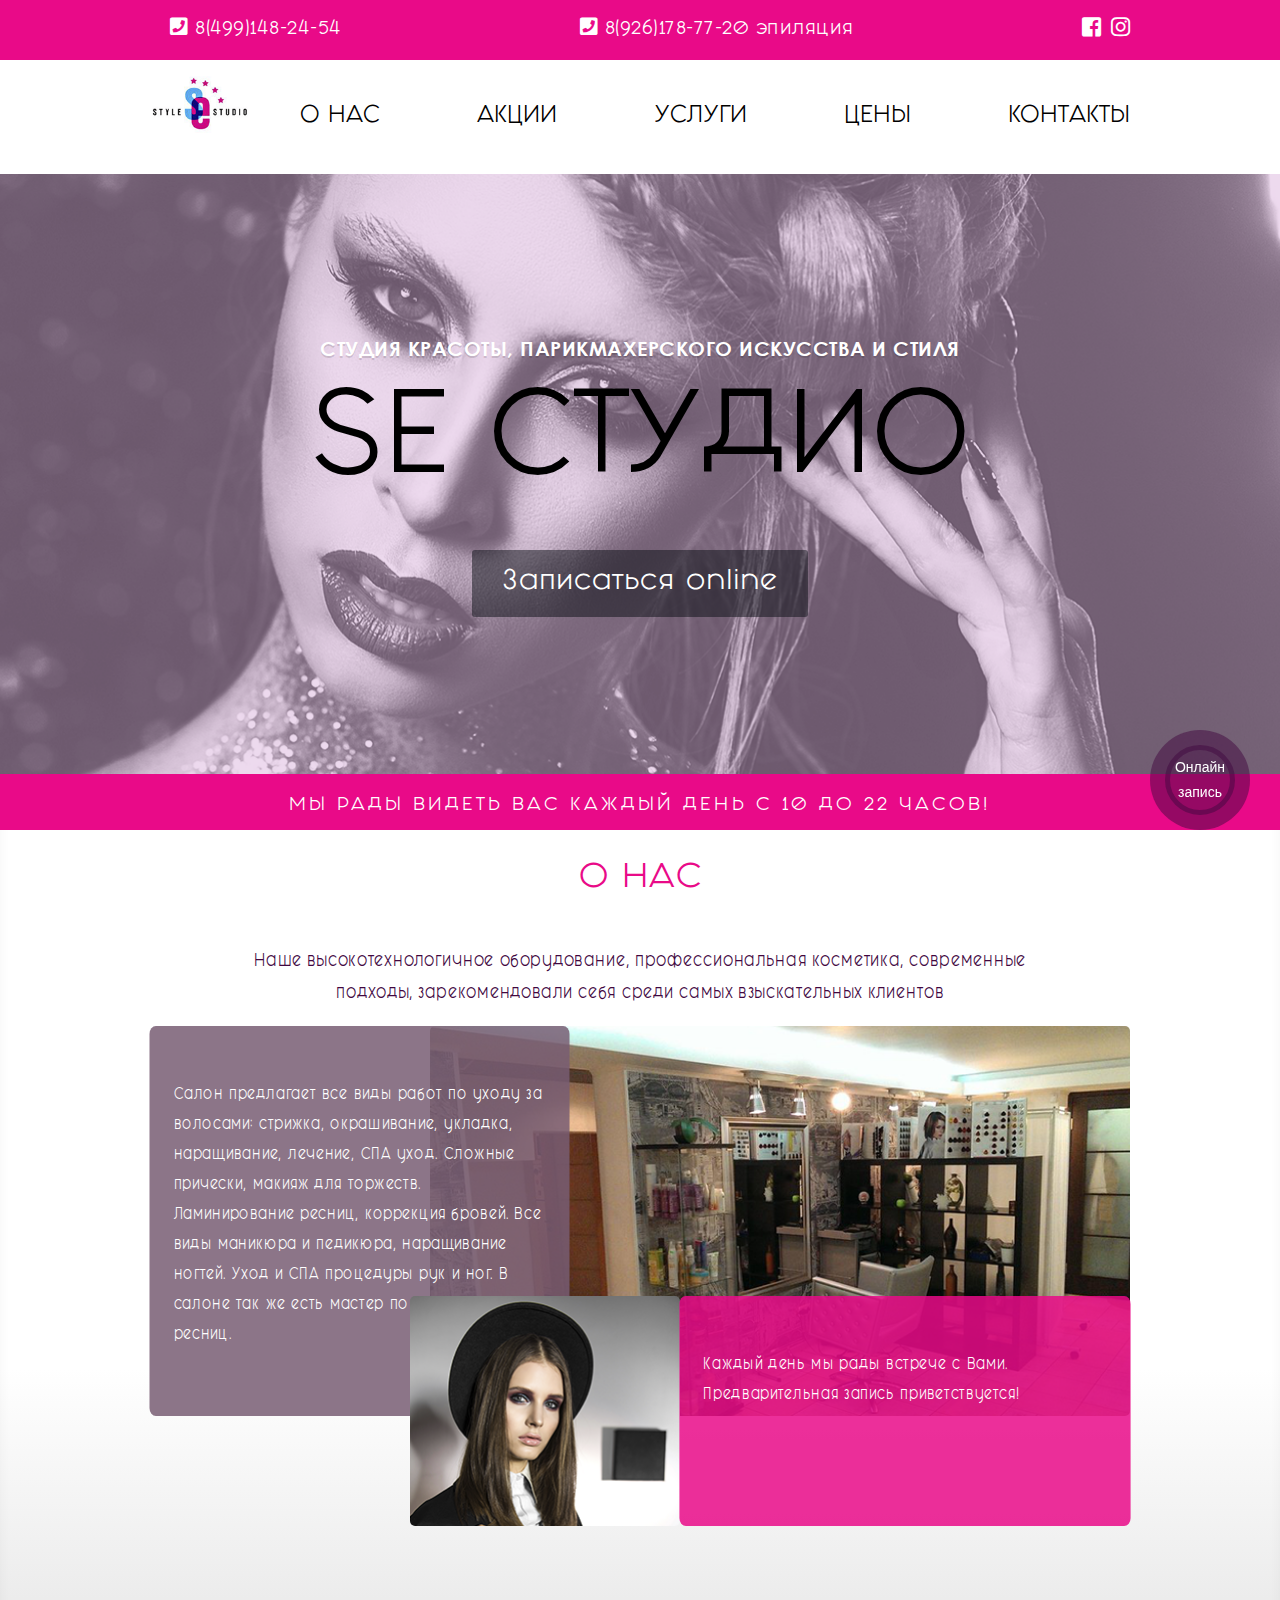
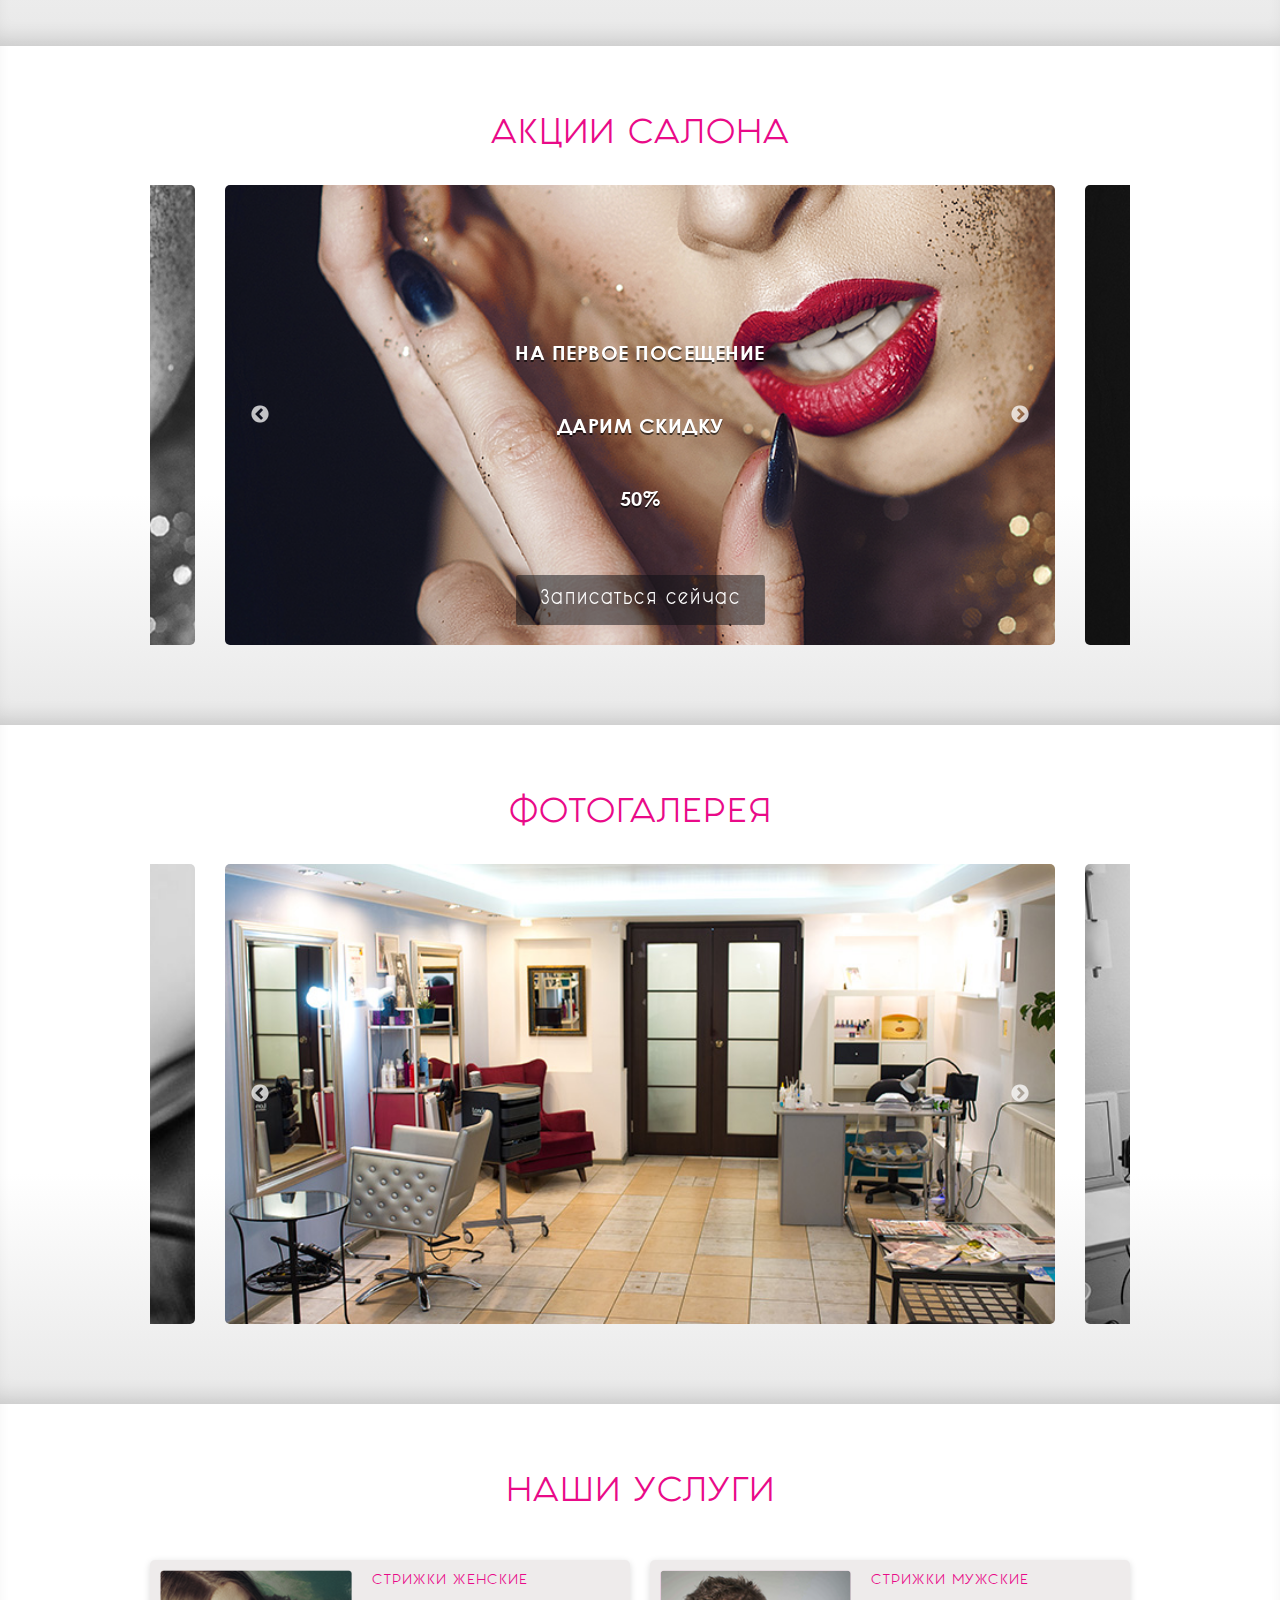
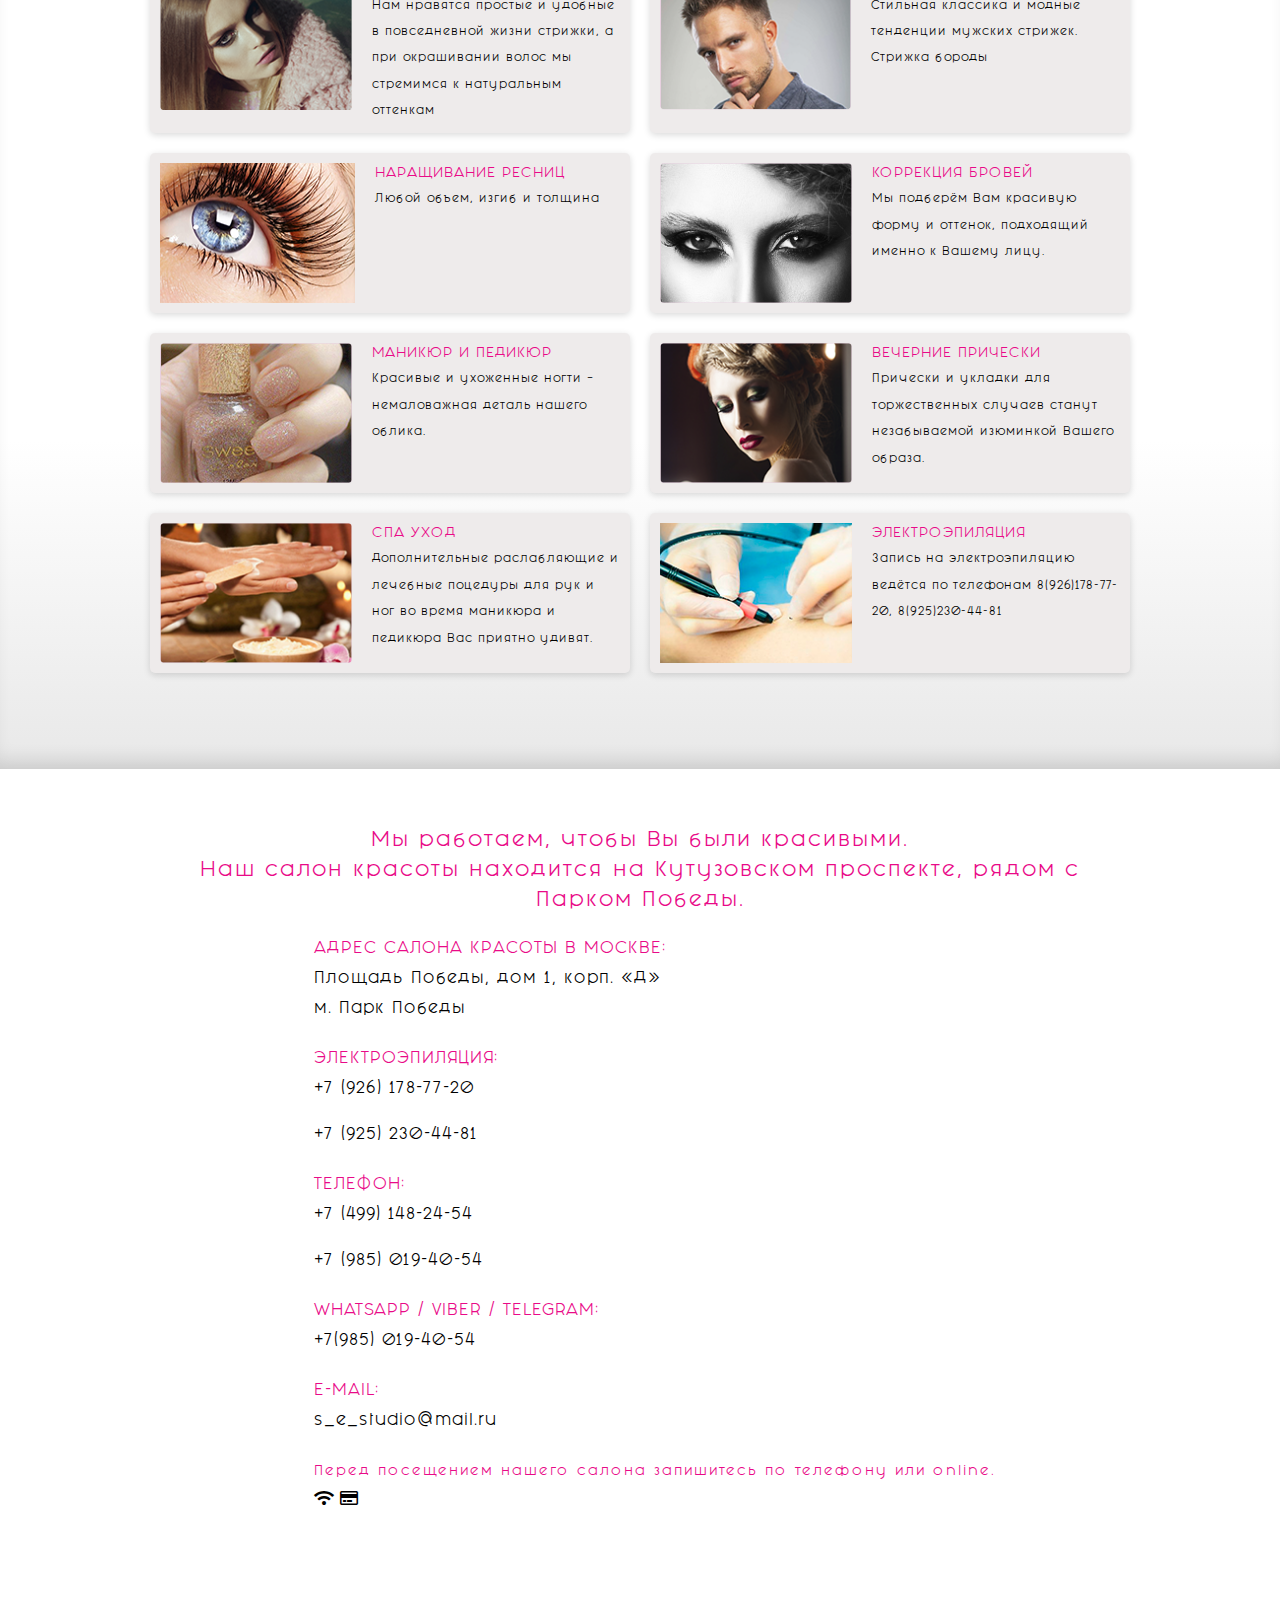
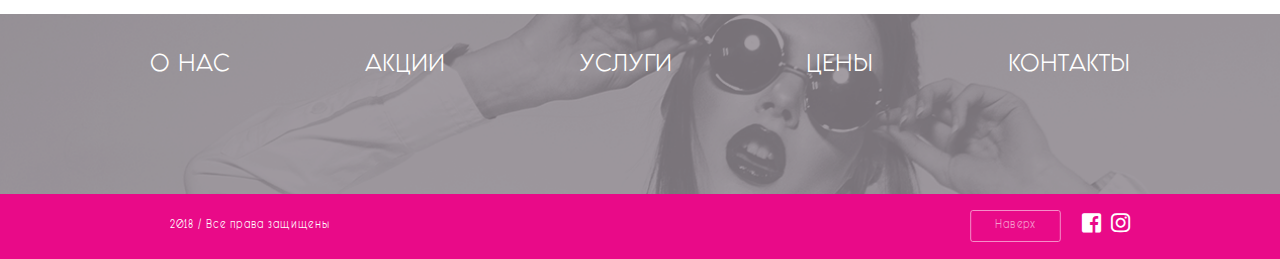
<file: index.html>
<!DOCTYPE html>
<html lang="ru">

<head>

    <meta charset="utf-8">

    <title>SE Studio - салон красоты</title>
    <meta name="description"
          content="Салон предлагает все виды работ по уходу за волосами: стрижка, окрашивание, укладка, наращивание, лечение. Все виды маникюра и педикюра, наращивание ногтей. Уход и СПА процедуры рук и ног. В салоне так же есть кабинет бровиста и мастер по наращиванию ногтей.">

    <meta http-equiv="X-UA-Compatible" content="IE=edge">
    <meta name="viewport" content="width=device-width, initial-scale=1, maximum-scale=1">

    <meta property="og:type" content="website">
    <meta property="og:url" content="http://s-e-studio.ru/">
    <meta property="og:title" content="SE Studio - салон красоты">
    <meta property="og:image" content="http://s-e-studio.ru/img/main.png">
    <meta property="og:description"
          content="Салон предлагает все виды работ по уходу за волосами: стрижка, окрашивание, укладка, наращивание, лечение. Все виды маникюра и педикюра, наращивание ногтей. Уход и СПА процедуры рук и ног.  В салоне так же есть кабинет бровиста и мастер по наращиванию ногтей.">
    <meta property="og:site_name" content="SE Studio">
    <meta property="og:locale" content="ru">

    <meta name="twitter:card" content="summary">
    <meta name="twitter:url" content="http://s-e-studio.ru/">
    <meta name="twitter:title" content="SE Studio - салон красоты">
    <meta name="twitter:description"
          content="Салон предлагает все виды работ по уходу за волосами: стрижка, окрашивание, укладка, наращивание, лечение. Все виды маникюра и педикюра, наращивание ногтей. Уход и СПА процедуры рук и ног.  В салоне так же есть кабинет бровиста и мастер по наращиванию ногтей.">
    <meta name="twitter:image" content="http://s-e-studio.ru/img/main.png">


    <link rel="shortcut icon" href="img/favicon/favicon.ico" type="image/x-icon">

    <link rel="apple-touch-icon" sizes="57x57" href="img/favicon/apple-icon-57x57.png">
    <link rel="apple-touch-icon" sizes="60x60" href="img/favicon/apple-icon-60x60.png">
    <link rel="apple-touch-icon" sizes="72x72" href="img/favicon/apple-icon-72x72.png">
    <link rel="apple-touch-icon" sizes="76x76" href="img/favicon/apple-icon-76x76.png">
    <link rel="apple-touch-icon" sizes="114x114" href="img/favicon/apple-icon-114x114.png">
    <link rel="apple-touch-icon" sizes="120x120" href="img/favicon/apple-icon-120x120.png">
    <link rel="apple-touch-icon" sizes="144x144" href="img/favicon/apple-icon-144x144.png">
    <link rel="apple-touch-icon" sizes="152x152" href="img/favicon/apple-icon-152x152.png">
    <link rel="apple-touch-icon" sizes="180x180" href="img/favicon/apple-icon-180x180.png">
    <link rel="icon" type="image/png" sizes="192x192"  href="img/favicon/android-icon-192x192.png">
    <link rel="icon" type="image/png" sizes="32x32" href="img/favicon/favicon-32x32.png">
    <link rel="icon" type="image/png" sizes="96x96" href="img/favicon/favicon-96x96.png">
    <link rel="icon" type="image/png" sizes="16x16" href="img/favicon/favicon-16x16.png">
    <link rel="manifest" href="img/favicon/manifest.json">
    <meta name="msapplication-TileColor" content="#e90a88">
    <meta name="msapplication-TileImage" content="img/favicon/ms-icon-144x144.png">

    <!-- Chrome, Firefox OS and Opera -->
    <meta name="theme-color" content="#e90a88">
    <!-- Windows Phone -->
    <meta name="msapplication-navbutton-color" content="#e90a88">
    <!-- iOS Safari -->
    <meta name="apple-mobile-web-app-status-bar-style" content="#e90a88">
    <link rel="stylesheet" href="css/main.min.css">
</head>

<body>

<header class="header">
    <section class="header__top section flex">
        <div class="section__wrapper">
            <h5 class="hidden">Социальные сети и контакты</h5>
            <a class="header__tel white-hover" href="tel: +74991482454"><i class="fas fa-phone-square"></i>
                8(499)148-24-54</a> <br>
                <a class="header__tel white-hover" href="tel: +79261787720"><i class="fas fa-phone-square"></i>
                    8(926)178-77-20 эпиляция</a>
          <!--  <a class="header__mail white-hover" href="mailto:s_e_studio@mail.ru">s_e_studio@mail.ru</a> -->
            <div class="social social--header">
                <ul class="social__list">
                    <h6 class="hidden">Социальные сети</h6>
<!--                    <li><a href="#" class="white-hover" target="_blank" rel="noopener"><span
                            class="hidden">Вконтакте</span><i
                            class="fab fa-vk"></i></a></li>-->
                    <li><a href="https://www.facebook.com/SE-%D1%81%D1%82%D1%83%D0%B4%D0%B8%D0%BE-152014511589371/"
                           target="_blank" rel="noopener" class="white-hover"><span class="hidden">Facebook</span><i
                            class="fab fa-facebook-square"></i></a></li>
                   <li><a href="https://www.instagram.com/se_msk/" class="white-hover" target="_blank" rel="noopener"><span
                            class="hidden">Instagram</span><i
                            class="fab fa-instagram"></i></a></li>
  <!--     hidden              <li><a href="#" class="white-hover" target="_blank" rel="noopener"><span class="hidden">Одноклассники</span><i
                            class="fab fa-odnoklassniki-square"></i></a>-->
                    </li>
                </ul>
            </div>
        </div>
    </section>
    <section class="header__bottom section flex">
        <div class="section__wrapper">
            <a class="logo" href="#">
                <img src="img/logo.png" alt="S-E-Studio логотип">
            </a>
            <nav id="menu" class="nav nav--header">
                <ul class="nav__list">
                    <li class="nav__item black-hover"><a href="#about">О нас</a></li>
                    <li class="nav__item black-hover"><a href="#promo">Акции</a></li>
                    <li class="nav__item black-hover"><a href="#services">Услуги</a></li>
                    <li class="nav__item black-hover"><a onClick="showSonlineWidget(sonlineWidgetOptions);" >Цены</a></li>
                    <li class="nav__item black-hover"><a href="#contacts">Контакты</a></li>
                </ul>
            </nav>
            <nav id="mmMenu" class="nav nav--mm-menu">
                <ul class="nav__list">
                    <li class="nav__item black-hover"><a href="#about">О нас</a></li>
                    <li class="nav__item black-hover"><a href="#promo">Акции</a></li>
                    <li class="nav__item black-hover"><a href="#services">Услуги</a></li>
                    <li class="nav__item black-hover"><a onClick="showSonlineWidget(sonlineWidgetOptions);" >Цены</a></li>
                    <li class="nav__item black-hover"><a href="#contacts">Контакты</a></li>
                </ul>
            </nav>

            <a class="hamburger hamburger--collapse" type="button" href="#mmMenu">
                <span class="hamburger-box">
                    <span class="hamburger-inner"></span>
                </span>
            </a>
        </div>
    </section>
</header>
<main>
    <section class="section section--first flex">
        <div class="section__wrapper">
            <p class="description">Cтудия красоты, парикмахерского искусства и стиля</p>
            <h1 class="name">Se СТУДИО</h1>
            <button onClick="showSonlineWidget(sonlineWidgetOptions);" class="button
            button--black button--big button--gradient">
                <span>Записаться online</span></button>
        </div>
    </section>
    <section class="section section--rose">
        <div class="section__wrapper">
            <p class="work-hours overflower">
                <span class="overflower-short" aria-hidden="true" title="МЫ рады видеть вас каждый день с 10 до 22 часов!">С 10 до 22 без выходных!</span>
                <span class="overflower-long">МЫ рады видеть вас каждый день с 10 до 22 часов!</span>
            </p>
        </div>
    </section>
    <section class="section section--about flex section--background" id="about">
        <div class="section__wrapper">
            <h2 class="section__title">О нас</h2>
            <p class="section__lead">Наше высокотехнологичное оборудование, профессиональная косметика, современные
                подходы,
                зарекомендовали себя среди самых взыскательных клиентов</p>
            <div class="features features--first">
                <div class="features__text">
                    Салон предлагает все виды работ по уходу за волосами: стрижка, окрашивание, укладка, наращивание,
                    лечение,
                    СПА уход. Сложные прически, макияж для торжеств. Ламинирование ресниц, коррекция бровей. Все
                    виды
                    маникюра и педикюра, наращивание ногтей. Уход и СПА процедуры рук и ног.  В салоне так же есть мастер по наращиванию ресниц.
                </div>
                    <div class="features__img"></div>
                </div>
                <div class="features features--second">
                    <div class="features__img"></div>
                    <p class="features__text">Каждый день мы рады встрече с Вами.
                        Предварительная запись приветствуется!</p>
                </div>
            </div>
        </div>
    </section>
    <section class="section section--slider section--background" id="promo">
        <div class="section__wrapper section__wrapper--mob-fullwidth">
            <h2 class="section__title">акции САЛОНА</h2>
            <div class="slider">
                <div class="slide slide__first">
                    <div class="slide__wrapper">
                      <p class="promo"></p>
<p class="promo">На первое посещение</p>
<p class="promo">дарим скидку</p>
<p class="promo">50%</p>
<p class="promo"></p>
                        <button onClick="showSonlineWidget(sonlineWidgetOptions);" class="button button--black button--middle">Записаться сейчас</button>
                    </div>
                </div>
                <div class="slide slide__second">
                    <div class="slide__wrapper">
                        <p class="promo"></p>
<p class="promo">Наращивание ресниц от 600 рублей</p>
<p class="promo">Ламинирование бровей 900 рублей</p>
<p class="promo"></p>
<p class="promo"></p>
                        <button onClick="showSonlineWidget(sonlineWidgetOptions);" class="button button--black button--middle">Записаться сейчас</button>
                    </div>
                </div>
                <div class="slide slide__third">
                    <div class="slide__wrapper">
                        <p class="promo"></p>
<p class="promo">маникюр + педикюр</p>
<p class="promo">+ покрытие гель лак</p>
<p class="promo">1800 рублей</p>
<p class="promo"></p>
                        <p class="promo"></p>
                        <button onClick="showSonlineWidget(sonlineWidgetOptions);" class="button button--black button--middle">Записаться сейчас</button>
                    </div>
                </div>
            </div>
            <footer></footer>
        </div>
    </section>
<!-- FOTO STUDIO <img src="img/slider-studio00.jpg" alt="Парикмахерский зал"> -->
<section class="section section--slider section--background" id="promo">
    <div class="section__wrapper section__wrapper--mob-fullwidth">
        <h2 class="section__title">фотогалерея</h2>
        <div class="slider">
            <div style="background-image:url(img/slider--studio00.jpg)" class="slide slide__first">
            </div>
            <div style="background-image:url(img/slider--studio01.jpg)" class="slide slide__second">
            </div>
            <div style="background-image:url(img/slider--studio02.jpg)" class="slide slide__third">
            </div>
            <div style="background-image:url(img/slider--studio03.jpg)" class="slide slide__fourth">
            </div>
            <div style="background-image:url(img/slider--studio04.jpg)" class="slide slide__fifth">
            </div>
        </div>
        <footer></footer>
    </div>
</section>
    <!-- FOTO STUDIO END -->
    <section class="section section--services flex section--background" id="services">
        <div class="section__wrapper">
            <h2 class="section__title">Наши услуги</h2>
            <ul class="services">
                <li class="services__item">
                    <a onClick="showSonlineWidget(sonlineWidgetOptions);">
                        <img class="services__img" src="img/services1.png" alt="">
                        <div>
                            <h4 class="services__title">Стрижки женские</h4>
                            <span class="services__description"> Нам нравятся простые и
                                удобные в повседневной жизни
                                стрижки, а при окрашивании
                                волос мы стремимся к
                                натуральным оттенкам</span>
                        </div>
                    </a>
                </li>
                <li class="services__item">
                    <a onClick="showSonlineWidget(sonlineWidgetOptions);">
                        <img class="services__img" src="img/services2.png" alt="">
                        <div>
                            <h4 class="services__title">Стрижки мужские</h4>
                    <span class="services__description">Стильная классика и модные тенденции мужских стрижек.
                              Стрижка бороды
                            </span>
                        </div>
                    </a>
                </li>
                <li class="services__item">
                    <a onClick="showSonlineWidget(sonlineWidgetOptions);">
                        <img class="services__img" src="img/resnicy.png" alt="">
                        <div>
                            <h4 class="services__title">Наращивание ресниц</h4>
                            <span class="services__description">Любой объем, изгиб и толщина</span>
                        </div>
                    </a>
                </li>
                <li class="services__item">
                    <a onClick="showSonlineWidget(sonlineWidgetOptions);">
                        <img class="services__img" src="img/services4.png" alt="">
                        <div>
                            <h4 class="services__title">Коррекция бровей</h4>
                            <span class="services__description">Мы подберём Вам красивую форму и оттенок, подходящий именно
                                к
                                Вашему лицу.</span>
                        </div>
                    </a>
                </li>
                <li class="services__item">
                    <a onClick="showSonlineWidget(sonlineWidgetOptions);">
                        <img class="services__img" src="img/services3.png" alt="">
                        <div>
                            <h4 class="services__title">Маникюр и педикюр</h4>
                            <span class="services__description">Красивые и ухоженные ногти – немаловажная деталь нашего
                                облика.</span>
                        </div>
                    </a>
                </li>
                <li class="services__item">
                    <a onClick="showSonlineWidget(sonlineWidgetOptions);">
                        <img class="services__img" src="img/services5.png" alt="">
                        <div>
                            <h4 class="services__title">Вечерние прически</h4>
                            <span class="services__description">Прически и укладки для торжественных случаев станут незабываемой изюминкой Вашего образа.</span>
                        </div>
                    </a>
                </li>
                <li class="services__item">
                    <a onClick="showSonlineWidget(sonlineWidgetOptions)";>
                        <img class="services__img" src="img/services6.png" alt="">
                        <div>
                            <h4 class="services__title">СПА уход</h4>
                            <span class="services__description">Дополнительные раслабляющие и лечебные поцедуры для рук и
                                ног
                                во время маникюра и педикюра Вас приятно удивят.</span>
                        </div>
                    </a>
                </li>
                <li class="services__item">
                  <a href="#";>
                      <img class="services__img" src="img/services7.png" alt="">
                      <div>
                          <h4 class="services__title">Электроэпиляция</h4>
                          <span class="services__description">Запись на электроэпиляцию ведётся
                              по телефонам 8(926)178-77-20, 8(925)230-44-81</span>
                      </div>
                  </a>
              </li>
            </ul>
        </div>
    </section>
    <!--<section class="section section&#45;&#45;rose" id="price">-->
        <!--<div class="section__wrapper">-->
            <!--<h2 class="section__title">Цены на услуги</h2>-->
            <!--<button class="button button&#45;&#45;middle button&#45;&#45;rose">Прайс-лист</button>-->
        <!--</div>-->
    <!--</section>-->
</main>
<footer class="footer">
    <section class="footer__top flex" id="contacts">
        <div class="section__wrapper">
            <p class="footer__lead">Мы работаем, чтобы Вы были красивыми. <br>
                Наш салон красоты находится на Кутузовском проспекте, рядом с Парком Победы.</p>
            <div class="contacts">
                <div class="contacts__map">
                    <script type="text/javascript" charset="utf-8" async
                            src="https://api-maps.yandex.ru/services/constructor/1.0/js/?um=constructor%3Af47f040a063f7498fccbc0a702c5fb2eb14abb8a65a66fa5ca54b5400994091e&amp;width=465&amp;height=440&amp;lang=ru_RU&amp;scroll=true"></script>
                </div>
                <div itemscope itemtype="http://schema.org/Organization">
                    <span class="hidden" itemprop="name">SE Studio - салон красоты</span>
                    <ul class="contacts__list">
                        <li class="contacts__list-item">
                            <a href="https://yandex.ru/maps/-/CBe2IHvsdC" itemprop="address" itemscope itemtype="http://schema.org/PostalAddress">
                                <span class="contacts-item__title">Адрес салона красоты в Москве:</span><br>
                                <span class="contacts-item__value" itemprop="streetAddress">Площадь Победы, дом 1, корп. «Д»</span><br>
<span class="contacts-item__value" itemprop="streetAddress">м. Парк Победы</span>
                                <span class="hidden" itemprop="addressLocality">Москва</span>
                            </a>
                        </li>
                        <li class="contacts__list-item">
                            <a href="tel: +79261787720">
                                <span class="contacts-item__title">Электроэпиляция:</span><br>
                                <span class="contacts-item__value" itemprop="telephone">+7 (926) 178-77-20</span>
                                <p></p>
                                <span class="contacts-item__value" itemprop="telephone">+7 (925) 230-44-81</span>
                            </a>
                        </li>
                        <li class="contacts__list-item">
                            <a href="tel: +74991482454">
                                <span class="contacts-item__title">телефон:</span><br>
                                <span class="contacts-item__value" itemprop="telephone">+7 (499) 148-24-54</span>
                                <p></p>
                                <span class="contacts-item__value" itemprop="telephone">+7 (985) 019-40-54</span>
                            </a>
                        </li>
                        <li class="contacts__list-item">
                            <a href="tel: +79101111111">
                                <span class="contacts-item__title">WhatsApp / Viber / Telegram:</span><br>
                                <span class="contacts-item__value">+7(985) 019-40-54</span>
                            </a>
                        </li>
                        <li class="contacts__list-item">
                            <a href="mailto:s_e_studio@mail.ru">
                                <span class="contacts-item__title" >E-mail:</span><br>
                                <span class="contacts-item__value" itemprop="email">s_e_studio@mail.ru</span>
                            </a>
                        </li>
                        <li class="contacts__list-item">
                            <span class="contacts__note">Перед посещением нашего салона
запишитесь по телефону или online.</span><br>
                            <span class="contacts__wifi"><span class="hidden">wi-fi</span><i class="fas fa-wifi"></i></span>
                            <span class="contacts__pay"><i class="far fa-credit-card"></i><span class="hidden">оплата картой и наличными</span></span>
                        </li>
                    </ul>
                </div>
            </div>
        </div>
    </section>
    <section class="footer__middle section">
        <div class="section__wrapper">
            <nav class="nav nav--footer" id="menu2">
                <ul class="nav__list">
                    <li class="nav__item"><a href="#about">О нас</a></li>
                    <li class="nav__item"><a href="#promo">Акции</a></li>
                    <li class="nav__item"><a href="#services">Услуги</a></li>
                    <li class="nav__item"><a onClick="showSonlineWidget(sonlineWidgetOptions);" >Цены</a></li>
                    <li class="nav__item"><a href="#contacts">Контакты</a></li>
                </ul>
            </nav>
        </div>
    </section>
    <section class="footer__bottom section section--rose flex">
        <div class="section__wrapper">
            <p class="footer__rights">2018 / Все права защищены </p>
            <button class="button button--small button--transparent" id="toTop">Наверх</button>
            <div class="social social--footer">
                <h6 class="hidden">Социальные сети</h6>
                <ul class="social__list">
                    <h6 class="hidden">Социальные сети</h6>
                    <!--                    <li><a href="#" class="white-hover" target="_blank" rel="noopener"><span
                                                class="hidden">Вконтакте</span><i
                                                class="fab fa-vk"></i></a></li>-->
                    <li><a href="https://www.facebook.com/SE-%D1%81%D1%82%D1%83%D0%B4%D0%B8%D0%BE-152014511589371/"
                           target="_blank" rel="noopener" class="white-hover"><span class="hidden">Facebook</span><i
                            class="fab fa-facebook-square"></i></a></li>
                                 <li><a href="https://www.instagram.com/se_msk/" class="white-hover" target="_blank" rel="noopener"><span
                                              class="hidden">Instagram</span><i
                                              class="fab fa-instagram"></i></a></li>
                          <!--                 <li><a href="#" class="white-hover" target="_blank" rel="noopener"><span class="hidden">Одноклассники</span><i
                                              class="fab fa-odnoklassniki-square"></i></a>
                                      </li>-->
                </ul>
            </div>
        </div>
    </section>
</footer>

<!--SONLINE WIDGETS-->

<div class="son_wrapper">
    <div class="son_outercircle"></div>
    <a href="#" onClick="showSonlineWidget(sonlineWidgetOptions);">
        <div class="son_circle"><br>Онлайн<br/> запись</div>
    </a>
</div>

<div id="widgetSonline"></div>

<!--END SONLINE WIDGETS-->

<script type="text/javascript" src="js/scripts.min.js"></script>

<script type="text/javascript" src="https://sonline.su/js/widget3/widget3.js"></script>

<!-- Yandex.Metrika counter -->
<script type="text/javascript" >
    (function (d, w, c) {
        (w[c] = w[c] || []).push(function() {
            try {
                w.yaCounter49597669 = new Ya.Metrika2({
                    id:49597669,
                    clickmap:true,
                    trackLinks:true,
                    accurateTrackBounce:true
                });
            } catch(e) { }
        });

        var n = d.getElementsByTagName("script")[0],
            s = d.createElement("script"),
            f = function () { n.parentNode.insertBefore(s, n); };
        s.type = "text/javascript";
        s.async = true;
        s.src = "https://mc.yandex.ru/metrika/tag.js";

        if (w.opera == "[object Opera]") {
            d.addEventListener("DOMContentLoaded", f, false);
        } else { f(); }
    })(document, window, "yandex_metrika_callbacks2");
</script>
<noscript><div><img src="https://mc.yandex.ru/watch/49597669" style="position:absolute; left:-9999px;" alt="" /></div></noscript>
<!-- /Yandex.Metrika counter -->

</body>
</html>
</file>
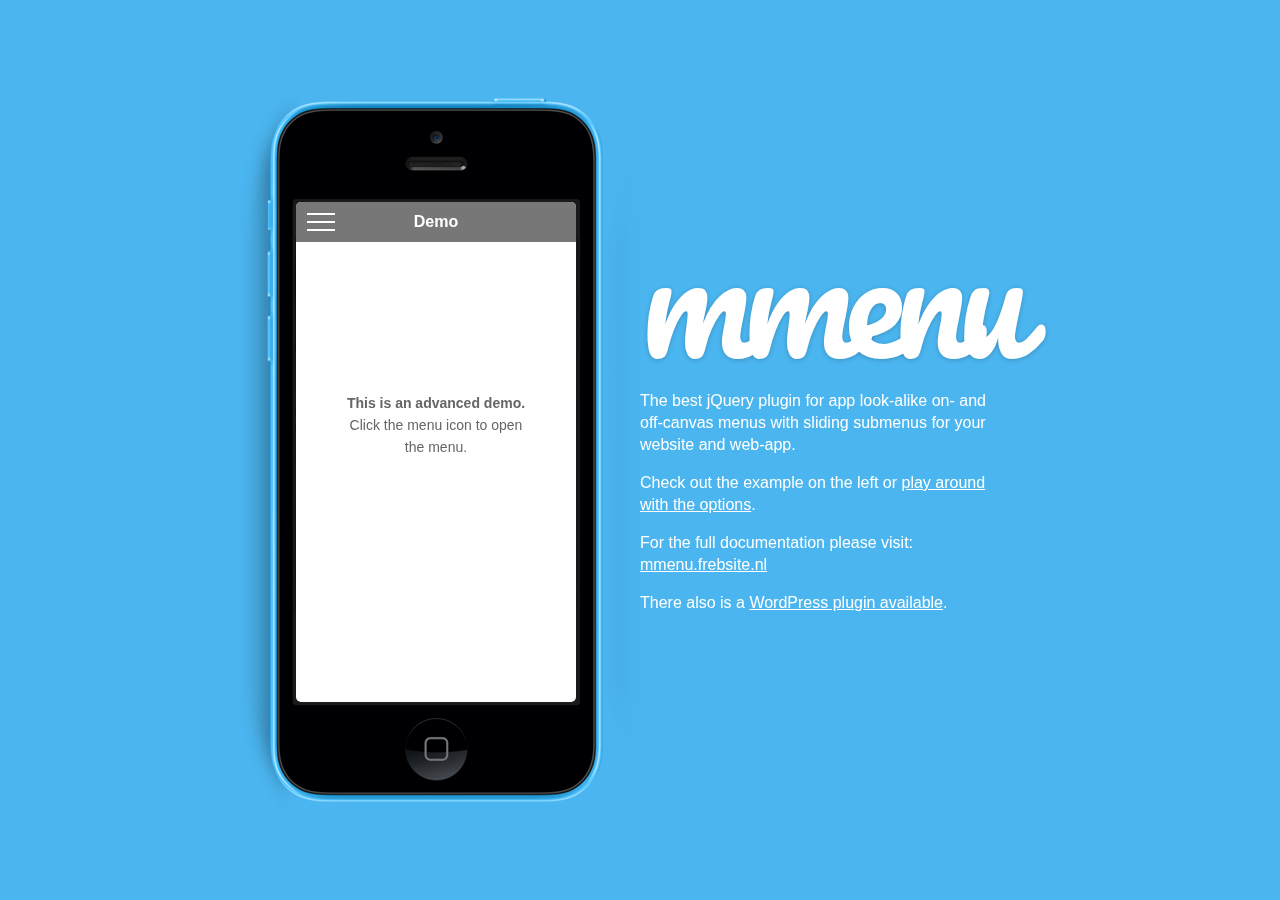
<file: libs/jQuery.mmenu/index.html>
<!DOCTYPE html>
<html>
	<head>
		<meta charset="utf-8" />
		<meta name="author" content="www.frebsite.nl" />
		<meta content="width=600px user-scalable=yes" name="viewport" />
		<meta name="robots" content="noindex, nofollow" />

		<title>jQuery.mmenu, app look-alike menus with sliding submenus.</title>

		<link type="text/css" rel="stylesheet" href="http://fonts.googleapis.com/css?family=Pacifico" />
		<link type="text/css" rel="stylesheet" href="demo/css/site.css" />
	</head>
	<body>
		<div id="wrapper">
			<div class="phone">
				<iframe name="phone" src="demo/advanced.html" frameborder="0" width="320" height="480"></iframe>
			</div>
			<div id="page">
				<h1>mmenu</h1>
				<p>The best jQuery plugin for app look-alike on- and off-canvas menus with sliding submenus for your website and web-app.</p>
				<p>Check out the example on the left or <a href="http://mmenu.frebsite.nl/examples.html" target="_blank">play around with the options</a>.</p>
				<p>For the full documentation please visit: <a href="http://mmenu.frebsite.nl" target="_blank">mmenu.frebsite.nl</a></p>
				<p>There also is a <a href="http://mmenu.frebsite.nl/wordpress-plugin.html">WordPress plugin available</a>.</p>
			</div>
		</div>
	</body>
</html>
</file>
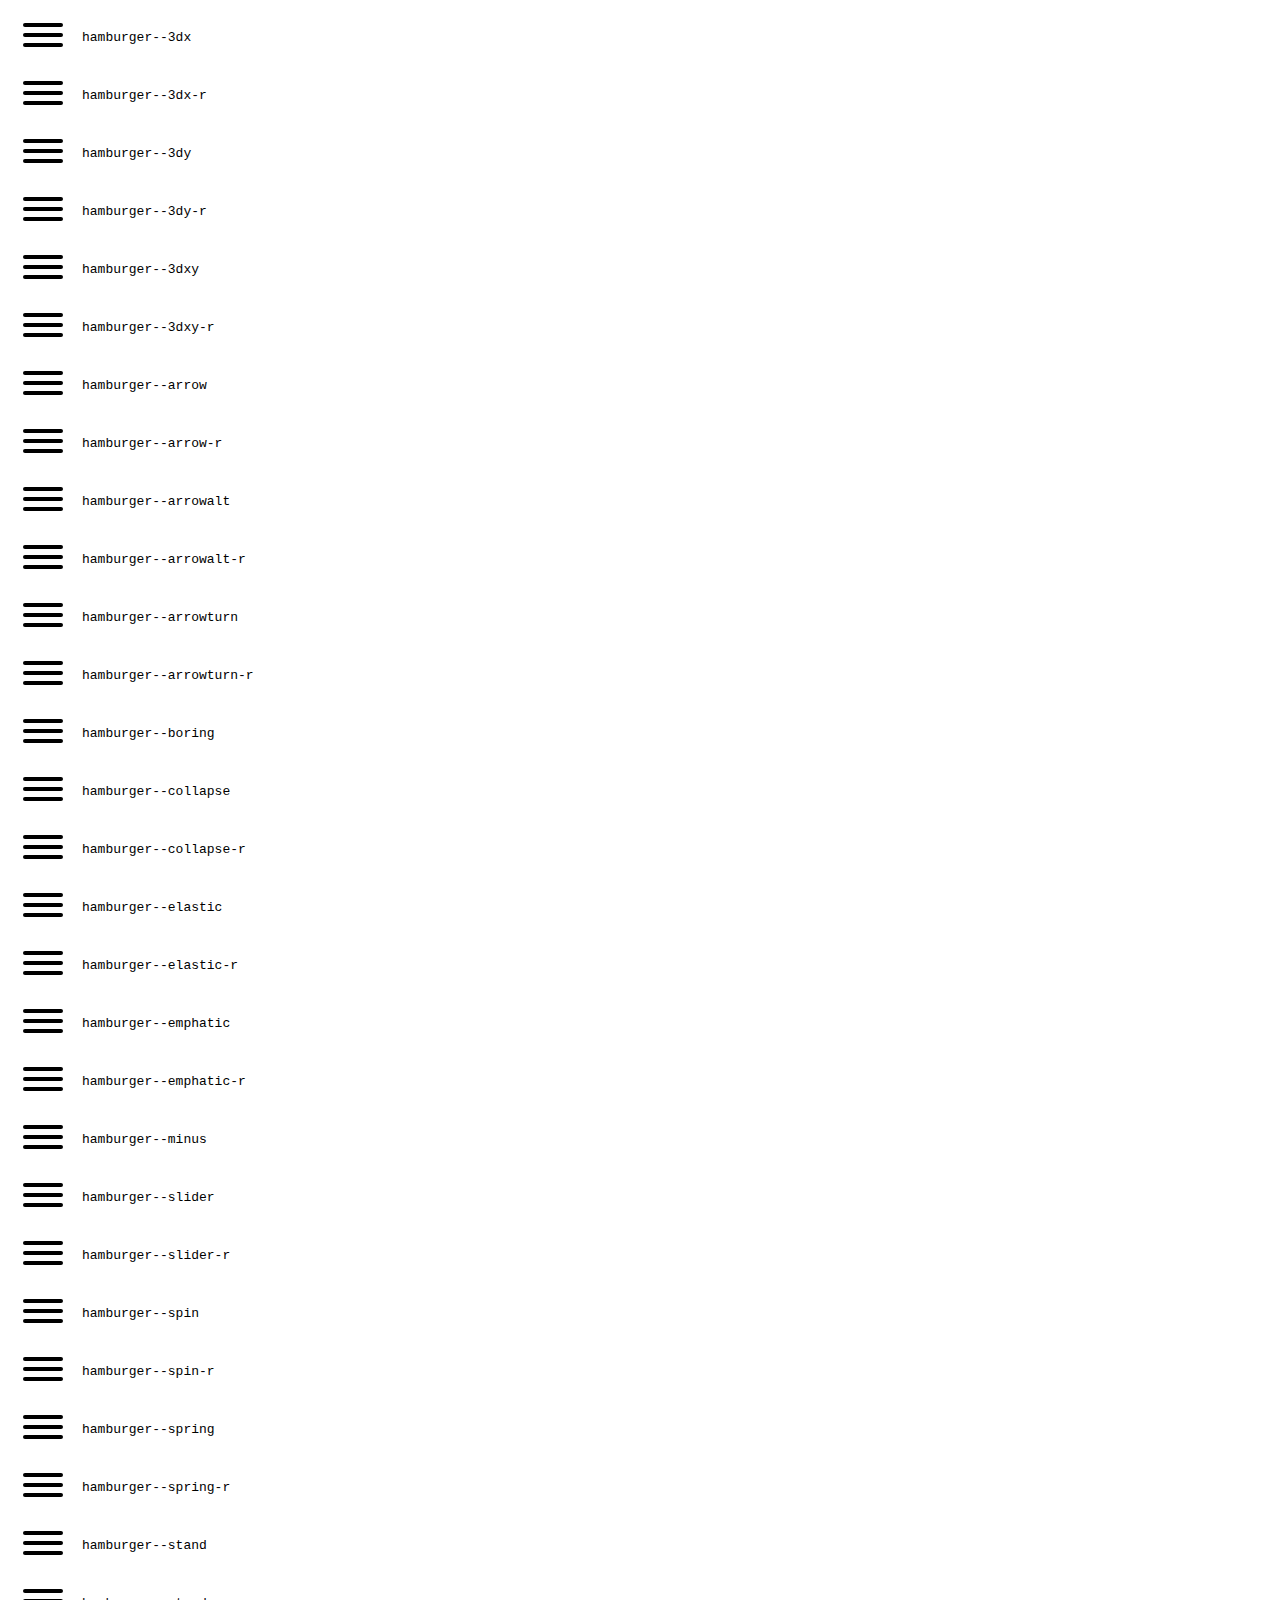
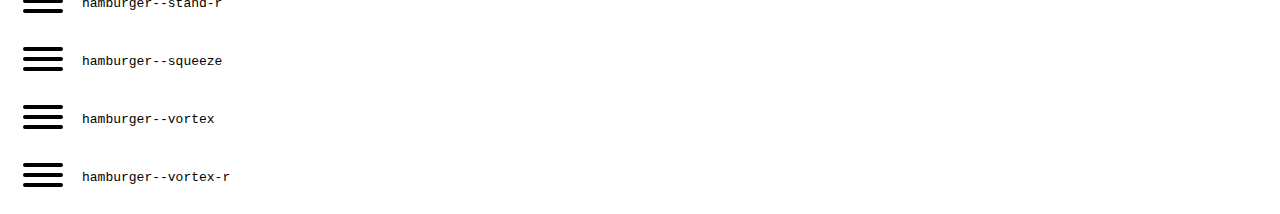
<file: libs/CSS-Hamburgers/dist/example.html>
<!DOCTYPE html>
<html lang="en">
<head>
  <meta charset="UTF-8">
  <title>Hamburgers by Jonathan Suh</title>
  <link rel="stylesheet" href="hamburgers.css">
  <style>
    code {
      display: inline-block;
    }

    code,
    .hamburger {
      vertical-align: middle;
    }
  </style>
</head>
<body>
  <div class="hamburger hamburger--3dx">
    <div class="hamburger-box">
      <div class="hamburger-inner"></div>
    </div>
  </div>
  <code>hamburger--3dx</code>

  <br>

  <div class="hamburger hamburger--3dx-r">
    <div class="hamburger-box">
      <div class="hamburger-inner"></div>
    </div>
  </div>
  <code>hamburger--3dx-r</code>

  <br>

  <div class="hamburger hamburger--3dy">
    <div class="hamburger-box">
      <div class="hamburger-inner"></div>
    </div>
  </div>
  <code>hamburger--3dy</code>

  <br>

  <div class="hamburger hamburger--3dy-r">
    <div class="hamburger-box">
      <div class="hamburger-inner"></div>
    </div>
  </div>
  <code>hamburger--3dy-r</code>

  <br>

  <div class="hamburger hamburger--3dxy">
    <div class="hamburger-box">
      <div class="hamburger-inner"></div>
    </div>
  </div>
  <code>hamburger--3dxy</code>

  <br>

  <div class="hamburger hamburger--3dxy-r">
    <div class="hamburger-box">
      <div class="hamburger-inner"></div>
    </div>
  </div>
  <code>hamburger--3dxy-r</code>

  <br>

  <div class="hamburger hamburger--arrow">
    <div class="hamburger-box">
      <div class="hamburger-inner"></div>
    </div>
  </div>
  <code>hamburger--arrow</code>

  <br>

  <div class="hamburger hamburger--arrow-r">
    <div class="hamburger-box">
      <div class="hamburger-inner"></div>
    </div>
  </div>
  <code>hamburger--arrow-r</code>

  <br>

  <div class="hamburger hamburger--arrowalt">
    <div class="hamburger-box">
      <div class="hamburger-inner"></div>
    </div>
  </div>
  <code>hamburger--arrowalt</code>

  <br>

  <div class="hamburger hamburger--arrowalt-r">
    <div class="hamburger-box">
      <div class="hamburger-inner"></div>
    </div>
  </div>
  <code>hamburger--arrowalt-r</code>

  <br>

  <div class="hamburger hamburger--arrowturn">
    <div class="hamburger-box">
      <div class="hamburger-inner"></div>
    </div>
  </div>
  <code>hamburger--arrowturn</code>

  <br>

  <div class="hamburger hamburger--arrowturn-r">
    <div class="hamburger-box">
      <div class="hamburger-inner"></div>
    </div>
  </div>
  <code>hamburger--arrowturn-r</code>

  <br>

  <div class="hamburger hamburger--boring">
    <div class="hamburger-box">
      <div class="hamburger-inner"></div>
    </div>
  </div>
  <code>hamburger--boring</code>

  <br>

  <div class="hamburger hamburger--collapse">
    <div class="hamburger-box">
      <div class="hamburger-inner"></div>
    </div>
  </div>
  <code>hamburger--collapse</code>

  <br>

  <div class="hamburger hamburger--collapse-r">
    <div class="hamburger-box">
      <div class="hamburger-inner"></div>
    </div>
  </div>
  <code>hamburger--collapse-r</code>

  <br>

  <div class="hamburger hamburger--elastic">
    <div class="hamburger-box">
      <div class="hamburger-inner"></div>
    </div>
  </div>
  <code>hamburger--elastic</code>

  <br>

  <div class="hamburger hamburger--elastic-r">
    <div class="hamburger-box">
      <div class="hamburger-inner"></div>
    </div>
  </div>
  <code>hamburger--elastic-r</code>

  <br>

  <div class="hamburger hamburger--emphatic">
    <div class="hamburger-box">
      <div class="hamburger-inner"></div>
    </div>
  </div>
  <code>hamburger--emphatic</code>

  <br>

  <div class="hamburger hamburger--emphatic-r">
    <div class="hamburger-box">
      <div class="hamburger-inner"></div>
    </div>
  </div>
  <code>hamburger--emphatic-r</code>

  <br>

  <div class="hamburger hamburger--minus">
    <div class="hamburger-box">
      <div class="hamburger-inner"></div>
    </div>
  </div>
  <code>hamburger--minus</code>

  <br>

  <div class="hamburger hamburger--slider">
    <div class="hamburger-box">
      <div class="hamburger-inner"></div>
    </div>
  </div>
  <code>hamburger--slider</code>

  <br>

  <div class="hamburger hamburger--slider-r">
    <div class="hamburger-box">
      <div class="hamburger-inner"></div>
    </div>
  </div>
  <code>hamburger--slider-r</code>

  <br>

  <div class="hamburger hamburger--spin">
    <div class="hamburger-box">
      <div class="hamburger-inner"></div>
    </div>
  </div>
  <code>hamburger--spin</code>

  <br>

  <div class="hamburger hamburger--spin-r">
    <div class="hamburger-box">
      <div class="hamburger-inner"></div>
    </div>
  </div>
  <code>hamburger--spin-r</code>

  <br>

  <div class="hamburger hamburger--spring">
    <div class="hamburger-box">
      <div class="hamburger-inner"></div>
    </div>
  </div>
  <code>hamburger--spring</code>

  <br>

  <div class="hamburger hamburger--spring-r">
    <div class="hamburger-box">
      <div class="hamburger-inner"></div>
    </div>
  </div>
  <code>hamburger--spring-r</code>

  <br>

  <div class="hamburger hamburger--stand">
    <div class="hamburger-box">
      <div class="hamburger-inner"></div>
    </div>
  </div>
  <code>hamburger--stand</code>

  <br>

  <div class="hamburger hamburger--stand-r">
    <div class="hamburger-box">
      <div class="hamburger-inner"></div>
    </div>
  </div>
  <code>hamburger--stand-r</code>

  <br>

  <div class="hamburger hamburger--squeeze">
    <div class="hamburger-box">
      <div class="hamburger-inner"></div>
    </div>
  </div>
  <code>hamburger--squeeze</code>

  <br>

  <div class="hamburger hamburger--vortex">
    <div class="hamburger-box">
      <div class="hamburger-inner"></div>
    </div>
  </div>
  <code>hamburger--vortex</code>

  <br>

  <div class="hamburger hamburger--vortex-r">
    <div class="hamburger-box">
      <div class="hamburger-inner"></div>
    </div>
  </div>
  <code>hamburger--vortex-r</code>

  <script>
  /**
   * forEach implementation for Objects/NodeLists/Arrays, automatic type loops and context options
   *
   * @private
   * @author Todd Motto
   * @link https://github.com/toddmotto/foreach
   * @param {Array|Object|NodeList} collection - Collection of items to iterate, could be an Array, Object or NodeList
   * @callback requestCallback      callback   - Callback function for each iteration.
   * @param {Array|Object|NodeList} scope=null - Object/NodeList/Array that forEach is iterating over, to use as the this value when executing callback.
   * @returns {}
   */
    var forEach=function(t,o,r){if("[object Object]"===Object.prototype.toString.call(t))for(var c in t)Object.prototype.hasOwnProperty.call(t,c)&&o.call(r,t[c],c,t);else for(var e=0,l=t.length;l>e;e++)o.call(r,t[e],e,t)};

    var hamburgers = document.querySelectorAll(".hamburger");
    if (hamburgers.length > 0) {
      forEach(hamburgers, function(hamburger) {
        hamburger.addEventListener("click", function() {
          this.classList.toggle("is-active");
        }, false);
      });
    }
  </script>
</body>
</html>
</file>
<file: libs/jQuery.mmenu/demo/css/site.css>
html,
body
{
	padding: 0;
	margin: 0;
	height: 100%;
}
body
{
	background-color: #4bb5ef;
	-webkit-text-size-adjust: none;
	font-family: Arial, Helvetica, Verdana;
	font-size: 16px;
	line-height: 22px;
	color: #fff;
	position: relative;
}
h1
{
	text-shadow: 0 1px 5px rgba( 0, 0, 0, 0.2 );
	text-transform: lowercase;
	font-family: 'Pacifico', Arial, sans-serif;
	font-weight: normal;
	font-size: 150px;
	line-height: 150px;
	letter-spacing: -10px;
	margin: 0 0 20px 0;
}
a,
a:hover
{
	color: #fff;
	text-decoration: underline;
}

.phone
{
    background: center center no-repeat transparent;
    background-image: url([data-uri]);
    height: 760px;
    width: 430px;
	margin-top: -380px;
	margin-left: -420px;
    position: fixed;
	top: 50%;
	left: 50%;
}
.phone iframe {
    background: none repeat scroll 0 0 #111;
    border: medium none;
    border-radius: 5px;
    height: 500px;
    margin: 132px 0 0 76px;
    overflow: hidden;
    width: 280px;
}
#page
{
	width: 350px;
	position: fixed;
	margin-top: -230px;
	margin-left: 0;
	top: 50%;
	left: 50%;
}
</file>
<file: css/main.min.css>
@charset 'UTF-8';.slick-slider{position:relative;display:block;box-sizing:border-box;-webkit-user-select:none;-moz-user-select:none;-ms-user-select:none;user-select:none;-webkit-touch-callout:none;-khtml-user-select:none;-ms-touch-action:pan-y;touch-action:pan-y;-webkit-tap-highlight-color:transparent}.slick-list{position:relative;display:block;overflow:hidden;margin:0;padding:0}.slick-list:focus{outline:0}.slick-list.dragging{cursor:pointer;cursor:hand}.slick-slider .slick-list,.slick-slider .slick-track{-webkit-transform:translate3d(0,0,0);-moz-transform:translate3d(0,0,0);-ms-transform:translate3d(0,0,0);-o-transform:translate3d(0,0,0);transform:translate3d(0,0,0)}.slick-track{position:relative;top:0;left:0;display:block;margin-left:auto;margin-right:auto}.slick-track:after,.slick-track:before{display:table;content:''}.slick-track:after{clear:both}.slick-loading .slick-track{visibility:hidden}.slick-slide{display:none;float:left;height:100%;min-height:1px}[dir=rtl] .slick-slide{float:right}.slick-slide img{display:block}.slick-slide.slick-loading img{display:none}.slick-slide.dragging img{pointer-events:none}.slick-initialized .slick-slide{display:block}.slick-loading .slick-slide{visibility:hidden}.slick-vertical .slick-slide{display:block;height:auto;border:1px solid transparent}.slick-arrow.slick-hidden{display:none}.slick-loading .slick-list{background:#fff url(../libs/slick-carousel/slick/ajax-loader.gif) center center no-repeat}@font-face{font-family:slick;font-weight:400;font-style:normal;src:url(../libs/slick-carousel/slick/fonts/slick.eot);src:url(../libs/slick-carousel/slick/fonts/slick.eot?#iefix) format('embedded-opentype'),url(../libs/slick-carousel/slick/fonts/slick.woff) format('woff'),url(../libs/slick-carousel/slick/fonts/slick.ttf) format('truetype'),url(../libs/slick-carousel/slick/fonts/slick.svg#slick) format('svg')}.slick-next,.slick-prev{font-size:0;line-height:0;position:absolute;top:50%;display:block;width:20px;height:20px;padding:0;-webkit-transform:translate(0,-50%);-ms-transform:translate(0,-50%);transform:translate(0,-50%);cursor:pointer;color:transparent;border:none;outline:0;background:0 0}.slick-next:focus,.slick-next:hover,.slick-prev:focus,.slick-prev:hover{color:transparent;outline:0;background:0 0}.slick-next:focus:before,.slick-next:hover:before,.slick-prev:focus:before,.slick-prev:hover:before{opacity:1}.slick-next.slick-disabled:before,.slick-prev.slick-disabled:before{opacity:.25}.slick-next:before,.slick-prev:before{font-family:slick;font-size:20px;line-height:1;opacity:.75;color:#fff;-webkit-font-smoothing:antialiased;-moz-osx-font-smoothing:grayscale}.slick-prev{left:-25px}[dir=rtl] .slick-prev{right:-25px;left:auto}.slick-prev:before{content:'←'}[dir=rtl] .slick-prev:before{content:'→'}.slick-next{right:-25px}[dir=rtl] .slick-next{right:auto;left:-25px}.slick-next:before{content:'→'}[dir=rtl] .slick-next:before{content:'←'}.slick-dotted.slick-slider{margin-bottom:30px}.slick-dots{position:absolute;bottom:-25px;display:block;width:100%;padding:0;margin:0;list-style:none;text-align:center}.slick-dots li{position:relative;display:inline-block;width:20px;height:20px;margin:0 5px;padding:0;cursor:pointer}.slick-dots li button{font-size:0;line-height:0;display:block;width:20px;height:20px;padding:5px;cursor:pointer;color:transparent;border:0;outline:0;background:0 0}.slick-dots li button:focus,.slick-dots li button:hover{outline:0}.slick-dots li button:focus:before,.slick-dots li button:hover:before{opacity:1}.slick-dots li button:before{font-family:slick;font-size:6px;line-height:20px;position:absolute;top:0;left:0;width:20px;height:20px;content:'•';text-align:center;opacity:.25;color:#000;-webkit-font-smoothing:antialiased;-moz-osx-font-smoothing:grayscale}.slick-dots li.slick-active button:before{opacity:.75;color:#000}/*!
 * Font Awesome Free 5.0.8 by @fontawesome - https://fontawesome.com
 * License - https://fontawesome.com/license (Icons: CC BY 4.0, Fonts: SIL OFL 1.1, Code: MIT License)
 */.fa,.fab,.fal,.far,.fas{-moz-osx-font-smoothing:grayscale;-webkit-font-smoothing:antialiased;display:inline-block;font-style:normal;font-variant:normal;text-rendering:auto;line-height:1}.fa-lg{font-size:1.33333em;line-height:.75em;vertical-align:-.0667em}.fa-xs{font-size:.75em}.fa-sm{font-size:.875em}.fa-1x{font-size:1em}.fa-2x{font-size:2em}.fa-3x{font-size:3em}.fa-4x{font-size:4em}.fa-5x{font-size:5em}.fa-6x{font-size:6em}.fa-7x{font-size:7em}.fa-8x{font-size:8em}.fa-9x{font-size:9em}.fa-10x{font-size:10em}.fa-fw{text-align:center;width:1.25em}.fa-ul{list-style-type:none;margin-left:2.5em;padding-left:0}.fa-ul>li{position:relative}.fa-li{left:-2em;position:absolute;text-align:center;width:2em;line-height:inherit}.fa-border{border:.08em solid #eee;border-radius:.1em;padding:.2em .25em .15em}.fa-pull-left{float:left}.fa-pull-right{float:right}.fa.fa-pull-left,.fab.fa-pull-left,.fal.fa-pull-left,.far.fa-pull-left,.fas.fa-pull-left{margin-right:.3em}.fa.fa-pull-right,.fab.fa-pull-right,.fal.fa-pull-right,.far.fa-pull-right,.fas.fa-pull-right{margin-left:.3em}.fa-spin{-webkit-animation:a 2s infinite linear;animation:a 2s infinite linear}.fa-pulse{-webkit-animation:a 1s infinite steps(8);animation:a 1s infinite steps(8)}@-webkit-keyframes a{0%{-webkit-transform:rotate(0);transform:rotate(0)}to{-webkit-transform:rotate(1turn);transform:rotate(1turn)}}@keyframes a{0%{-webkit-transform:rotate(0);transform:rotate(0)}to{-webkit-transform:rotate(1turn);transform:rotate(1turn)}}.fa-rotate-90{-webkit-transform:rotate(90deg);transform:rotate(90deg)}.fa-rotate-180{-webkit-transform:rotate(180deg);transform:rotate(180deg)}.fa-rotate-270{-webkit-transform:rotate(270deg);transform:rotate(270deg)}.fa-flip-horizontal{-webkit-transform:scaleX(-1);transform:scaleX(-1)}.fa-flip-vertical{-webkit-transform:scaleY(-1);transform:scaleY(-1)}.fa-flip-horizontal.fa-flip-vertical{-webkit-transform:scale(-1);transform:scale(-1)}:root .fa-flip-horizontal,:root .fa-flip-vertical,:root .fa-rotate-180,:root .fa-rotate-270,:root .fa-rotate-90{-webkit-filter:none;filter:none}.fa-stack{display:inline-block;height:2em;line-height:2em;position:relative;vertical-align:middle;width:2em}.fa-stack-1x,.fa-stack-2x{left:0;position:absolute;text-align:center;width:100%}.fa-stack-1x{line-height:inherit}.fa-stack-2x{font-size:2em}.fa-inverse{color:#fff}.fa-500px:before{content:"\f26e"}.fa-accessible-icon:before{content:"\f368"}.fa-accusoft:before{content:"\f369"}.fa-address-book:before{content:"\f2b9"}.fa-address-card:before{content:"\f2bb"}.fa-adjust:before{content:"\f042"}.fa-adn:before{content:"\f170"}.fa-adversal:before{content:"\f36a"}.fa-affiliatetheme:before{content:"\f36b"}.fa-algolia:before{content:"\f36c"}.fa-align-center:before{content:"\f037"}.fa-align-justify:before{content:"\f039"}.fa-align-left:before{content:"\f036"}.fa-align-right:before{content:"\f038"}.fa-amazon:before{content:"\f270"}.fa-amazon-pay:before{content:"\f42c"}.fa-ambulance:before{content:"\f0f9"}.fa-american-sign-language-interpreting:before{content:"\f2a3"}.fa-amilia:before{content:"\f36d"}.fa-anchor:before{content:"\f13d"}.fa-android:before{content:"\f17b"}.fa-angellist:before{content:"\f209"}.fa-angle-double-down:before{content:"\f103"}.fa-angle-double-left:before{content:"\f100"}.fa-angle-double-right:before{content:"\f101"}.fa-angle-double-up:before{content:"\f102"}.fa-angle-down:before{content:"\f107"}.fa-angle-left:before{content:"\f104"}.fa-angle-right:before{content:"\f105"}.fa-angle-up:before{content:"\f106"}.fa-angrycreative:before{content:"\f36e"}.fa-angular:before{content:"\f420"}.fa-app-store:before{content:"\f36f"}.fa-app-store-ios:before{content:"\f370"}.fa-apper:before{content:"\f371"}.fa-apple:before{content:"\f179"}.fa-apple-pay:before{content:"\f415"}.fa-archive:before{content:"\f187"}.fa-arrow-alt-circle-down:before{content:"\f358"}.fa-arrow-alt-circle-left:before{content:"\f359"}.fa-arrow-alt-circle-right:before{content:"\f35a"}.fa-arrow-alt-circle-up:before{content:"\f35b"}.fa-arrow-circle-down:before{content:"\f0ab"}.fa-arrow-circle-left:before{content:"\f0a8"}.fa-arrow-circle-right:before{content:"\f0a9"}.fa-arrow-circle-up:before{content:"\f0aa"}.fa-arrow-down:before{content:"\f063"}.fa-arrow-left:before{content:"\f060"}.fa-arrow-right:before{content:"\f061"}.fa-arrow-up:before{content:"\f062"}.fa-arrows-alt:before{content:"\f0b2"}.fa-arrows-alt-h:before{content:"\f337"}.fa-arrows-alt-v:before{content:"\f338"}.fa-assistive-listening-systems:before{content:"\f2a2"}.fa-asterisk:before{content:"\f069"}.fa-asymmetrik:before{content:"\f372"}.fa-at:before{content:"\f1fa"}.fa-audible:before{content:"\f373"}.fa-audio-description:before{content:"\f29e"}.fa-autoprefixer:before{content:"\f41c"}.fa-avianex:before{content:"\f374"}.fa-aviato:before{content:"\f421"}.fa-aws:before{content:"\f375"}.fa-backward:before{content:"\f04a"}.fa-balance-scale:before{content:"\f24e"}.fa-ban:before{content:"\f05e"}.fa-band-aid:before{content:"\f462"}.fa-bandcamp:before{content:"\f2d5"}.fa-barcode:before{content:"\f02a"}.fa-bars:before{content:"\f0c9"}.fa-baseball-ball:before{content:"\f433"}.fa-basketball-ball:before{content:"\f434"}.fa-bath:before{content:"\f2cd"}.fa-battery-empty:before{content:"\f244"}.fa-battery-full:before{content:"\f240"}.fa-battery-half:before{content:"\f242"}.fa-battery-quarter:before{content:"\f243"}.fa-battery-three-quarters:before{content:"\f241"}.fa-bed:before{content:"\f236"}.fa-beer:before{content:"\f0fc"}.fa-behance:before{content:"\f1b4"}.fa-behance-square:before{content:"\f1b5"}.fa-bell:before{content:"\f0f3"}.fa-bell-slash:before{content:"\f1f6"}.fa-bicycle:before{content:"\f206"}.fa-bimobject:before{content:"\f378"}.fa-binoculars:before{content:"\f1e5"}.fa-birthday-cake:before{content:"\f1fd"}.fa-bitbucket:before{content:"\f171"}.fa-bitcoin:before{content:"\f379"}.fa-bity:before{content:"\f37a"}.fa-black-tie:before{content:"\f27e"}.fa-blackberry:before{content:"\f37b"}.fa-blind:before{content:"\f29d"}.fa-blogger:before{content:"\f37c"}.fa-blogger-b:before{content:"\f37d"}.fa-bluetooth:before{content:"\f293"}.fa-bluetooth-b:before{content:"\f294"}.fa-bold:before{content:"\f032"}.fa-bolt:before{content:"\f0e7"}.fa-bomb:before{content:"\f1e2"}.fa-book:before{content:"\f02d"}.fa-bookmark:before{content:"\f02e"}.fa-bowling-ball:before{content:"\f436"}.fa-box:before{content:"\f466"}.fa-boxes:before{content:"\f468"}.fa-braille:before{content:"\f2a1"}.fa-briefcase:before{content:"\f0b1"}.fa-btc:before{content:"\f15a"}.fa-bug:before{content:"\f188"}.fa-building:before{content:"\f1ad"}.fa-bullhorn:before{content:"\f0a1"}.fa-bullseye:before{content:"\f140"}.fa-buromobelexperte:before{content:"\f37f"}.fa-bus:before{content:"\f207"}.fa-buysellads:before{content:"\f20d"}.fa-calculator:before{content:"\f1ec"}.fa-calendar:before{content:"\f133"}.fa-calendar-alt:before{content:"\f073"}.fa-calendar-check:before{content:"\f274"}.fa-calendar-minus:before{content:"\f272"}.fa-calendar-plus:before{content:"\f271"}.fa-calendar-times:before{content:"\f273"}.fa-camera:before{content:"\f030"}.fa-camera-retro:before{content:"\f083"}.fa-car:before{content:"\f1b9"}.fa-caret-down:before{content:"\f0d7"}.fa-caret-left:before{content:"\f0d9"}.fa-caret-right:before{content:"\f0da"}.fa-caret-square-down:before{content:"\f150"}.fa-caret-square-left:before{content:"\f191"}.fa-caret-square-right:before{content:"\f152"}.fa-caret-square-up:before{content:"\f151"}.fa-caret-up:before{content:"\f0d8"}.fa-cart-arrow-down:before{content:"\f218"}.fa-cart-plus:before{content:"\f217"}.fa-cc-amazon-pay:before{content:"\f42d"}.fa-cc-amex:before{content:"\f1f3"}.fa-cc-apple-pay:before{content:"\f416"}.fa-cc-diners-club:before{content:"\f24c"}.fa-cc-discover:before{content:"\f1f2"}.fa-cc-jcb:before{content:"\f24b"}.fa-cc-mastercard:before{content:"\f1f1"}.fa-cc-paypal:before{content:"\f1f4"}.fa-cc-stripe:before{content:"\f1f5"}.fa-cc-visa:before{content:"\f1f0"}.fa-centercode:before{content:"\f380"}.fa-certificate:before{content:"\f0a3"}.fa-chart-area:before{content:"\f1fe"}.fa-chart-bar:before{content:"\f080"}.fa-chart-line:before{content:"\f201"}.fa-chart-pie:before{content:"\f200"}.fa-check:before{content:"\f00c"}.fa-check-circle:before{content:"\f058"}.fa-check-square:before{content:"\f14a"}.fa-chess:before{content:"\f439"}.fa-chess-bishop:before{content:"\f43a"}.fa-chess-board:before{content:"\f43c"}.fa-chess-king:before{content:"\f43f"}.fa-chess-knight:before{content:"\f441"}.fa-chess-pawn:before{content:"\f443"}.fa-chess-queen:before{content:"\f445"}.fa-chess-rook:before{content:"\f447"}.fa-chevron-circle-down:before{content:"\f13a"}.fa-chevron-circle-left:before{content:"\f137"}.fa-chevron-circle-right:before{content:"\f138"}.fa-chevron-circle-up:before{content:"\f139"}.fa-chevron-down:before{content:"\f078"}.fa-chevron-left:before{content:"\f053"}.fa-chevron-right:before{content:"\f054"}.fa-chevron-up:before{content:"\f077"}.fa-child:before{content:"\f1ae"}.fa-chrome:before{content:"\f268"}.fa-circle:before{content:"\f111"}.fa-circle-notch:before{content:"\f1ce"}.fa-clipboard:before{content:"\f328"}.fa-clipboard-check:before{content:"\f46c"}.fa-clipboard-list:before{content:"\f46d"}.fa-clock:before{content:"\f017"}.fa-clone:before{content:"\f24d"}.fa-closed-captioning:before{content:"\f20a"}.fa-cloud:before{content:"\f0c2"}.fa-cloud-download-alt:before{content:"\f381"}.fa-cloud-upload-alt:before{content:"\f382"}.fa-cloudscale:before{content:"\f383"}.fa-cloudsmith:before{content:"\f384"}.fa-cloudversify:before{content:"\f385"}.fa-code:before{content:"\f121"}.fa-code-branch:before{content:"\f126"}.fa-codepen:before{content:"\f1cb"}.fa-codiepie:before{content:"\f284"}.fa-coffee:before{content:"\f0f4"}.fa-cog:before{content:"\f013"}.fa-cogs:before{content:"\f085"}.fa-columns:before{content:"\f0db"}.fa-comment:before{content:"\f075"}.fa-comment-alt:before{content:"\f27a"}.fa-comments:before{content:"\f086"}.fa-compass:before{content:"\f14e"}.fa-compress:before{content:"\f066"}.fa-connectdevelop:before{content:"\f20e"}.fa-contao:before{content:"\f26d"}.fa-copy:before{content:"\f0c5"}.fa-copyright:before{content:"\f1f9"}.fa-cpanel:before{content:"\f388"}.fa-creative-commons:before{content:"\f25e"}.fa-credit-card:before{content:"\f09d"}.fa-crop:before{content:"\f125"}.fa-crosshairs:before{content:"\f05b"}.fa-css3:before{content:"\f13c"}.fa-css3-alt:before{content:"\f38b"}.fa-cube:before{content:"\f1b2"}.fa-cubes:before{content:"\f1b3"}.fa-cut:before{content:"\f0c4"}.fa-cuttlefish:before{content:"\f38c"}.fa-d-and-d:before{content:"\f38d"}.fa-dashcube:before{content:"\f210"}.fa-database:before{content:"\f1c0"}.fa-deaf:before{content:"\f2a4"}.fa-delicious:before{content:"\f1a5"}.fa-deploydog:before{content:"\f38e"}.fa-deskpro:before{content:"\f38f"}.fa-desktop:before{content:"\f108"}.fa-deviantart:before{content:"\f1bd"}.fa-digg:before{content:"\f1a6"}.fa-digital-ocean:before{content:"\f391"}.fa-discord:before{content:"\f392"}.fa-discourse:before{content:"\f393"}.fa-dna:before{content:"\f471"}.fa-dochub:before{content:"\f394"}.fa-docker:before{content:"\f395"}.fa-dollar-sign:before{content:"\f155"}.fa-dolly:before{content:"\f472"}.fa-dolly-flatbed:before{content:"\f474"}.fa-dot-circle:before{content:"\f192"}.fa-download:before{content:"\f019"}.fa-draft2digital:before{content:"\f396"}.fa-dribbble:before{content:"\f17d"}.fa-dribbble-square:before{content:"\f397"}.fa-dropbox:before{content:"\f16b"}.fa-drupal:before{content:"\f1a9"}.fa-dyalog:before{content:"\f399"}.fa-earlybirds:before{content:"\f39a"}.fa-edge:before{content:"\f282"}.fa-edit:before{content:"\f044"}.fa-eject:before{content:"\f052"}.fa-elementor:before{content:"\f430"}.fa-ellipsis-h:before{content:"\f141"}.fa-ellipsis-v:before{content:"\f142"}.fa-ember:before{content:"\f423"}.fa-empire:before{content:"\f1d1"}.fa-envelope:before{content:"\f0e0"}.fa-envelope-open:before{content:"\f2b6"}.fa-envelope-square:before{content:"\f199"}.fa-envira:before{content:"\f299"}.fa-eraser:before{content:"\f12d"}.fa-erlang:before{content:"\f39d"}.fa-ethereum:before{content:"\f42e"}.fa-etsy:before{content:"\f2d7"}.fa-euro-sign:before{content:"\f153"}.fa-exchange-alt:before{content:"\f362"}.fa-exclamation:before{content:"\f12a"}.fa-exclamation-circle:before{content:"\f06a"}.fa-exclamation-triangle:before{content:"\f071"}.fa-expand:before{content:"\f065"}.fa-expand-arrows-alt:before{content:"\f31e"}.fa-expeditedssl:before{content:"\f23e"}.fa-external-link-alt:before{content:"\f35d"}.fa-external-link-square-alt:before{content:"\f360"}.fa-eye:before{content:"\f06e"}.fa-eye-dropper:before{content:"\f1fb"}.fa-eye-slash:before{content:"\f070"}.fa-facebook:before{content:"\f09a"}.fa-facebook-f:before{content:"\f39e"}.fa-facebook-messenger:before{content:"\f39f"}.fa-facebook-square:before{content:"\f082"}.fa-fast-backward:before{content:"\f049"}.fa-fast-forward:before{content:"\f050"}.fa-fax:before{content:"\f1ac"}.fa-female:before{content:"\f182"}.fa-fighter-jet:before{content:"\f0fb"}.fa-file:before{content:"\f15b"}.fa-file-alt:before{content:"\f15c"}.fa-file-archive:before{content:"\f1c6"}.fa-file-audio:before{content:"\f1c7"}.fa-file-code:before{content:"\f1c9"}.fa-file-excel:before{content:"\f1c3"}.fa-file-image:before{content:"\f1c5"}.fa-file-pdf:before{content:"\f1c1"}.fa-file-powerpoint:before{content:"\f1c4"}.fa-file-video:before{content:"\f1c8"}.fa-file-word:before{content:"\f1c2"}.fa-film:before{content:"\f008"}.fa-filter:before{content:"\f0b0"}.fa-fire:before{content:"\f06d"}.fa-fire-extinguisher:before{content:"\f134"}.fa-firefox:before{content:"\f269"}.fa-first-aid:before{content:"\f479"}.fa-first-order:before{content:"\f2b0"}.fa-firstdraft:before{content:"\f3a1"}.fa-flag:before{content:"\f024"}.fa-flag-checkered:before{content:"\f11e"}.fa-flask:before{content:"\f0c3"}.fa-flickr:before{content:"\f16e"}.fa-flipboard:before{content:"\f44d"}.fa-fly:before{content:"\f417"}.fa-folder:before{content:"\f07b"}.fa-folder-open:before{content:"\f07c"}.fa-font:before{content:"\f031"}.fa-font-awesome:before{content:"\f2b4"}.fa-font-awesome-alt:before{content:"\f35c"}.fa-font-awesome-flag:before{content:"\f425"}.fa-fonticons:before{content:"\f280"}.fa-fonticons-fi:before{content:"\f3a2"}.fa-football-ball:before{content:"\f44e"}.fa-fort-awesome:before{content:"\f286"}.fa-fort-awesome-alt:before{content:"\f3a3"}.fa-forumbee:before{content:"\f211"}.fa-forward:before{content:"\f04e"}.fa-foursquare:before{content:"\f180"}.fa-free-code-camp:before{content:"\f2c5"}.fa-freebsd:before{content:"\f3a4"}.fa-frown:before{content:"\f119"}.fa-futbol:before{content:"\f1e3"}.fa-gamepad:before{content:"\f11b"}.fa-gavel:before{content:"\f0e3"}.fa-gem:before{content:"\f3a5"}.fa-genderless:before{content:"\f22d"}.fa-get-pocket:before{content:"\f265"}.fa-gg:before{content:"\f260"}.fa-gg-circle:before{content:"\f261"}.fa-gift:before{content:"\f06b"}.fa-git:before{content:"\f1d3"}.fa-git-square:before{content:"\f1d2"}.fa-github:before{content:"\f09b"}.fa-github-alt:before{content:"\f113"}.fa-github-square:before{content:"\f092"}.fa-gitkraken:before{content:"\f3a6"}.fa-gitlab:before{content:"\f296"}.fa-gitter:before{content:"\f426"}.fa-glass-martini:before{content:"\f000"}.fa-glide:before{content:"\f2a5"}.fa-glide-g:before{content:"\f2a6"}.fa-globe:before{content:"\f0ac"}.fa-gofore:before{content:"\f3a7"}.fa-golf-ball:before{content:"\f450"}.fa-goodreads:before{content:"\f3a8"}.fa-goodreads-g:before{content:"\f3a9"}.fa-google:before{content:"\f1a0"}.fa-google-drive:before{content:"\f3aa"}.fa-google-play:before{content:"\f3ab"}.fa-google-plus:before{content:"\f2b3"}.fa-google-plus-g:before{content:"\f0d5"}.fa-google-plus-square:before{content:"\f0d4"}.fa-google-wallet:before{content:"\f1ee"}.fa-graduation-cap:before{content:"\f19d"}.fa-gratipay:before{content:"\f184"}.fa-grav:before{content:"\f2d6"}.fa-gripfire:before{content:"\f3ac"}.fa-grunt:before{content:"\f3ad"}.fa-gulp:before{content:"\f3ae"}.fa-h-square:before{content:"\f0fd"}.fa-hacker-news:before{content:"\f1d4"}.fa-hacker-news-square:before{content:"\f3af"}.fa-hand-lizard:before{content:"\f258"}.fa-hand-paper:before{content:"\f256"}.fa-hand-peace:before{content:"\f25b"}.fa-hand-point-down:before{content:"\f0a7"}.fa-hand-point-left:before{content:"\f0a5"}.fa-hand-point-right:before{content:"\f0a4"}.fa-hand-point-up:before{content:"\f0a6"}.fa-hand-pointer:before{content:"\f25a"}.fa-hand-rock:before{content:"\f255"}.fa-hand-scissors:before{content:"\f257"}.fa-hand-spock:before{content:"\f259"}.fa-handshake:before{content:"\f2b5"}.fa-hashtag:before{content:"\f292"}.fa-hdd:before{content:"\f0a0"}.fa-heading:before{content:"\f1dc"}.fa-headphones:before{content:"\f025"}.fa-heart:before{content:"\f004"}.fa-heartbeat:before{content:"\f21e"}.fa-hips:before{content:"\f452"}.fa-hire-a-helper:before{content:"\f3b0"}.fa-history:before{content:"\f1da"}.fa-hockey-puck:before{content:"\f453"}.fa-home:before{content:"\f015"}.fa-hooli:before{content:"\f427"}.fa-hospital:before{content:"\f0f8"}.fa-hospital-symbol:before{content:"\f47e"}.fa-hotjar:before{content:"\f3b1"}.fa-hourglass:before{content:"\f254"}.fa-hourglass-end:before{content:"\f253"}.fa-hourglass-half:before{content:"\f252"}.fa-hourglass-start:before{content:"\f251"}.fa-houzz:before{content:"\f27c"}.fa-html5:before{content:"\f13b"}.fa-hubspot:before{content:"\f3b2"}.fa-i-cursor:before{content:"\f246"}.fa-id-badge:before{content:"\f2c1"}.fa-id-card:before{content:"\f2c2"}.fa-image:before{content:"\f03e"}.fa-images:before{content:"\f302"}.fa-imdb:before{content:"\f2d8"}.fa-inbox:before{content:"\f01c"}.fa-indent:before{content:"\f03c"}.fa-industry:before{content:"\f275"}.fa-info:before{content:"\f129"}.fa-info-circle:before{content:"\f05a"}.fa-instagram:before{content:"\f16d"}.fa-internet-explorer:before{content:"\f26b"}.fa-ioxhost:before{content:"\f208"}.fa-italic:before{content:"\f033"}.fa-itunes:before{content:"\f3b4"}.fa-itunes-note:before{content:"\f3b5"}.fa-jenkins:before{content:"\f3b6"}.fa-joget:before{content:"\f3b7"}.fa-joomla:before{content:"\f1aa"}.fa-js:before{content:"\f3b8"}.fa-js-square:before{content:"\f3b9"}.fa-jsfiddle:before{content:"\f1cc"}.fa-key:before{content:"\f084"}.fa-keyboard:before{content:"\f11c"}.fa-keycdn:before{content:"\f3ba"}.fa-kickstarter:before{content:"\f3bb"}.fa-kickstarter-k:before{content:"\f3bc"}.fa-korvue:before{content:"\f42f"}.fa-language:before{content:"\f1ab"}.fa-laptop:before{content:"\f109"}.fa-laravel:before{content:"\f3bd"}.fa-lastfm:before{content:"\f202"}.fa-lastfm-square:before{content:"\f203"}.fa-leaf:before{content:"\f06c"}.fa-leanpub:before{content:"\f212"}.fa-lemon:before{content:"\f094"}.fa-less:before{content:"\f41d"}.fa-level-down-alt:before{content:"\f3be"}.fa-level-up-alt:before{content:"\f3bf"}.fa-life-ring:before{content:"\f1cd"}.fa-lightbulb:before{content:"\f0eb"}.fa-line:before{content:"\f3c0"}.fa-link:before{content:"\f0c1"}.fa-linkedin:before{content:"\f08c"}.fa-linkedin-in:before{content:"\f0e1"}.fa-linode:before{content:"\f2b8"}.fa-linux:before{content:"\f17c"}.fa-lira-sign:before{content:"\f195"}.fa-list:before{content:"\f03a"}.fa-list-alt:before{content:"\f022"}.fa-list-ol:before{content:"\f0cb"}.fa-list-ul:before{content:"\f0ca"}.fa-location-arrow:before{content:"\f124"}.fa-lock:before{content:"\f023"}.fa-lock-open:before{content:"\f3c1"}.fa-long-arrow-alt-down:before{content:"\f309"}.fa-long-arrow-alt-left:before{content:"\f30a"}.fa-long-arrow-alt-right:before{content:"\f30b"}.fa-long-arrow-alt-up:before{content:"\f30c"}.fa-low-vision:before{content:"\f2a8"}.fa-lyft:before{content:"\f3c3"}.fa-magento:before{content:"\f3c4"}.fa-magic:before{content:"\f0d0"}.fa-magnet:before{content:"\f076"}.fa-male:before{content:"\f183"}.fa-map:before{content:"\f279"}.fa-map-marker:before{content:"\f041"}.fa-map-marker-alt:before{content:"\f3c5"}.fa-map-pin:before{content:"\f276"}.fa-map-signs:before{content:"\f277"}.fa-mars:before{content:"\f222"}.fa-mars-double:before{content:"\f227"}.fa-mars-stroke:before{content:"\f229"}.fa-mars-stroke-h:before{content:"\f22b"}.fa-mars-stroke-v:before{content:"\f22a"}.fa-maxcdn:before{content:"\f136"}.fa-medapps:before{content:"\f3c6"}.fa-medium:before{content:"\f23a"}.fa-medium-m:before{content:"\f3c7"}.fa-medkit:before{content:"\f0fa"}.fa-medrt:before{content:"\f3c8"}.fa-meetup:before{content:"\f2e0"}.fa-meh:before{content:"\f11a"}.fa-mercury:before{content:"\f223"}.fa-microchip:before{content:"\f2db"}.fa-microphone:before{content:"\f130"}.fa-microphone-slash:before{content:"\f131"}.fa-microsoft:before{content:"\f3ca"}.fa-minus:before{content:"\f068"}.fa-minus-circle:before{content:"\f056"}.fa-minus-square:before{content:"\f146"}.fa-mix:before{content:"\f3cb"}.fa-mixcloud:before{content:"\f289"}.fa-mizuni:before{content:"\f3cc"}.fa-mobile:before{content:"\f10b"}.fa-mobile-alt:before{content:"\f3cd"}.fa-modx:before{content:"\f285"}.fa-monero:before{content:"\f3d0"}.fa-money-bill-alt:before{content:"\f3d1"}.fa-moon:before{content:"\f186"}.fa-motorcycle:before{content:"\f21c"}.fa-mouse-pointer:before{content:"\f245"}.fa-music:before{content:"\f001"}.fa-napster:before{content:"\f3d2"}.fa-neuter:before{content:"\f22c"}.fa-newspaper:before{content:"\f1ea"}.fa-nintendo-switch:before{content:"\f418"}.fa-node:before{content:"\f419"}.fa-node-js:before{content:"\f3d3"}.fa-npm:before{content:"\f3d4"}.fa-ns8:before{content:"\f3d5"}.fa-nutritionix:before{content:"\f3d6"}.fa-object-group:before{content:"\f247"}.fa-object-ungroup:before{content:"\f248"}.fa-odnoklassniki:before{content:"\f263"}.fa-odnoklassniki-square:before{content:"\f264"}.fa-opencart:before{content:"\f23d"}.fa-openid:before{content:"\f19b"}.fa-opera:before{content:"\f26a"}.fa-optin-monster:before{content:"\f23c"}.fa-osi:before{content:"\f41a"}.fa-outdent:before{content:"\f03b"}.fa-page4:before{content:"\f3d7"}.fa-pagelines:before{content:"\f18c"}.fa-paint-brush:before{content:"\f1fc"}.fa-palfed:before{content:"\f3d8"}.fa-pallet:before{content:"\f482"}.fa-paper-plane:before{content:"\f1d8"}.fa-paperclip:before{content:"\f0c6"}.fa-paragraph:before{content:"\f1dd"}.fa-paste:before{content:"\f0ea"}.fa-patreon:before{content:"\f3d9"}.fa-pause:before{content:"\f04c"}.fa-pause-circle:before{content:"\f28b"}.fa-paw:before{content:"\f1b0"}.fa-paypal:before{content:"\f1ed"}.fa-pen-square:before{content:"\f14b"}.fa-pencil-alt:before{content:"\f303"}.fa-percent:before{content:"\f295"}.fa-periscope:before{content:"\f3da"}.fa-phabricator:before{content:"\f3db"}.fa-phoenix-framework:before{content:"\f3dc"}.fa-phone:before{content:"\f095"}.fa-phone-square:before{content:"\f098"}.fa-phone-volume:before{content:"\f2a0"}.fa-php:before{content:"\f457"}.fa-pied-piper:before{content:"\f2ae"}.fa-pied-piper-alt:before{content:"\f1a8"}.fa-pied-piper-pp:before{content:"\f1a7"}.fa-pills:before{content:"\f484"}.fa-pinterest:before{content:"\f0d2"}.fa-pinterest-p:before{content:"\f231"}.fa-pinterest-square:before{content:"\f0d3"}.fa-plane:before{content:"\f072"}.fa-play:before{content:"\f04b"}.fa-play-circle:before{content:"\f144"}.fa-playstation:before{content:"\f3df"}.fa-plug:before{content:"\f1e6"}.fa-plus:before{content:"\f067"}.fa-plus-circle:before{content:"\f055"}.fa-plus-square:before{content:"\f0fe"}.fa-podcast:before{content:"\f2ce"}.fa-pound-sign:before{content:"\f154"}.fa-power-off:before{content:"\f011"}.fa-print:before{content:"\f02f"}.fa-product-hunt:before{content:"\f288"}.fa-pushed:before{content:"\f3e1"}.fa-puzzle-piece:before{content:"\f12e"}.fa-python:before{content:"\f3e2"}.fa-qq:before{content:"\f1d6"}.fa-qrcode:before{content:"\f029"}.fa-question:before{content:"\f128"}.fa-question-circle:before{content:"\f059"}.fa-quidditch:before{content:"\f458"}.fa-quinscape:before{content:"\f459"}.fa-quora:before{content:"\f2c4"}.fa-quote-left:before{content:"\f10d"}.fa-quote-right:before{content:"\f10e"}.fa-random:before{content:"\f074"}.fa-ravelry:before{content:"\f2d9"}.fa-react:before{content:"\f41b"}.fa-rebel:before{content:"\f1d0"}.fa-recycle:before{content:"\f1b8"}.fa-red-river:before{content:"\f3e3"}.fa-reddit:before{content:"\f1a1"}.fa-reddit-alien:before{content:"\f281"}.fa-reddit-square:before{content:"\f1a2"}.fa-redo:before{content:"\f01e"}.fa-redo-alt:before{content:"\f2f9"}.fa-registered:before{content:"\f25d"}.fa-rendact:before{content:"\f3e4"}.fa-renren:before{content:"\f18b"}.fa-reply:before{content:"\f3e5"}.fa-reply-all:before{content:"\f122"}.fa-replyd:before{content:"\f3e6"}.fa-resolving:before{content:"\f3e7"}.fa-retweet:before{content:"\f079"}.fa-road:before{content:"\f018"}.fa-rocket:before{content:"\f135"}.fa-rocketchat:before{content:"\f3e8"}.fa-rockrms:before{content:"\f3e9"}.fa-rss:before{content:"\f09e"}.fa-rss-square:before{content:"\f143"}.fa-ruble-sign:before{content:"\f158"}.fa-rupee-sign:before{content:"\f156"}.fa-safari:before{content:"\f267"}.fa-sass:before{content:"\f41e"}.fa-save:before{content:"\f0c7"}.fa-schlix:before{content:"\f3ea"}.fa-scribd:before{content:"\f28a"}.fa-search:before{content:"\f002"}.fa-search-minus:before{content:"\f010"}.fa-search-plus:before{content:"\f00e"}.fa-searchengin:before{content:"\f3eb"}.fa-sellcast:before{content:"\f2da"}.fa-sellsy:before{content:"\f213"}.fa-server:before{content:"\f233"}.fa-servicestack:before{content:"\f3ec"}.fa-share:before{content:"\f064"}.fa-share-alt:before{content:"\f1e0"}.fa-share-alt-square:before{content:"\f1e1"}.fa-share-square:before{content:"\f14d"}.fa-shekel-sign:before{content:"\f20b"}.fa-shield-alt:before{content:"\f3ed"}.fa-ship:before{content:"\f21a"}.fa-shipping-fast:before{content:"\f48b"}.fa-shirtsinbulk:before{content:"\f214"}.fa-shopping-bag:before{content:"\f290"}.fa-shopping-basket:before{content:"\f291"}.fa-shopping-cart:before{content:"\f07a"}.fa-shower:before{content:"\f2cc"}.fa-sign-in-alt:before{content:"\f2f6"}.fa-sign-language:before{content:"\f2a7"}.fa-sign-out-alt:before{content:"\f2f5"}.fa-signal:before{content:"\f012"}.fa-simplybuilt:before{content:"\f215"}.fa-sistrix:before{content:"\f3ee"}.fa-sitemap:before{content:"\f0e8"}.fa-skyatlas:before{content:"\f216"}.fa-skype:before{content:"\f17e"}.fa-slack:before{content:"\f198"}.fa-slack-hash:before{content:"\f3ef"}.fa-sliders-h:before{content:"\f1de"}.fa-slideshare:before{content:"\f1e7"}.fa-smile:before{content:"\f118"}.fa-snapchat:before{content:"\f2ab"}.fa-snapchat-ghost:before{content:"\f2ac"}.fa-snapchat-square:before{content:"\f2ad"}.fa-snowflake:before{content:"\f2dc"}.fa-sort:before{content:"\f0dc"}.fa-sort-alpha-down:before{content:"\f15d"}.fa-sort-alpha-up:before{content:"\f15e"}.fa-sort-amount-down:before{content:"\f160"}.fa-sort-amount-up:before{content:"\f161"}.fa-sort-down:before{content:"\f0dd"}.fa-sort-numeric-down:before{content:"\f162"}.fa-sort-numeric-up:before{content:"\f163"}.fa-sort-up:before{content:"\f0de"}.fa-soundcloud:before{content:"\f1be"}.fa-space-shuttle:before{content:"\f197"}.fa-speakap:before{content:"\f3f3"}.fa-spinner:before{content:"\f110"}.fa-spotify:before{content:"\f1bc"}.fa-square:before{content:"\f0c8"}.fa-square-full:before{content:"\f45c"}.fa-stack-exchange:before{content:"\f18d"}.fa-stack-overflow:before{content:"\f16c"}.fa-star:before{content:"\f005"}.fa-star-half:before{content:"\f089"}.fa-staylinked:before{content:"\f3f5"}.fa-steam:before{content:"\f1b6"}.fa-steam-square:before{content:"\f1b7"}.fa-steam-symbol:before{content:"\f3f6"}.fa-step-backward:before{content:"\f048"}.fa-step-forward:before{content:"\f051"}.fa-stethoscope:before{content:"\f0f1"}.fa-sticker-mule:before{content:"\f3f7"}.fa-sticky-note:before{content:"\f249"}.fa-stop:before{content:"\f04d"}.fa-stop-circle:before{content:"\f28d"}.fa-stopwatch:before{content:"\f2f2"}.fa-strava:before{content:"\f428"}.fa-street-view:before{content:"\f21d"}.fa-strikethrough:before{content:"\f0cc"}.fa-stripe:before{content:"\f429"}.fa-stripe-s:before{content:"\f42a"}.fa-studiovinari:before{content:"\f3f8"}.fa-stumbleupon:before{content:"\f1a4"}.fa-stumbleupon-circle:before{content:"\f1a3"}.fa-subscript:before{content:"\f12c"}.fa-subway:before{content:"\f239"}.fa-suitcase:before{content:"\f0f2"}.fa-sun:before{content:"\f185"}.fa-superpowers:before{content:"\f2dd"}.fa-superscript:before{content:"\f12b"}.fa-supple:before{content:"\f3f9"}.fa-sync:before{content:"\f021"}.fa-sync-alt:before{content:"\f2f1"}.fa-syringe:before{content:"\f48e"}.fa-table:before{content:"\f0ce"}.fa-table-tennis:before{content:"\f45d"}.fa-tablet:before{content:"\f10a"}.fa-tablet-alt:before{content:"\f3fa"}.fa-tachometer-alt:before{content:"\f3fd"}.fa-tag:before{content:"\f02b"}.fa-tags:before{content:"\f02c"}.fa-tasks:before{content:"\f0ae"}.fa-taxi:before{content:"\f1ba"}.fa-telegram:before{content:"\f2c6"}.fa-telegram-plane:before{content:"\f3fe"}.fa-tencent-weibo:before{content:"\f1d5"}.fa-terminal:before{content:"\f120"}.fa-text-height:before{content:"\f034"}.fa-text-width:before{content:"\f035"}.fa-th:before{content:"\f00a"}.fa-th-large:before{content:"\f009"}.fa-th-list:before{content:"\f00b"}.fa-themeisle:before{content:"\f2b2"}.fa-thermometer:before{content:"\f491"}.fa-thermometer-empty:before{content:"\f2cb"}.fa-thermometer-full:before{content:"\f2c7"}.fa-thermometer-half:before{content:"\f2c9"}.fa-thermometer-quarter:before{content:"\f2ca"}.fa-thermometer-three-quarters:before{content:"\f2c8"}.fa-thumbs-down:before{content:"\f165"}.fa-thumbs-up:before{content:"\f164"}.fa-thumbtack:before{content:"\f08d"}.fa-ticket-alt:before{content:"\f3ff"}.fa-times:before{content:"\f00d"}.fa-times-circle:before{content:"\f057"}.fa-tint:before{content:"\f043"}.fa-toggle-off:before{content:"\f204"}.fa-toggle-on:before{content:"\f205"}.fa-trademark:before{content:"\f25c"}.fa-train:before{content:"\f238"}.fa-transgender:before{content:"\f224"}.fa-transgender-alt:before{content:"\f225"}.fa-trash:before{content:"\f1f8"}.fa-trash-alt:before{content:"\f2ed"}.fa-tree:before{content:"\f1bb"}.fa-trello:before{content:"\f181"}.fa-tripadvisor:before{content:"\f262"}.fa-trophy:before{content:"\f091"}.fa-truck:before{content:"\f0d1"}.fa-tty:before{content:"\f1e4"}.fa-tumblr:before{content:"\f173"}.fa-tumblr-square:before{content:"\f174"}.fa-tv:before{content:"\f26c"}.fa-twitch:before{content:"\f1e8"}.fa-twitter:before{content:"\f099"}.fa-twitter-square:before{content:"\f081"}.fa-typo3:before{content:"\f42b"}.fa-uber:before{content:"\f402"}.fa-uikit:before{content:"\f403"}.fa-umbrella:before{content:"\f0e9"}.fa-underline:before{content:"\f0cd"}.fa-undo:before{content:"\f0e2"}.fa-undo-alt:before{content:"\f2ea"}.fa-uniregistry:before{content:"\f404"}.fa-universal-access:before{content:"\f29a"}.fa-university:before{content:"\f19c"}.fa-unlink:before{content:"\f127"}.fa-unlock:before{content:"\f09c"}.fa-unlock-alt:before{content:"\f13e"}.fa-untappd:before{content:"\f405"}.fa-upload:before{content:"\f093"}.fa-usb:before{content:"\f287"}.fa-user:before{content:"\f007"}.fa-user-circle:before{content:"\f2bd"}.fa-user-md:before{content:"\f0f0"}.fa-user-plus:before{content:"\f234"}.fa-user-secret:before{content:"\f21b"}.fa-user-times:before{content:"\f235"}.fa-users:before{content:"\f0c0"}.fa-ussunnah:before{content:"\f407"}.fa-utensil-spoon:before{content:"\f2e5"}.fa-utensils:before{content:"\f2e7"}.fa-vaadin:before{content:"\f408"}.fa-venus:before{content:"\f221"}.fa-venus-double:before{content:"\f226"}.fa-venus-mars:before{content:"\f228"}.fa-viacoin:before{content:"\f237"}.fa-viadeo:before{content:"\f2a9"}.fa-viadeo-square:before{content:"\f2aa"}.fa-viber:before{content:"\f409"}.fa-video:before{content:"\f03d"}.fa-vimeo:before{content:"\f40a"}.fa-vimeo-square:before{content:"\f194"}.fa-vimeo-v:before{content:"\f27d"}.fa-vine:before{content:"\f1ca"}.fa-vk:before{content:"\f189"}.fa-vnv:before{content:"\f40b"}.fa-volleyball-ball:before{content:"\f45f"}.fa-volume-down:before{content:"\f027"}.fa-volume-off:before{content:"\f026"}.fa-volume-up:before{content:"\f028"}.fa-vuejs:before{content:"\f41f"}.fa-warehouse:before{content:"\f494"}.fa-weibo:before{content:"\f18a"}.fa-weight:before{content:"\f496"}.fa-weixin:before{content:"\f1d7"}.fa-whatsapp:before{content:"\f232"}.fa-whatsapp-square:before{content:"\f40c"}.fa-wheelchair:before{content:"\f193"}.fa-whmcs:before{content:"\f40d"}.fa-wifi:before{content:"\f1eb"}.fa-wikipedia-w:before{content:"\f266"}.fa-window-close:before{content:"\f410"}.fa-window-maximize:before{content:"\f2d0"}.fa-window-minimize:before{content:"\f2d1"}.fa-window-restore:before{content:"\f2d2"}.fa-windows:before{content:"\f17a"}.fa-won-sign:before{content:"\f159"}.fa-wordpress:before{content:"\f19a"}.fa-wordpress-simple:before{content:"\f411"}.fa-wpbeginner:before{content:"\f297"}.fa-wpexplorer:before{content:"\f2de"}.fa-wpforms:before{content:"\f298"}.fa-wrench:before{content:"\f0ad"}.fa-xbox:before{content:"\f412"}.fa-xing:before{content:"\f168"}.fa-xing-square:before{content:"\f169"}.fa-y-combinator:before{content:"\f23b"}.fa-yahoo:before{content:"\f19e"}.fa-yandex:before{content:"\f413"}.fa-yandex-international:before{content:"\f414"}.fa-yelp:before{content:"\f1e9"}.fa-yen-sign:before{content:"\f157"}.fa-yoast:before{content:"\f2b1"}.fa-youtube:before{content:"\f167"}.fa-youtube-square:before{content:"\f431"}.sr-only{border:0;clip:rect(0,0,0,0);height:1px;margin:-1px;overflow:hidden;padding:0;position:absolute;width:1px}.sr-only-focusable:active,.sr-only-focusable:focus{clip:auto;height:auto;margin:0;overflow:visible;position:static;width:auto}@font-face{font-family:Font Awesome\ 5 Brands;font-style:normal;font-weight:400;src:url(../libs/font-awesome/webfonts/fa-brands-400.eot);src:url(../libs/font-awesome/webfonts/fa-brands-400.eot?#iefix) format("embedded-opentype"),url(../libs/font-awesome/webfonts/fa-brands-400.woff2) format("woff2"),url(../libs/font-awesome/webfonts/fa-brands-400.woff) format("woff"),url(../libs/font-awesome/webfonts/fa-brands-400.ttf) format("truetype"),url(../libs/font-awesome/webfonts/fa-brands-400.svg#fontawesome) format("svg")}.fab{font-family:Font Awesome\ 5 Brands}@font-face{font-family:Font Awesome\ 5 Free;font-style:normal;font-weight:400;src:url(../libs/font-awesome/webfonts/fa-regular-400.eot);src:url(../libs/font-awesome/webfonts/fa-regular-400.eot?#iefix) format("embedded-opentype"),url(../libs/font-awesome/webfonts/fa-regular-400.woff2) format("woff2"),url(../libs/font-awesome/webfonts/fa-regular-400.woff) format("woff"),url(../libs/font-awesome/webfonts/fa-regular-400.ttf) format("truetype"),url(../libs/font-awesome/webfonts/fa-regular-400.svg#fontawesome) format("svg")}.far{font-weight:400}@font-face{font-family:Font Awesome\ 5 Free;font-style:normal;font-weight:900;src:url(../libs/font-awesome/webfonts/fa-solid-900.eot);src:url(../libs/font-awesome/webfonts/fa-solid-900.eot?#iefix) format("embedded-opentype"),url(../libs/font-awesome/webfonts/fa-solid-900.woff2) format("woff2"),url(../libs/font-awesome/webfonts/fa-solid-900.woff) format("woff"),url(../libs/font-awesome/webfonts/fa-solid-900.ttf) format("truetype"),url(../libs/font-awesome/webfonts/fa-solid-900.svg#fontawesome) format("svg")}.fa,.far,.fas{font-family:Font Awesome\ 5 Free}.fa,.fas{font-weight:900}/*!	
 * jQuery mmenu
 * mmenu.frebsite.nl
 *
 * Copyright (c) Fred Heusschen
 */.mm-hidden{display:none!important}.mm-wrapper{overflow-x:hidden;position:relative}.mm-menu{box-sizing:border-box;background:inherit;display:block;padding:0;margin:0;position:absolute;left:0;right:0;top:0;bottom:0;z-index:0;-webkit-font-smoothing:antialiased;-moz-osx-font-smoothing:grayscale}.mm-menu a,.mm-menu a:active,.mm-menu a:hover,.mm-menu a:link,.mm-menu a:visited{color:inherit;text-decoration:none}.mm-panels,.mm-panels>.mm-panel{position:absolute;left:0;right:0;top:0;bottom:0;z-index:0}.mm-panel,.mm-panels{background:inherit;border-color:inherit;box-sizing:border-box;margin:0}.mm-panels{overflow:hidden}.mm-panel{-webkit-overflow-scrolling:touch;overflow:scroll;overflow-x:hidden;overflow-y:auto;padding:0 20px;-webkit-transform:translate(100%,0);-ms-transform:translate(100%,0);transform:translate(100%,0);-webkit-transform:translate3d(100%,0,0);transform:translate3d(100%,0,0);transition:-webkit-transform .4s ease;transition:transform .4s ease;transition:transform .4s ease,-webkit-transform .4s ease;-webkit-transform-origin:top left;-ms-transform-origin:top left;transform-origin:top left}.mm-panel:not(.mm-hidden){display:block}.mm-panel:after,.mm-panel:before{content:'';display:block;height:20px}.mm-panel_has-navbar{padding-top:40px}.mm-panel_opened{z-index:1;-webkit-transform:translate(0,0);-ms-transform:translate(0,0);transform:translate(0,0);-webkit-transform:translate3d(0,0,0);transform:translate3d(0,0,0)}.mm-panel_opened-parent{-webkit-transform:translate(-30%,0);-ms-transform:translate(-30%,0);transform:translate(-30%,0);-webkit-transform:translate3d(-30%,0,0);transform:translate3d(-30%,0,0)}.mm-panel_highest{z-index:2}.mm-panel_noanimation{transition:none!important}.mm-panel_noanimation.mm-panel_opened-parent{-webkit-transform:translate(0,0);-ms-transform:translate(0,0);transform:translate(0,0);-webkit-transform:translate3d(0,0,0);transform:translate3d(0,0,0)}.mm-listitem_vertical>.mm-panel{-webkit-transform:none!important;-ms-transform:none!important;transform:none!important;display:none;padding:10px 0 10px 10px}.mm-listitem_vertical>.mm-panel:after,.mm-listitem_vertical>.mm-panel:before{content:none;display:none}.mm-listitem_opened>.mm-panel{display:block}.mm-listitem_vertical>.mm-btn_next{box-sizing:border-box;height:40px;bottom:auto}.mm-listitem_vertical .mm-listitem:last-child:after{border-color:transparent}.mm-listitem_opened>.mm-btn_next:after{-webkit-transform:rotate(225deg);-ms-transform:rotate(225deg);transform:rotate(225deg);right:19px}.mm-btn{box-sizing:border-box;width:40px;height:40px;position:absolute;top:0;z-index:1}.mm-btn_fullwidth{width:100%}.mm-btn_clear:after,.mm-btn_clear:before,.mm-btn_close:after,.mm-btn_close:before{content:'';border:2px solid transparent;box-sizing:content-box;display:block;width:5px;height:5px;margin:auto;position:absolute;top:0;bottom:0;-webkit-transform:rotate(-45deg);-ms-transform:rotate(-45deg);transform:rotate(-45deg)}.mm-btn_clear:before,.mm-btn_close:before{border-right:none;border-bottom:none;right:18px}.mm-btn_clear:after,.mm-btn_close:after{border-left:none;border-top:none;right:25px}.mm-btn_next:after,.mm-btn_prev:before{content:'';border-top:2px solid transparent;border-left:2px solid transparent;box-sizing:content-box;display:block;width:8px;height:8px;margin:auto;position:absolute;top:0;bottom:0}.mm-btn_prev:before{-webkit-transform:rotate(-45deg);-ms-transform:rotate(-45deg);transform:rotate(-45deg);left:23px;right:auto}.mm-btn_next:after{-webkit-transform:rotate(135deg);-ms-transform:rotate(135deg);transform:rotate(135deg);right:23px;left:auto}.mm-navbar{border-bottom:1px solid;border-color:inherit;text-align:center;line-height:20px;display:none;height:40px;padding:0 40px;margin:0;position:absolute;top:0;left:0;right:0;opacity:1;transition:opacity .4s ease}.mm-navbar>*{box-sizing:border-box;display:block;padding:10px 0}.mm-navbar a,.mm-navbar a:hover{text-decoration:none}.mm-navbar__title{text-overflow:ellipsis;white-space:nowrap;overflow:hidden}.mm-navbar__btn:first-child{left:0}.mm-navbar__btn:last-child{text-align:right;right:0}.mm-panel_has-navbar .mm-navbar{display:block}.mm-listitem,.mm-listview{list-style:none;display:block;padding:0;margin:0}.mm-listitem,.mm-listitem .mm-btn_next,.mm-listitem .mm-btn_next:before,.mm-listitem:after,.mm-listview{border-color:inherit}.mm-listview{font:inherit;line-height:20px}.mm-panels>.mm-panel>.mm-listview{margin:20px -20px}.mm-panels>.mm-panel>.mm-listview:first-child,.mm-panels>.mm-panel>.mm-navbar+.mm-listview{margin-top:-20px}.mm-listitem{position:relative}.mm-listitem:after{content:'';border-bottom-width:1px;border-bottom-style:solid;display:block;position:absolute;left:0;right:0;bottom:0}.mm-listitem:after{left:20px}.mm-listitem a,.mm-listitem a:hover{text-decoration:none}.mm-listitem>a,.mm-listitem>span{text-overflow:ellipsis;white-space:nowrap;overflow:hidden;color:inherit;display:block;padding:10px 10px 10px 20px;margin:0}.mm-listitem .mm-btn_next{background:rgba(3,2,1,0);padding:0;position:absolute;right:0;top:0;bottom:0;z-index:2}.mm-listitem .mm-btn_next:before{content:'';border-left-width:1px;border-left-style:solid;display:block;position:absolute;top:0;bottom:0;left:0}.mm-listitem .mm-btn_next:not(.mm-btn_fullwidth){width:50px}.mm-listitem .mm-btn_next:not(.mm-btn_fullwidth)+a,.mm-listitem .mm-btn_next:not(.mm-btn_fullwidth)+span{margin-right:50px}.mm-listitem .mm-btn_fullwidth:before{border-left:none}.mm-listitem .mm-btn_fullwidth+a,.mm-listitem .mm-btn_fullwidth+span{padding-right:50px}.mm-listitem_divider{text-overflow:ellipsis;white-space:nowrap;overflow:hidden;font-size:75%;text-transform:uppercase;padding:5px 10px 5px 20px}.mm-listitem_divider:after{content:' ';display:none;position:static;display:inline-block}.mm-listitem_spacer{padding-top:40px}.mm-listitem_spacer>.mm-btn_next{top:40px}.mm-menu{background:#f3f3f3;border-color:rgba(0,0,0,.1);color:rgba(0,0,0,.75)}.mm-menu .mm-navbar a,.mm-menu .mm-navbar>*{color:rgba(0,0,0,.3)}.mm-menu .mm-btn:after,.mm-menu .mm-btn:before{border-color:rgba(0,0,0,.3)}.mm-menu .mm-listview .mm-btn_next:after{border-color:rgba(0,0,0,.3)}.mm-menu .mm-listview a:not(.mm-btn_next){-webkit-tap-highlight-color:rgba(255,255,255,.4);tap-highlight-color:rgba(255,255,255,.4)}.mm-menu .mm-listitem_selected>a:not(.mm-btn_next),.mm-menu .mm-listitem_selected>span{background:rgba(255,255,255,.4)}.mm-menu .mm-listitem_opened>.mm-btn_next,.mm-menu .mm-listitem_opened>.mm-panel{background:rgba(0,0,0,.05)}.mm-menu .mm-listitem_divider{background:rgba(0,0,0,.05)}.mm-page{box-sizing:border-box;position:relative}.mm-slideout{transition:-webkit-transform .4s ease;transition:transform .4s ease;transition:transform .4s ease,-webkit-transform .4s ease;z-index:1}.mm-wrapper_opened{overflow-x:hidden;position:relative}.mm-wrapper_background .mm-page{background:inherit}.mm-menu_offcanvas{display:none;position:fixed;right:auto;z-index:0}.mm-menu_offcanvas.mm-menu_opened{display:block}.mm-menu_offcanvas.mm-menu_opened.mm-no-csstransforms{z-index:10}.mm-menu_offcanvas{width:80%;min-width:140px;max-width:440px}.mm-wrapper_opening .mm-menu_offcanvas.mm-menu_opened~.mm-slideout{-webkit-transform:translate(80vw,0);-ms-transform:translate(80vw,0);transform:translate(80vw,0);-webkit-transform:translate3d(80vw,0,0);transform:translate3d(80vw,0,0)}@media all and (max-width:175px){.mm-wrapper_opening .mm-menu_offcanvas.mm-menu_opened~.mm-slideout{-webkit-transform:translate(140px,0);-ms-transform:translate(140px,0);transform:translate(140px,0);-webkit-transform:translate3d(140px,0,0);transform:translate3d(140px,0,0)}}@media all and (min-width:550px){.mm-wrapper_opening .mm-menu_offcanvas.mm-menu_opened~.mm-slideout{-webkit-transform:translate(440px,0);-ms-transform:translate(440px,0);transform:translate(440px,0);-webkit-transform:translate3d(440px,0,0);transform:translate3d(440px,0,0)}}.mm-page__blocker{background:rgba(3,2,1,0);display:none;width:100%;height:100%;position:fixed;top:0;left:0;z-index:2}.mm-wrapper_blocking{overflow:hidden}.mm-wrapper_blocking body{overflow:hidden}.mm-wrapper_blocking .mm-page__blocker{display:block}.mm-sronly{border:0!important;clip:rect(1px,1px,1px,1px)!important;-webkit-clip-path:inset(50%)!important;clip-path:inset(50%)!important;white-space:nowrap!important;width:1px!important;min-width:1px!important;height:1px!important;min-height:1px!important;padding:0!important;overflow:hidden!important;position:absolute!important}.mm-menu_autoheight{transition:none .4s ease;transition-property:height,-webkit-transform;transition-property:transform,height;transition-property:transform,height,-webkit-transform}.mm-menu_autoheight:not(.mm-menu_offcanvas){position:relative}.mm-menu_autoheight.mm-menu_position-bottom,.mm-menu_autoheight.mm-menu_position-top{max-height:80%}.mm-menu_autoheight-measuring .mm-panel{display:block!important}.mm-menu_autoheight-measuring .mm-listitem_vertical:not(.mm-listitem_opened) .mm-panel{display:none!important}.mm-menu_autoheight-measuring .mm-panels>.mm-panel{bottom:auto!important;height:auto!important}[class*=mm-menu_columns-]{transition-property:width}[class*=mm-menu_columns-] .mm-panels>.mm-panel{right:auto;transition-property:width,-webkit-transform;transition-property:width,transform;transition-property:width,transform,-webkit-transform}[class*=mm-menu_columns-] .mm-panels>.mm-panel_opened,[class*=mm-menu_columns-] .mm-panels>.mm-panel_opened-parent{display:block!important}[class*=mm-panel_columns-]{border-right:1px solid;border-color:inherit}.mm-menu_columns-1 .mm-panel_columns-0,.mm-menu_columns-2 .mm-panel_columns-1,.mm-menu_columns-3 .mm-panel_columns-2,.mm-menu_columns-4 .mm-panel_columns-3{border-right:none}[class*=mm-menu_columns-] .mm-panels>.mm-panel_columns-0{-webkit-transform:translate(0,0);-ms-transform:translate(0,0);transform:translate(0,0);-webkit-transform:translate3d(0,0,0);transform:translate3d(0,0,0)}.mm-menu_columns-0 .mm-panels>.mm-panel{z-index:0}.mm-menu_columns-0 .mm-panels>.mm-panel else{width:100%}.mm-menu_columns-0 .mm-panels>.mm-panel:not(.mm-panel_opened):not(.mm-panel_opened-parent){-webkit-transform:translate(100%,0);-ms-transform:translate(100%,0);transform:translate(100%,0);-webkit-transform:translate3d(100%,0,0);transform:translate3d(100%,0,0)}.mm-menu_columns-0{width:80%;min-width:140px;max-width:0}.mm-wrapper_opening .mm-menu_columns-0.mm-menu_opened~.mm-slideout{-webkit-transform:translate(80vw,0);-ms-transform:translate(80vw,0);transform:translate(80vw,0);-webkit-transform:translate3d(80vw,0,0);transform:translate3d(80vw,0,0)}@media all and (max-width:175px){.mm-wrapper_opening .mm-menu_columns-0.mm-menu_opened~.mm-slideout{-webkit-transform:translate(140px,0);-ms-transform:translate(140px,0);transform:translate(140px,0);-webkit-transform:translate3d(140px,0,0);transform:translate3d(140px,0,0)}}@media all and (min-width:0px){.mm-wrapper_opening .mm-menu_columns-0.mm-menu_opened~.mm-slideout{-webkit-transform:translate(0,0);-ms-transform:translate(0,0);transform:translate(0,0);-webkit-transform:translate3d(0,0,0);transform:translate3d(0,0,0)}}.mm-wrapper_opening .mm-menu_columns-0.mm-menu_position-right.mm-menu_opened~.mm-slideout{-webkit-transform:translate(-80vw,0);-ms-transform:translate(-80vw,0);transform:translate(-80vw,0);-webkit-transform:translate3d(-80vw,0,0);transform:translate3d(-80vw,0,0)}@media all and (max-width:175px){.mm-wrapper_opening .mm-menu_columns-0.mm-menu_position-right.mm-menu_opened~.mm-slideout{-webkit-transform:translate(-140px,0);-ms-transform:translate(-140px,0);transform:translate(-140px,0);-webkit-transform:translate3d(-140px,0,0);transform:translate3d(-140px,0,0)}}@media all and (min-width:0px){.mm-wrapper_opening .mm-menu_columns-0.mm-menu_position-right.mm-menu_opened~.mm-slideout{-webkit-transform:translate(0,0);-ms-transform:translate(0,0);transform:translate(0,0);-webkit-transform:translate3d(0,0,0);transform:translate3d(0,0,0)}}[class*=mm-menu_columns-] .mm-panels>.mm-panel_columns-1{-webkit-transform:translate(100%,0);-ms-transform:translate(100%,0);transform:translate(100%,0);-webkit-transform:translate3d(100%,0,0);transform:translate3d(100%,0,0)}.mm-menu_columns-1 .mm-panels>.mm-panel{z-index:1;width:100%}.mm-menu_columns-1 .mm-panels>.mm-panel else{width:100%}.mm-menu_columns-1 .mm-panels>.mm-panel:not(.mm-panel_opened):not(.mm-panel_opened-parent){-webkit-transform:translate(200%,0);-ms-transform:translate(200%,0);transform:translate(200%,0);-webkit-transform:translate3d(200%,0,0);transform:translate3d(200%,0,0)}.mm-menu_columns-1{width:80%;min-width:140px;max-width:440px}.mm-wrapper_opening .mm-menu_columns-1.mm-menu_opened~.mm-slideout{-webkit-transform:translate(80vw,0);-ms-transform:translate(80vw,0);transform:translate(80vw,0);-webkit-transform:translate3d(80vw,0,0);transform:translate3d(80vw,0,0)}@media all and (max-width:175px){.mm-wrapper_opening .mm-menu_columns-1.mm-menu_opened~.mm-slideout{-webkit-transform:translate(140px,0);-ms-transform:translate(140px,0);transform:translate(140px,0);-webkit-transform:translate3d(140px,0,0);transform:translate3d(140px,0,0)}}@media all and (min-width:550px){.mm-wrapper_opening .mm-menu_columns-1.mm-menu_opened~.mm-slideout{-webkit-transform:translate(440px,0);-ms-transform:translate(440px,0);transform:translate(440px,0);-webkit-transform:translate3d(440px,0,0);transform:translate3d(440px,0,0)}}.mm-wrapper_opening .mm-menu_columns-1.mm-menu_position-right.mm-menu_opened~.mm-slideout{-webkit-transform:translate(-80vw,0);-ms-transform:translate(-80vw,0);transform:translate(-80vw,0);-webkit-transform:translate3d(-80vw,0,0);transform:translate3d(-80vw,0,0)}@media all and (max-width:175px){.mm-wrapper_opening .mm-menu_columns-1.mm-menu_position-right.mm-menu_opened~.mm-slideout{-webkit-transform:translate(-140px,0);-ms-transform:translate(-140px,0);transform:translate(-140px,0);-webkit-transform:translate3d(-140px,0,0);transform:translate3d(-140px,0,0)}}@media all and (min-width:550px){.mm-wrapper_opening .mm-menu_columns-1.mm-menu_position-right.mm-menu_opened~.mm-slideout{-webkit-transform:translate(-440px,0);-ms-transform:translate(-440px,0);transform:translate(-440px,0);-webkit-transform:translate3d(-440px,0,0);transform:translate3d(-440px,0,0)}}[class*=mm-menu_columns-] .mm-panels>.mm-panel_columns-2{-webkit-transform:translate(200%,0);-ms-transform:translate(200%,0);transform:translate(200%,0);-webkit-transform:translate3d(200%,0,0);transform:translate3d(200%,0,0)}.mm-menu_columns-2 .mm-panels>.mm-panel{z-index:2;width:50%}.mm-menu_columns-2 .mm-panels>.mm-panel else{width:100%}.mm-menu_columns-2 .mm-panels>.mm-panel:not(.mm-panel_opened):not(.mm-panel_opened-parent){-webkit-transform:translate(300%,0);-ms-transform:translate(300%,0);transform:translate(300%,0);-webkit-transform:translate3d(300%,0,0);transform:translate3d(300%,0,0)}.mm-menu_columns-2{width:80%;min-width:140px;max-width:880px}.mm-wrapper_opening .mm-menu_columns-2.mm-menu_opened~.mm-slideout{-webkit-transform:translate(80vw,0);-ms-transform:translate(80vw,0);transform:translate(80vw,0);-webkit-transform:translate3d(80vw,0,0);transform:translate3d(80vw,0,0)}@media all and (max-width:175px){.mm-wrapper_opening .mm-menu_columns-2.mm-menu_opened~.mm-slideout{-webkit-transform:translate(140px,0);-ms-transform:translate(140px,0);transform:translate(140px,0);-webkit-transform:translate3d(140px,0,0);transform:translate3d(140px,0,0)}}@media all and (min-width:1100px){.mm-wrapper_opening .mm-menu_columns-2.mm-menu_opened~.mm-slideout{-webkit-transform:translate(880px,0);-ms-transform:translate(880px,0);transform:translate(880px,0);-webkit-transform:translate3d(880px,0,0);transform:translate3d(880px,0,0)}}.mm-wrapper_opening .mm-menu_columns-2.mm-menu_position-right.mm-menu_opened~.mm-slideout{-webkit-transform:translate(-80vw,0);-ms-transform:translate(-80vw,0);transform:translate(-80vw,0);-webkit-transform:translate3d(-80vw,0,0);transform:translate3d(-80vw,0,0)}@media all and (max-width:175px){.mm-wrapper_opening .mm-menu_columns-2.mm-menu_position-right.mm-menu_opened~.mm-slideout{-webkit-transform:translate(-140px,0);-ms-transform:translate(-140px,0);transform:translate(-140px,0);-webkit-transform:translate3d(-140px,0,0);transform:translate3d(-140px,0,0)}}@media all and (min-width:1100px){.mm-wrapper_opening .mm-menu_columns-2.mm-menu_position-right.mm-menu_opened~.mm-slideout{-webkit-transform:translate(-880px,0);-ms-transform:translate(-880px,0);transform:translate(-880px,0);-webkit-transform:translate3d(-880px,0,0);transform:translate3d(-880px,0,0)}}[class*=mm-menu_columns-] .mm-panels>.mm-panel_columns-3{-webkit-transform:translate(300%,0);-ms-transform:translate(300%,0);transform:translate(300%,0);-webkit-transform:translate3d(300%,0,0);transform:translate3d(300%,0,0)}.mm-menu_columns-3 .mm-panels>.mm-panel{z-index:3;width:33.34%}.mm-menu_columns-3 .mm-panels>.mm-panel else{width:100%}.mm-menu_columns-3 .mm-panels>.mm-panel:not(.mm-panel_opened):not(.mm-panel_opened-parent){-webkit-transform:translate(400%,0);-ms-transform:translate(400%,0);transform:translate(400%,0);-webkit-transform:translate3d(400%,0,0);transform:translate3d(400%,0,0)}.mm-menu_columns-3{width:80%;min-width:140px;max-width:1320px}.mm-wrapper_opening .mm-menu_columns-3.mm-menu_opened~.mm-slideout{-webkit-transform:translate(80vw,0);-ms-transform:translate(80vw,0);transform:translate(80vw,0);-webkit-transform:translate3d(80vw,0,0);transform:translate3d(80vw,0,0)}@media all and (max-width:175px){.mm-wrapper_opening .mm-menu_columns-3.mm-menu_opened~.mm-slideout{-webkit-transform:translate(140px,0);-ms-transform:translate(140px,0);transform:translate(140px,0);-webkit-transform:translate3d(140px,0,0);transform:translate3d(140px,0,0)}}@media all and (min-width:1650px){.mm-wrapper_opening .mm-menu_columns-3.mm-menu_opened~.mm-slideout{-webkit-transform:translate(1320px,0);-ms-transform:translate(1320px,0);transform:translate(1320px,0);-webkit-transform:translate3d(1320px,0,0);transform:translate3d(1320px,0,0)}}.mm-wrapper_opening .mm-menu_columns-3.mm-menu_position-right.mm-menu_opened~.mm-slideout{-webkit-transform:translate(-80vw,0);-ms-transform:translate(-80vw,0);transform:translate(-80vw,0);-webkit-transform:translate3d(-80vw,0,0);transform:translate3d(-80vw,0,0)}@media all and (max-width:175px){.mm-wrapper_opening .mm-menu_columns-3.mm-menu_position-right.mm-menu_opened~.mm-slideout{-webkit-transform:translate(-140px,0);-ms-transform:translate(-140px,0);transform:translate(-140px,0);-webkit-transform:translate3d(-140px,0,0);transform:translate3d(-140px,0,0)}}@media all and (min-width:1650px){.mm-wrapper_opening .mm-menu_columns-3.mm-menu_position-right.mm-menu_opened~.mm-slideout{-webkit-transform:translate(-1320px,0);-ms-transform:translate(-1320px,0);transform:translate(-1320px,0);-webkit-transform:translate3d(-1320px,0,0);transform:translate3d(-1320px,0,0)}}[class*=mm-menu_columns-] .mm-panels>.mm-panel_columns-4{-webkit-transform:translate(400%,0);-ms-transform:translate(400%,0);transform:translate(400%,0);-webkit-transform:translate3d(400%,0,0);transform:translate3d(400%,0,0)}.mm-menu_columns-4 .mm-panels>.mm-panel{z-index:4;width:25%}.mm-menu_columns-4 .mm-panels>.mm-panel else{width:100%}.mm-menu_columns-4 .mm-panels>.mm-panel:not(.mm-panel_opened):not(.mm-panel_opened-parent){-webkit-transform:translate(500%,0);-ms-transform:translate(500%,0);transform:translate(500%,0);-webkit-transform:translate3d(500%,0,0);transform:translate3d(500%,0,0)}.mm-menu_columns-4{width:80%;min-width:140px;max-width:1760px}.mm-wrapper_opening .mm-menu_columns-4.mm-menu_opened~.mm-slideout{-webkit-transform:translate(80vw,0);-ms-transform:translate(80vw,0);transform:translate(80vw,0);-webkit-transform:translate3d(80vw,0,0);transform:translate3d(80vw,0,0)}@media all and (max-width:175px){.mm-wrapper_opening .mm-menu_columns-4.mm-menu_opened~.mm-slideout{-webkit-transform:translate(140px,0);-ms-transform:translate(140px,0);transform:translate(140px,0);-webkit-transform:translate3d(140px,0,0);transform:translate3d(140px,0,0)}}@media all and (min-width:2200px){.mm-wrapper_opening .mm-menu_columns-4.mm-menu_opened~.mm-slideout{-webkit-transform:translate(1760px,0);-ms-transform:translate(1760px,0);transform:translate(1760px,0);-webkit-transform:translate3d(1760px,0,0);transform:translate3d(1760px,0,0)}}.mm-wrapper_opening .mm-menu_columns-4.mm-menu_position-right.mm-menu_opened~.mm-slideout{-webkit-transform:translate(-80vw,0);-ms-transform:translate(-80vw,0);transform:translate(-80vw,0);-webkit-transform:translate3d(-80vw,0,0);transform:translate3d(-80vw,0,0)}@media all and (max-width:175px){.mm-wrapper_opening .mm-menu_columns-4.mm-menu_position-right.mm-menu_opened~.mm-slideout{-webkit-transform:translate(-140px,0);-ms-transform:translate(-140px,0);transform:translate(-140px,0);-webkit-transform:translate3d(-140px,0,0);transform:translate3d(-140px,0,0)}}@media all and (min-width:2200px){.mm-wrapper_opening .mm-menu_columns-4.mm-menu_position-right.mm-menu_opened~.mm-slideout{-webkit-transform:translate(-1760px,0);-ms-transform:translate(-1760px,0);transform:translate(-1760px,0);-webkit-transform:translate3d(-1760px,0,0);transform:translate3d(-1760px,0,0)}}[class*=mm-menu_columns-].mm-menu_position-bottom,[class*=mm-menu_columns-].mm-menu_position-top{width:100%;max-width:100%;min-width:100%}.mm-wrapper_opening [class*=mm-menu_columns-].mm-menu_position-front{transition-property:width,min-width,max-width,-webkit-transform;transition-property:width,min-width,max-width,transform;transition-property:width,min-width,max-width,transform,-webkit-transform}.mm-counter{font-style:normal;line-height:20px;display:block;margin-top:-10px;position:absolute;right:45px;top:50%}.mm-counter+.mm-btn_next:not(.mm-btn_fullwidth){width:90px}.mm-counter+.mm-btn_next:not(.mm-btn_fullwidth)+a,.mm-counter+.mm-btn_next:not(.mm-btn_fullwidth)+span{margin-right:90px}.mm-counter+.mm-btn_fullwidth+a,.mm-counter+.mm-btn_fullwidth+span{padding-right:90px}.mm-listitem_vertical>.mm-counter{top:12px;margin-top:0}.mm-listitem_vertical.mm-listitem_spacer>.mm-counter{margin-top:40px}.mm-listitem_nosubitems>.mm-counter{display:none}.mm-counter{color:rgba(0,0,0,.3)}.mm-listitem_divider{opacity:1;transition:opacity .4s ease}.mm-menu_dividers-light .mm-listitem_divider{background:inherit;font-size:inherit;color:rgba(0,0,0,.3);padding-top:15px;padding-bottom:5px}.mm-border-none .mm-listitem_divider{border-top-width:1px;border-top-style:solid}.mm-listview_fixeddivider{background:inherit;display:none;position:absolute;top:0;left:0;right:0;z-index:10;-webkit-transform:translate(0,0);-ms-transform:translate(0,0);transform:translate(0,0);-webkit-transform:translate3d(0,0,0);transform:translate3d(0,0,0)}.mm-listview_fixeddivider:after{content:none!important;display:none!important}.mm-panel_dividers .mm-listview_fixeddivider{display:block}.mm-wrapper_opened.mm-dragging .mm-menu,.mm-wrapper_opened.mm-dragging .mm-slideout{transition-duration:0s}.mm-menu_dropdown{box-shadow:0 2px 10px rgba(0,0,0,.3);height:80%}.mm-wrapper_dropdown .mm-slideout{-webkit-transform:none!important;-ms-transform:none!important;transform:none!important;z-index:0}.mm-wrapper_dropdown .mm-page__blocker{transition-delay:0s!important;z-index:1}.mm-wrapper_dropdown .mm-menu_dropdown{z-index:2}.mm-wrapper_dropdown.mm-wrapper_opened:not(.mm-wrapper_opening) .mm-menu_dropdown{display:none}[class*=mm-menu_tip-]:before{content:'';background:inherit;box-shadow:0 2px 10px rgba(0,0,0,.3);display:block;width:15px;height:15px;position:absolute;z-index:0;-webkit-transform:rotate(45deg);-ms-transform:rotate(45deg);transform:rotate(45deg)}.mm-menu_tip-left:before{left:22px}.mm-menu_tip-right:before{right:22px}.mm-menu_tip-top:before{top:-8px}.mm-menu_tip-bottom:before{bottom:-8px}.mm-iconbar{border-color:inherit;border-style:solid;border-width:0;border-right-width:1px;text-align:center;line-height:20px;overflow:hidden;box-sizing:border-box;position:absolute;top:0;left:0;bottom:0;z-index:2}.mm-iconbar__bottom,.mm-iconbar__top{width:inherit;position:absolute;-webkit-transform:translate(0,0);-ms-transform:translate(0,0);transform:translate(0,0);-webkit-transform:translate3d(0,0,0);transform:translate3d(0,0,0)}.mm-iconbar__bottom>*,.mm-iconbar__top>*{box-sizing:border-box;display:block;padding:10px 0}.mm-iconbar__bottom a,.mm-iconbar__bottom a:hover,.mm-iconbar__top a,.mm-iconbar__top a:hover{text-decoration:none}.mm-iconbar__top{top:0}.mm-iconbar__bottom{bottom:0}.mm-menu_iconbar-40 .mm-navbars_bottom,.mm-menu_iconbar-40 .mm-navbars_top,.mm-menu_iconbar-40 .mm-panels{left:40px}.mm-menu_iconbar-40 .mm-iconbar{width:40px}.mm-menu_iconbar-60 .mm-navbars_bottom,.mm-menu_iconbar-60 .mm-navbars_top,.mm-menu_iconbar-60 .mm-panels{left:60px}.mm-menu_iconbar-60 .mm-iconbar{width:60px}.mm-menu_iconbar-80 .mm-navbars_bottom,.mm-menu_iconbar-80 .mm-navbars_top,.mm-menu_iconbar-80 .mm-panels{left:80px}.mm-menu_iconbar-80 .mm-iconbar{width:80px}.mm-iconbar,.mm-iconbar a{color:rgba(0,0,0,.3)}.mm-iconbar__tab_selected{background:rgba(255,255,255,.4)}[class*=mm-menu_iconpanel-] .mm-panels>.mm-panel{transition-property:left,-webkit-transform;transition-property:transform,left;transition-property:transform,left,-webkit-transform}[class*=mm-menu_iconpanel-] .mm-panels>.mm-panel_iconpanel-first,[class*=mm-menu_iconpanel-] .mm-panels>.mm-panel_iconpanel-first.mm-panel_opened~.mm-listview_fixeddivider{left:0}[class*=mm-menu_iconpanel-] .mm-panels>.mm-panel_opened,[class*=mm-menu_iconpanel-] .mm-panels>.mm-panel_opened-parent{display:block!important}[class*=mm-menu_iconpanel-] .mm-panels>.mm-panel_opened-parent[class*=mm-panel_iconpanel-]:not(.mm-panel_iconpanel-first):not(.mm-panel_iconpanel-0),[class*=mm-menu_iconpanel-] .mm-panels>.mm-panel_opened[class*=mm-panel_iconpanel-]:not(.mm-panel_iconpanel-first):not(.mm-panel_iconpanel-0){border-left:1px solid;border-color:inherit}[class*=mm-menu_iconpanel-] .mm-panels>.mm-panel_opened-parent{overflow-y:hidden;-webkit-transform:translate(0,0);-ms-transform:translate(0,0);transform:translate(0,0);-webkit-transform:translate3d(0,0,0);transform:translate3d(0,0,0)}[class*=mm-menu_iconpanel-].mm-menu_hidedivider .mm-panel_opened-parent .mm-listitem_divider,[class*=mm-menu_iconpanel-].mm-menu_hidenavbar .mm-panel_opened-parent .mm-navbar{opacity:0}.mm-menu_iconpanel-40 .mm-panel_iconpanel-0,.mm-menu_iconpanel-40 .mm-panel_iconpanel-0.mm-panel_opened~.mm-listview_fixeddivider{left:0}.mm-menu_iconpanel-40 .mm-panel_iconpanel-1,.mm-menu_iconpanel-40 .mm-panel_iconpanel-1.mm-panel_opened~.mm-listview_fixeddivider{left:40px}.mm-menu_iconpanel-40 .mm-panel_iconpanel-2,.mm-menu_iconpanel-40 .mm-panel_iconpanel-2.mm-panel_opened~.mm-listview_fixeddivider{left:80px}.mm-menu_iconpanel-40 .mm-panel_iconpanel-3,.mm-menu_iconpanel-40 .mm-panel_iconpanel-3.mm-panel_opened~.mm-listview_fixeddivider{left:120px}.mm-menu_iconpanel-40 .mm-panel_iconpanel-first~.mm-panel,.mm-menu_iconpanel-40 .mm-panel_iconpanel-first~.mm-panel_opened~.mm-listview_fixeddivider{left:40px}.mm-menu_iconpanel-60 .mm-panel_iconpanel-0,.mm-menu_iconpanel-60 .mm-panel_iconpanel-0.mm-panel_opened~.mm-listview_fixeddivider{left:0}.mm-menu_iconpanel-60 .mm-panel_iconpanel-1,.mm-menu_iconpanel-60 .mm-panel_iconpanel-1.mm-panel_opened~.mm-listview_fixeddivider{left:60px}.mm-menu_iconpanel-60 .mm-panel_iconpanel-2,.mm-menu_iconpanel-60 .mm-panel_iconpanel-2.mm-panel_opened~.mm-listview_fixeddivider{left:120px}.mm-menu_iconpanel-60 .mm-panel_iconpanel-3,.mm-menu_iconpanel-60 .mm-panel_iconpanel-3.mm-panel_opened~.mm-listview_fixeddivider{left:180px}.mm-menu_iconpanel-60 .mm-panel_iconpanel-first~.mm-panel,.mm-menu_iconpanel-60 .mm-panel_iconpanel-first~.mm-panel_opened~.mm-listview_fixeddivider{left:60px}.mm-menu_iconpanel-80 .mm-panel_iconpanel-0,.mm-menu_iconpanel-80 .mm-panel_iconpanel-0.mm-panel_opened~.mm-listview_fixeddivider{left:0}.mm-menu_iconpanel-80 .mm-panel_iconpanel-1,.mm-menu_iconpanel-80 .mm-panel_iconpanel-1.mm-panel_opened~.mm-listview_fixeddivider{left:80px}.mm-menu_iconpanel-80 .mm-panel_iconpanel-2,.mm-menu_iconpanel-80 .mm-panel_iconpanel-2.mm-panel_opened~.mm-listview_fixeddivider{left:160px}.mm-menu_iconpanel-80 .mm-panel_iconpanel-3,.mm-menu_iconpanel-80 .mm-panel_iconpanel-3.mm-panel_opened~.mm-listview_fixeddivider{left:240px}.mm-menu_iconpanel-80 .mm-panel_iconpanel-first~.mm-panel,.mm-menu_iconpanel-80 .mm-panel_iconpanel-first~.mm-panel_opened~.mm-listview_fixeddivider{left:80px}.mm-panel__blocker{background:inherit;opacity:0;display:block;position:absolute;top:0;right:0;left:0;z-index:3;transition:opacity .4s ease}.mm-panel_opened-parent .mm-panel__blocker{opacity:.6;bottom:-100000px}.mm-menu_keyboardfocus a:focus{outline:0}.mm-menu_keyboardfocus a:focus{background:rgba(255,255,255,.4)}.mm-navbars_bottom,.mm-navbars_top{background:inherit;border-color:inherit;border-width:0;position:absolute;left:0;right:0;z-index:1}.mm-navbars_bottom>.mm-navbar,.mm-navbars_top>.mm-navbar{border-width:0;border-color:inherit;display:-webkit-box;display:-ms-flexbox;display:flex;position:relative;-webkit-transform:translate(0,0);-ms-transform:translate(0,0);transform:translate(0,0);-webkit-transform:translate3d(0,0,0);transform:translate3d(0,0,0)}.mm-navbars_bottom>.mm-navbar:not(.mm-navbar_has-btns),.mm-navbars_top>.mm-navbar:not(.mm-navbar_has-btns){padding:0}.mm-navbars_bottom>.mm-navbar>:not(img):not(.mm-btn),.mm-navbars_top>.mm-navbar>:not(img):not(.mm-btn){-webkit-box-flex:1;-ms-flex:1;flex:1}.mm-navbars_top{border-bottom-style:solid;border-bottom-width:1px;top:0;bottom:auto}.mm-menu_navbar_top-1 .mm-panels{top:40px}.mm-menu_navbar_top-2 .mm-panels{top:80px}.mm-menu_navbar_top-3 .mm-panels{top:120px}.mm-menu_navbar_top-4 .mm-panels{top:160px}.mm-navbars_bottom{border-top-style:solid;border-top-width:1px;bottom:0;top:auto}.mm-menu_navbar_bottom-1 .mm-panels{bottom:40px}.mm-menu_navbar_bottom-2 .mm-panels{bottom:80px}.mm-menu_navbar_bottom-3 .mm-panels{bottom:120px}.mm-menu_navbar_bottom-4 .mm-panels{bottom:160px}.mm-navbar_size-2{height:80px}.mm-navbar_size-3{height:120px}.mm-navbar_size-4{height:160px}.mm-navbar__breadcrumbs{text-overflow:ellipsis;white-space:nowrap;overflow:hidden;-webkit-overflow-scrolling:touch;overflow-x:auto;text-align:left;padding:0 0 0 17px}.mm-navbar__breadcrumbs>*{display:inline-block;padding:10px 3px}.mm-navbar__breadcrumbs>a{text-decoration:underline}.mm-navbar_has-btns .mm-navbar__breadcrumbs{margin-left:-40px}.mm-navbar_has-btns .mm-btn:not(.mm-hidden)+.mm-navbar__breadcrumbs{margin-left:0;padding-left:0}.mm-navbar_tabs,.mm-navbar_tabs~.mm-navbar{background:inherit!important}.mm-navbar__tab_selected{background:inherit;border-width:1px;border-style:solid;border-color:inherit}.mm-navbar__tab_selected:first-child{border-left:none}.mm-navbar__tab_selected:last-child{border-right:none}.mm-navbars_top .mm-navbar_tabs:not(:last-child){border-bottom-width:1px;border-bottom-style:solid;border-bottom-color:inherit}.mm-navbars_top .mm-navbar__tab_selected{border-bottom:none;margin-bottom:-1px}.mm-navbars_top .mm-navbar_tabs:first-child .mm-navbar__tab_selected{border-top:none}.mm-navbars_bottom .mm-navbar_tabs:not(:first-child){border-top-width:1px;border-top-style:solid;border-top-color:inherit}.mm-navbars_bottom .mm-navbar__tab_selected{border-top:none;margin-top:-1px}.mm-navbars_bottom .mm-navbar_tabs:last-child .mm-navbar__tab_selected{border-bottom:none}.mm-navbar_tabs>:not(.mm-navbar__tab_selected),.mm-navbars_bottom.mm-navbars_has-tabs .mm-navbar_tabs~.mm-navbar,.mm-navbars_top.mm-navbars_has-tabs>.mm-navbar:not(.mm-navbar_tabs){background:rgba(255,255,255,.4)}.mm-menu_rtl{direction:rtl}.mm-menu_rtl.mm-menu_offcanvas{right:auto}.mm-menu_rtl .mm-panel:not(.mm-panel_opened){-webkit-transform:translate(-100%,0);-ms-transform:translate(-100%,0);transform:translate(-100%,0);-webkit-transform:translate3d(-100%,0,0);transform:translate3d(-100%,0,0)}.mm-menu_rtl .mm-panel.mm-panel_opened-parent{-webkit-transform:translate(30%,0);-ms-transform:translate(30%,0);transform:translate(30%,0);-webkit-transform:translate3d(30%,0,0);transform:translate3d(30%,0,0)}.mm-menu_rtl .mm-navbar .mm-btn:first-child{left:auto;right:0}.mm-menu_rtl .mm-navbar .mm-btn:last-child{right:auto;left:0}.mm-menu_rtl .mm-navbar .mm-btn_next:after{-webkit-transform:rotate(-45deg);-ms-transform:rotate(-45deg);transform:rotate(-45deg);left:23px;right:auto}.mm-menu_rtl .mm-navbar .mm-btn_prev:before{-webkit-transform:rotate(135deg);-ms-transform:rotate(135deg);transform:rotate(135deg);right:23px;left:auto}.mm-menu_rtl .mm-listitem:after{left:0;right:20px}.mm-menu_rtl .mm-listitem>a:not(.mm-btn_next),.mm-menu_rtl .mm-listitem>span:not(.mm-btn_next){padding-left:10px;padding-right:20px!important;margin-right:0!important}.mm-menu_rtl .mm-listitem .mm-btn_next{right:auto;left:0}.mm-menu_rtl .mm-listitem .mm-btn_next:before{left:auto;right:0}.mm-menu_rtl .mm-listitem .mm-btn_next:after{-webkit-transform:rotate(-45deg);-ms-transform:rotate(-45deg);transform:rotate(-45deg);left:23px;right:auto}.mm-menu_rtl .mm-listitem .mm-btn_next+a,.mm-menu_rtl .mm-listitem .mm-btn_next+span{margin-left:50px}.mm-menu_rtl .mm-listitem .mm-btn_fullwidth+a,.mm-menu_rtl .mm-listitem .mm-btn_fullwidth+span{padding-left:50px}.mm-menu_rtl .mm-counter{left:45px;right:auto}.mm-menu_rtl .mm-counter+.mm-btn_next+a,.mm-menu_rtl .mm-counter+.mm-btn_next+span{margin-left:90px}.mm-menu_rtl .mm-listview .mm-counter+.mm-btn_fullwidth+a,.mm-menu_rtl .mm-listview .mm-counter+.mm-btn_fullwidth+span{padding-left:90px}.mm-menu_rtl[class*=mm-menu_iconpanel-] .mm-panels>.mm-panel{transition-property:right,-webkit-transform;transition-property:transform,right;transition-property:transform,right,-webkit-transform}.mm-menu_rtl[class*=mm-menu_iconpanel-] .mm-panels>.mm-panel_iconpanel-first,.mm-menu_rtl[class*=mm-menu_iconpanel-] .mm-panels>.mm-panel_iconpanel-first.mm-panel_opened~.mm-listview_fixeddivider{left:0;right:0}.mm-menu_rtl[class*=mm-menu_iconpanel-] .mm-panels>.mm-panel_opened,.mm-menu_rtl[class*=mm-menu_iconpanel-] .mm-panels>.mm-panel_opened-parent{border-left:none;border-right:1px solid;border-color:inherit}.mm-menu_rtl [class*=mm-panel_iconpanel-],.mm-menu_rtl [class*=mm-panel_iconpanel-]~.mm-listview_fixeddivider{left:0}.mm-menu_rtl [class*=mm-panel_iconpanel-].mm-panel_opened-parent{-webkit-transform:translate(0,0);-ms-transform:translate(0,0);transform:translate(0,0);-webkit-transform:translate3d(0,0,0);transform:translate3d(0,0,0)}.mm-menu_rtl .mm-menu_iconpanel-40 .mm-panel_iconpanel-0,.mm-menu_rtl .mm-menu_iconpanel-40 .mm-panel_iconpanel-0.mm-panel_opened~.mm-listview_fixeddivider{right:0}.mm-menu_rtl .mm-menu_iconpanel-40 .mm-panel_iconpanel-1,.mm-menu_rtl .mm-menu_iconpanel-40 .mm-panel_iconpanel-1.mm-panel_opened~.mm-listview_fixeddivider{right:40px}.mm-menu_rtl .mm-menu_iconpanel-40 .mm-panel_iconpanel-2,.mm-menu_rtl .mm-menu_iconpanel-40 .mm-panel_iconpanel-2.mm-panel_opened~.mm-listview_fixeddivider{right:80px}.mm-menu_rtl .mm-menu_iconpanel-40 .mm-panel_iconpanel-3,.mm-menu_rtl .mm-menu_iconpanel-40 .mm-panel_iconpanel-3.mm-panel_opened~.mm-listview_fixeddivider{right:120px}.mm-menu_rtl .mm-menu_iconpanel-40 .mm-panel_iconpanel-first~.mm-panel,.mm-menu_rtl .mm-menu_iconpanel-40 .mm-panel_iconpanel-first~.mm-panel_opened~.mm-listview_fixeddivider{right:40px}.mm-menu_rtl .mm-menu_iconpanel-60 .mm-panel_iconpanel-0,.mm-menu_rtl .mm-menu_iconpanel-60 .mm-panel_iconpanel-0.mm-panel_opened~.mm-listview_fixeddivider{right:0}.mm-menu_rtl .mm-menu_iconpanel-60 .mm-panel_iconpanel-1,.mm-menu_rtl .mm-menu_iconpanel-60 .mm-panel_iconpanel-1.mm-panel_opened~.mm-listview_fixeddivider{right:60px}.mm-menu_rtl .mm-menu_iconpanel-60 .mm-panel_iconpanel-2,.mm-menu_rtl .mm-menu_iconpanel-60 .mm-panel_iconpanel-2.mm-panel_opened~.mm-listview_fixeddivider{right:120px}.mm-menu_rtl .mm-menu_iconpanel-60 .mm-panel_iconpanel-3,.mm-menu_rtl .mm-menu_iconpanel-60 .mm-panel_iconpanel-3.mm-panel_opened~.mm-listview_fixeddivider{right:180px}.mm-menu_rtl .mm-menu_iconpanel-60 .mm-panel_iconpanel-first~.mm-panel,.mm-menu_rtl .mm-menu_iconpanel-60 .mm-panel_iconpanel-first~.mm-panel_opened~.mm-listview_fixeddivider{right:60px}.mm-menu_rtl .mm-menu_iconpanel-80 .mm-panel_iconpanel-0,.mm-menu_rtl .mm-menu_iconpanel-80 .mm-panel_iconpanel-0.mm-panel_opened~.mm-listview_fixeddivider{right:0}.mm-menu_rtl .mm-menu_iconpanel-80 .mm-panel_iconpanel-1,.mm-menu_rtl .mm-menu_iconpanel-80 .mm-panel_iconpanel-1.mm-panel_opened~.mm-listview_fixeddivider{right:80px}.mm-menu_rtl .mm-menu_iconpanel-80 .mm-panel_iconpanel-2,.mm-menu_rtl .mm-menu_iconpanel-80 .mm-panel_iconpanel-2.mm-panel_opened~.mm-listview_fixeddivider{right:160px}.mm-menu_rtl .mm-menu_iconpanel-80 .mm-panel_iconpanel-3,.mm-menu_rtl .mm-menu_iconpanel-80 .mm-panel_iconpanel-3.mm-panel_opened~.mm-listview_fixeddivider{right:240px}.mm-menu_rtl .mm-menu_iconpanel-80 .mm-panel_iconpanel-first~.mm-panel,.mm-menu_rtl .mm-menu_iconpanel-80 .mm-panel_iconpanel-first~.mm-panel_opened~.mm-listview_fixeddivider{right:80px}.mm-menu_rtl html[class*=mm-sidebar_expanded-]:not(.mm-sidebar_closed) .mm-menu_rtl~.mm-slideout{-webkit-transform:translate(0,0)!important;-ms-transform:translate(0,0)!important;transform:translate(0,0)!important;right:0}.mm-menu_rtl label.mm-check,.mm-menu_rtl label.mm-toggle{left:20px;right:auto!important}.mm-menu_rtl label.mm-toggle+a,.mm-menu_rtl label.mm-toggle+span{padding-left:80px}.mm-menu_rtl label.mm-check+a,.mm-menu_rtl label.mm-check+span{padding-left:60px}.mm-menu_rtl .mm-btn_next+label.mm-check,.mm-menu_rtl .mm-btn_next+label.mm-toggle{left:60px}.mm-menu_rtl .mm-btn_next+label.mm-check+a,.mm-menu_rtl .mm-btn_next+label.mm-check+span,.mm-menu_rtl .mm-btn_next+label.mm-toggle+a,.mm-menu_rtl .mm-btn_next+label.mm-toggle+span{margin-left:50px}.mm-menu_rtl .mm-btn_next+label.mm-toggle+a,.mm-menu_rtl .mm-btn_next+label.mm-toggle+span{padding-left:70px}.mm-menu_rtl .mm-btn_next+label.mm-check+a,.mm-menu_rtl .mm-btn_next+label.mm-check+span{padding-left:50px}.mm-menu_rtl .mm-counter+.mm-btn_next+label.mm-check,.mm-menu_rtl .mm-counter+.mm-btn_next+label.mm-toggle{left:100px}.mm-menu_rtl .mm-counter+.mm-btn_next+label.mm-check+a,.mm-menu_rtl .mm-counter+.mm-btn_next+label.mm-check+span,.mm-menu_rtl .mm-counter+.mm-btn_next+label.mm-toggle+a,.mm-menu_rtl .mm-counter+.mm-btn_next+label.mm-toggle+span{margin-left:90px}.mm-searchfield{height:40px;padding:0;display:-webkit-box;display:-ms-flexbox;display:flex}.mm-searchfield input{border:none!important;outline:0!important;box-shadow:none!important;border-radius:4px;font:inherit;font-size:inherit;line-height:26px;display:block;box-sizing:border-box;width:100%;max-width:100%;height:26px;min-height:26px;max-height:26px;margin:0;padding:0 10px}.mm-searchfield input::-ms-clear{display:none}.mm-searchfield__input{padding:7px 10px 0 10px;position:relative}.mm-panel__noresultsmsg{text-align:center;font-size:150%;padding:40px 0}.mm-searchfield__btn{right:0;top:0}.mm-searchfield__input{-webkit-box-flex:1;-ms-flex:1;flex:1;box-sizing:border-box;width:100%;max-width:100%}.mm-searchfield__cancel{text-decoration:none;line-height:40px;display:block;padding-right:10px;margin-right:-100px;transition:margin .4s ease}.mm-searchfield__cancel-active{margin-right:0}.mm-panel>.mm-searchfield{width:100%;position:absolute;top:0;left:0}.mm-panel_has-searchfield{padding-top:40px}.mm-panel_has-navbar.mm-panel_has-searchfield{padding-top:80px}.mm-panel_has-navbar.mm-panel_has-searchfield>.mm-searchfield{top:40px}.mm-listitem_nosubitems>.mm-btn_next{display:none}.mm-listitem_nosubitems>.mm-btn_next+a,.mm-listitem_nosubitems>.mm-btn_next+span{padding-right:10px}.mm-searchfield input{background:rgba(0,0,0,.05);color:rgba(0,0,0,.75)}.mm-panel__noresultsmsg{color:rgba(0,0,0,.3)}.mm-sectionindexer{background:inherit;text-align:center;font-size:12px;box-sizing:border-box;width:20px;position:absolute;top:0;bottom:0;right:-20px;z-index:15;transition:right .4s ease;-webkit-transform:translate(0,0);-ms-transform:translate(0,0);transform:translate(0,0);-webkit-transform:translate3d(0,0,0);transform:translate3d(0,0,0);display:-webkit-box;display:-ms-flexbox;display:flex;-webkit-box-orient:vertical;-webkit-box-direction:normal;-ms-flex-direction:column;flex-direction:column;-webkit-box-pack:space-evenly;-ms-flex-pack:space-evenly;justify-content:space-evenly}.mm-sectionindexer a{line-height:1;text-decoration:none;display:block}.mm-sectionindexer~.mm-panels{transition:right .4s ease}.mm-menu_has-sectionindexer .mm-sectionindexer{right:0}.mm-menu_has-sectionindexer .mm-panels{right:20px}.mm-menu_navbar_top-1 .mm-sectionindexer{top:42px}.mm-menu_navbar_top-2 .mm-sectionindexer{top:82px}.mm-menu_navbar_top-3 .mm-sectionindexer{top:122px}.mm-menu_navbar_top-4 .mm-sectionindexer{top:162px}.mm-menu_navbar_bottom-1 .mm-sectionindexer{bottom:42px}.mm-menu_navbar_bottom-2 .mm-sectionindexer{bottom:82px}.mm-menu_navbar_bottom-3 .mm-sectionindexer{bottom:122px}.mm-menu_navbar_bottom-4 .mm-sectionindexer{bottom:162px}.mm-sectionindexer a{color:rgba(0,0,0,.3)}.mm-menu_selected-hover .mm-listitem>a.mm-btn_fullwidth+a,.mm-menu_selected-hover .mm-listitem>a.mm-btn_fullwidth+span,.mm-menu_selected-hover .mm-listitem>a:not(.mm-btn_fullwidth),.mm-menu_selected-parent .mm-listitem>a.mm-btn_fullwidth+a,.mm-menu_selected-parent .mm-listitem>a.mm-btn_fullwidth+span,.mm-menu_selected-parent .mm-listitem>a:not(.mm-btn_fullwidth){transition:background .4s ease}.mm-menu_selected-hover .mm-listview:hover>.mm-listitem_selected>a,.mm-menu_selected-hover .mm-listview:hover>.mm-listitem_selected>span{background:0 0}.mm-menu_selected-hover .mm-listitem>a.mm-btn_fullwidth:hover+span,.mm-menu_selected-hover .mm-listitem>a:not(.mm-btn_fullwidth):hover{background:rgba(255,255,255,.4)}.mm-menu_selected-parent .mm-panel_opened-parent .mm-listitem:not(.mm-listitem_selected-parent)>a,.mm-menu_selected-parent .mm-panel_opened-parent .mm-listitem:not(.mm-listitem_selected-parent)>span{background:0 0}.mm-menu_selected-parent .mm-listitem_selected-parent>a.mm-btn_fullwidth+span,.mm-menu_selected-parent .mm-listitem_selected-parent>a.mm-btn_next:not(.mm-btn_fullwidth){background:rgba(255,255,255,.4)}[class*=mm-wrapper_sidebar-collapsed-] body,[class*=mm-wrapper_sidebar-expanded-] body{position:relative}[class*=mm-wrapper_sidebar-collapsed-] .mm-slideout,[class*=mm-wrapper_sidebar-expanded-] .mm-slideout{transition-property:width,-webkit-transform;transition-property:width,transform;transition-property:width,transform,-webkit-transform}[class*=mm-wrapper_sidebar-collapsed-] .mm-page,[class*=mm-wrapper_sidebar-expanded-] .mm-page{background:inherit;box-sizing:border-box;min-height:100vh}[class*=mm-wrapper_sidebar-collapsed-] .mm-menu_sidebar-collapsed,[class*=mm-wrapper_sidebar-expanded-] .mm-menu_sidebar-expanded{display:block!important;top:0!important;right:auto!important;bottom:0!important;left:0!important}[class*=mm-wrapper_sidebar-collapsed-]:not(.mm-wrapper_opening) .mm-menu_hidedivider .mm-listitem_divider,[class*=mm-wrapper_sidebar-collapsed-]:not(.mm-wrapper_opening) .mm-menu_hidenavbar .mm-navbar{opacity:0}.mm-wrapper_sidebar-collapsed-40 .mm-slideout,[class*=mm-wrapper_sidebar-expanded-].mm-menu_sidebar-closed.mm-menu_sidebar-collapsed-40 .mm-slideout{width:calc(100% - 40px);-webkit-transform:translate(40px,0);-ms-transform:translate(40px,0);transform:translate(40px,0);-webkit-transform:translate3d(40px,0,0);transform:translate3d(40px,0,0)}.mm-wrapper_sidebar-collapsed-60 .mm-slideout,[class*=mm-wrapper_sidebar-expanded-].mm-menu_sidebar-closed.mm-menu_sidebar-collapsed-60 .mm-slideout{width:calc(100% - 60px);-webkit-transform:translate(60px,0);-ms-transform:translate(60px,0);transform:translate(60px,0);-webkit-transform:translate3d(60px,0,0);transform:translate3d(60px,0,0)}.mm-wrapper_sidebar-collapsed-80 .mm-slideout,[class*=mm-wrapper_sidebar-expanded-].mm-menu_sidebar-closed.mm-menu_sidebar-collapsed-80 .mm-slideout{width:calc(100% - 80px);-webkit-transform:translate(80px,0);-ms-transform:translate(80px,0);transform:translate(80px,0);-webkit-transform:translate3d(80px,0,0);transform:translate3d(80px,0,0)}[class*=mm-wrapper_sidebar-expanded-] .mm-menu_sidebar-expanded{border-right-width:1px;border-right-style:solid;min-width:0!important;max-width:100000px!important}[class*=mm-wrapper_sidebar-expanded-] .mm-menu_sidebar-expanded.mm-menu_pageshadow:after{content:none;display:none}[class*=mm-wrapper_sidebar-expanded-].mm-wrapper_blocking,[class*=mm-wrapper_sidebar-expanded-].mm-wrapper_blocking body{overflow:visible}[class*=mm-wrapper_sidebar-expanded-] .mm-page__blocker{display:none!important}.mm-wrapper_sidebar-expanded-25:not(.mm-wrapper_sidebar-closed) .mm-slideout{width:75%;-webkit-transform:translate(33.33333%,0)!important;-ms-transform:translate(33.33333%,0)!important;transform:translate(33.33333%,0)!important;-webkit-transform:translate3d(33.33333%,0,0)!important;transform:translate3d(33.33333%,0,0)!important}.mm-wrapper_sidebar-expanded-25 .mm-menu_sidebar-expanded{width:25%!important}.mm-wrapper_sidebar-expanded-30:not(.mm-wrapper_sidebar-closed) .mm-slideout{width:70%;-webkit-transform:translate(42.85714%,0)!important;-ms-transform:translate(42.85714%,0)!important;transform:translate(42.85714%,0)!important;-webkit-transform:translate3d(42.85714%,0,0)!important;transform:translate3d(42.85714%,0,0)!important}.mm-wrapper_sidebar-expanded-30 .mm-menu_sidebar-expanded{width:30%!important}.mm-wrapper_sidebar-expanded-35:not(.mm-wrapper_sidebar-closed) .mm-slideout{width:65%;-webkit-transform:translate(53.84615%,0)!important;-ms-transform:translate(53.84615%,0)!important;transform:translate(53.84615%,0)!important;-webkit-transform:translate3d(53.84615%,0,0)!important;transform:translate3d(53.84615%,0,0)!important}.mm-wrapper_sidebar-expanded-35 .mm-menu_sidebar-expanded{width:35%!important}.mm-menu__blocker{background:rgba(3,2,1,0);display:block;position:absolute;top:0;right:0;bottom:0;left:0;z-index:3}.mm-menu_opened .mm-menu__blocker{display:none}input.mm-check,input.mm-toggle{position:absolute;left:-10000px}label.mm-check,label.mm-toggle{margin:0;position:absolute;top:50%;z-index:2}label.mm-check:before,label.mm-toggle:before{content:'';display:block}label.mm-toggle{border-radius:30px;width:50px;height:30px;margin-top:-15px}label.mm-toggle:before{border-radius:30px;width:28px;height:28px;margin:1px}input.mm-toggle:checked~label.mm-toggle:before{float:right}label.mm-check{width:30px;height:30px;margin-top:-15px}label.mm-check:before{border-left:3px solid;border-bottom:3px solid;width:40%;height:20%;margin:25% 0 0 20%;opacity:.1;-webkit-transform:rotate(-45deg);-ms-transform:rotate(-45deg);transform:rotate(-45deg)}input.mm-check:checked~label.mm-check:before{opacity:1}.mm-listitem_vertical label.mm-toggle{top:5px;bottom:auto;margin-top:0}.mm-listitem_vertical label.mm-check{top:5px;bottom:auto;margin-top:0}label.mm-toggle{right:20px}label.mm-toggle+a,label.mm-toggle+span{padding-right:80px}label.mm-check{right:20px}label.mm-check+a,label.mm-check+span{padding-right:60px}.mm-btn_next+label.mm-check,.mm-btn_next+label.mm-toggle{right:60px}.mm-btn_next+label.mm-check+a,.mm-btn_next+label.mm-check+span,.mm-btn_next+label.mm-toggle+a,.mm-btn_next+label.mm-toggle+span{margin-right:50px}.mm-btn_next+label.mm-toggle+a,.mm-btn_next+label.mm-toggle+span{padding-right:70px}.mm-btn_next+label.mm-check+a,.mm-btn_next+label.mm-check+span{padding-right:50px}.mm-counter+.mm-btn_next+label.mm-check,.mm-counter+.mm-btn_next+label.mm-toggle{right:100px}.mm-counter+.mm-btn_next+label.mm-check+a,.mm-counter+.mm-btn_next+label.mm-check+span,.mm-counter+.mm-btn_next+label.mm-toggle+a,.mm-counter+.mm-btn_next+label.mm-toggle+span{margin-right:90px}label.mm-toggle{background:rgba(0,0,0,.1)}label.mm-toggle:before{background:#f3f3f3}input.mm-toggle:checked~label.mm-toggle{background:#4bd963}label.mm-check:before{border-color:rgba(0,0,0,.75)}.mm-menu_border-none .mm-listitem:after,.mm-panel_border-none .mm-listitem:after{content:none}.mm-menu_border-full .mm-listitem:after,.mm-panel_border-full .mm-listitem:after{left:0!important}.mm-menu_border-offset .mm-listitem:after,.mm-panel_border-offset .mm-listitem:after{right:20px}.mm-menu_fx-menu-zoom{transition:-webkit-transform .4s ease;transition:transform .4s ease;transition:transform .4s ease,-webkit-transform .4s ease}.mm-wrapper_opened .mm-menu_fx-menu-zoom{-webkit-transform:scale(.7,.7) translate3d(-30%,0,0);transform:scale(.7,.7) translate3d(-30%,0,0);-webkit-transform-origin:left center;-ms-transform-origin:left center;transform-origin:left center}.mm-wrapper_opening .mm-menu_fx-menu-zoom{-webkit-transform:scale(1,1) translate3d(0,0,0);transform:scale(1,1) translate3d(0,0,0)}.mm-wrapper_opened .mm-menu_fx-menu-zoom.mm-menu_position-right{-webkit-transform:scale(.7,.7) translate3d(30%,0,0);transform:scale(.7,.7) translate3d(30%,0,0);-webkit-transform-origin:right center;-ms-transform-origin:right center;transform-origin:right center}.mm-wrapper_opening .mm-menu_fx-menu-zoom.mm-menu_position-right{-webkit-transform:scale(1,1) translate3d(0,0,0);transform:scale(1,1) translate3d(0,0,0)}.mm-menu_fx-menu-slide{transition:-webkit-transform .4s ease;transition:transform .4s ease;transition:transform .4s ease,-webkit-transform .4s ease}.mm-wrapper_opened .mm-menu_fx-menu-slide{-webkit-transform:translate(-30%,0);-ms-transform:translate(-30%,0);transform:translate(-30%,0);-webkit-transform:translate3d(-30%,0,0);transform:translate3d(-30%,0,0)}.mm-wrapper_opening .mm-menu_fx-menu-slide{-webkit-transform:translate(0,0);-ms-transform:translate(0,0);transform:translate(0,0);-webkit-transform:translate3d(0,0,0);transform:translate3d(0,0,0)}.mm-wrapper_opened .mm-menu_fx-menu-slide.mm-menu_position-right{-webkit-transform:translate(30%,0);-ms-transform:translate(30%,0);transform:translate(30%,0);-webkit-transform:translate3d(30%,0,0);transform:translate3d(30%,0,0)}.mm-wrapper_opening .mm-menu_fx-menu-slide.mm-menu_position-right{-webkit-transform:translate(0,0);-ms-transform:translate(0,0);transform:translate(0,0);-webkit-transform:translate3d(0,0,0);transform:translate3d(0,0,0)}.mm-menu_fx-menu-fade{opacity:0;transition:opacity .4s ease}.mm-wrapper_opening .mm-menu_fx-menu-fade{opacity:1}.mm-menu_fx-panels-none .mm-panel,.mm-panel_fx-none{transition-property:none}.mm-menu_fx-panels-none .mm-panel.mm-panel_opened-parent,.mm-panel_fx-none.mm-panel_opened-parent{-webkit-transform:translate(0,0);-ms-transform:translate(0,0);transform:translate(0,0);-webkit-transform:translate3d(0,0,0);transform:translate3d(0,0,0)}.mm-menu_fx-panels-zoom .mm-panel,.mm-panel_fx-zoom{-webkit-transform-origin:left center;-ms-transform-origin:left center;transform-origin:left center;-webkit-transform:scale(1.5,1.5) translate3d(100%,0,0);transform:scale(1.5,1.5) translate3d(100%,0,0)}.mm-menu_fx-panels-zoom .mm-panel.mm-panel_opened,.mm-panel_fx-zoom.mm-panel_opened{-webkit-transform:scale(1,1) translate3d(0,0,0);transform:scale(1,1) translate3d(0,0,0)}.mm-menu_fx-panels-zoom .mm-panel.mm-panel_opened-parent,.mm-panel_fx-zoom.mm-panel_opened-parent{-webkit-transform:scale(.7,.7) translate3d(-30%,0,0);transform:scale(.7,.7) translate3d(-30%,0,0)}.mm-menu_fx-panels-slide-0 .mm-panel_opened-parent,.mm-panel_fx-slide-0.mm-panel_opened-parent{-webkit-transform:translate(0,0);-ms-transform:translate(0,0);transform:translate(0,0);-webkit-transform:translate3d(0,0,0);transform:translate3d(0,0,0)}.mm-menu_fx-panels-slide-100 .mm-panel_opened-parent,.mm-panel_fx-slide-100.mm-panel_opened-parent{-webkit-transform:translate(-100%,0);-ms-transform:translate(-100%,0);transform:translate(-100%,0);-webkit-transform:translate3d(-100%,0,0);transform:translate3d(-100%,0,0)}.mm-menu_fx-panels-slide-up .mm-panel,.mm-panel_fx-slide-up{-webkit-transform:translate(0,100%);-ms-transform:translate(0,100%);transform:translate(0,100%);-webkit-transform:translate3d(0,100%,0);transform:translate3d(0,100%,0)}.mm-menu_fx-panels-slide-up .mm-panel_opened,.mm-menu_fx-panels-slide-up .mm-panel_opened-parent,.mm-panel_fx-slide-up.mm-panel_opened{-webkit-transform:translate(0,0);-ms-transform:translate(0,0);transform:translate(0,0);-webkit-transform:translate3d(0,0,0);transform:translate3d(0,0,0)}.mm-menu_fx-panels-slide-right .mm-panel,.mm-panel_fx-slide-right{-webkit-transform:translate(-100%,0);-ms-transform:translate(-100%,0);transform:translate(-100%,0);-webkit-transform:translate3d(-100%,0,0);transform:translate3d(-100%,0,0)}.mm-menu_fx-panels-slide-right .mm-panel_opened,.mm-menu_fx-panels-slide-right .mm-panel_opened-parent,.mm-panel_fx-slide-right.mm-panel_opened{-webkit-transform:translate(0,0);-ms-transform:translate(0,0);transform:translate(0,0);-webkit-transform:translate3d(0,0,0);transform:translate3d(0,0,0)}[class*=mm-menu_fx-listitems-] .mm-listitem{transition:none .4s ease}[class*=mm-menu_fx-listitems-] .mm-listitem:nth-child(1){transition-delay:50ms}[class*=mm-menu_fx-listitems-] .mm-listitem:nth-child(2){transition-delay:.1s}[class*=mm-menu_fx-listitems-] .mm-listitem:nth-child(3){transition-delay:150ms}[class*=mm-menu_fx-listitems-] .mm-listitem:nth-child(4){transition-delay:.2s}[class*=mm-menu_fx-listitems-] .mm-listitem:nth-child(5){transition-delay:250ms}[class*=mm-menu_fx-listitems-] .mm-listitem:nth-child(6){transition-delay:.3s}[class*=mm-menu_fx-listitems-] .mm-listitem:nth-child(7){transition-delay:350ms}[class*=mm-menu_fx-listitems-] .mm-listitem:nth-child(8){transition-delay:.4s}[class*=mm-menu_fx-listitems-] .mm-listitem:nth-child(9){transition-delay:450ms}[class*=mm-menu_fx-listitems-] .mm-listitem:nth-child(10){transition-delay:.5s}[class*=mm-menu_fx-listitems-] .mm-listitem:nth-child(11){transition-delay:550ms}[class*=mm-menu_fx-listitems-] .mm-listitem:nth-child(12){transition-delay:.6s}[class*=mm-menu_fx-listitems-] .mm-listitem:nth-child(13){transition-delay:650ms}[class*=mm-menu_fx-listitems-] .mm-listitem:nth-child(14){transition-delay:.7s}[class*=mm-menu_fx-listitems-] .mm-listitem:nth-child(15){transition-delay:750ms}.mm-menu_fx-listitems-slide .mm-listitem{transition-property:opacity,-webkit-transform;transition-property:transform,opacity;transition-property:transform,opacity,-webkit-transform;-webkit-transform:translate(50%,0);-ms-transform:translate(50%,0);transform:translate(50%,0);-webkit-transform:translate3d(50%,0,0);transform:translate3d(50%,0,0);opacity:0}.mm-wrapper_opening .mm-menu_fx-listitems-slide .mm-panel_opened .mm-listitem{-webkit-transform:translate(0,0);-ms-transform:translate(0,0);transform:translate(0,0);-webkit-transform:translate3d(0,0,0);transform:translate3d(0,0,0);opacity:1}.mm-menu_fx-listitems-fade .mm-listitem{transition-property:opacity;opacity:0}.mm-wrapper_opening .mm-menu_fx-listitems-fade .mm-panel_opened .mm-listitem{opacity:1}.mm-menu_fx-listitems-drop .mm-listitem{transition-property:opacity,top;opacity:0;top:-25%}.mm-wrapper_opening .mm-menu_fx-listitems-drop .mm-panel_opened .mm-listitem{opacity:1;top:0}.mm-menu_fullscreen{width:100%;min-width:140px;max-width:10000px}.mm-wrapper_opening .mm-menu_fullscreen.mm-menu_opened~.mm-slideout{-webkit-transform:translate(100vw,0);-ms-transform:translate(100vw,0);transform:translate(100vw,0);-webkit-transform:translate3d(100vw,0,0);transform:translate3d(100vw,0,0)}@media all and (max-width:140px){.mm-wrapper_opening .mm-menu_fullscreen.mm-menu_opened~.mm-slideout{-webkit-transform:translate(140px,0);-ms-transform:translate(140px,0);transform:translate(140px,0);-webkit-transform:translate3d(140px,0,0);transform:translate3d(140px,0,0)}}@media all and (min-width:10000px){.mm-wrapper_opening .mm-menu_fullscreen.mm-menu_opened~.mm-slideout{-webkit-transform:translate(10000px,0);-ms-transform:translate(10000px,0);transform:translate(10000px,0);-webkit-transform:translate3d(10000px,0,0);transform:translate3d(10000px,0,0)}}.mm-wrapper_opening .mm-menu_fullscreen.mm-menu_position-right.mm-menu_opened~.mm-slideout{-webkit-transform:translate(-100vw,0);-ms-transform:translate(-100vw,0);transform:translate(-100vw,0);-webkit-transform:translate3d(-100vw,0,0);transform:translate3d(-100vw,0,0)}@media all and (max-width:140px){.mm-wrapper_opening .mm-menu_fullscreen.mm-menu_position-right.mm-menu_opened~.mm-slideout{-webkit-transform:translate(-140px,0);-ms-transform:translate(-140px,0);transform:translate(-140px,0);-webkit-transform:translate3d(-140px,0,0);transform:translate3d(-140px,0,0)}}@media all and (min-width:10000px){.mm-wrapper_opening .mm-menu_fullscreen.mm-menu_position-right.mm-menu_opened~.mm-slideout{-webkit-transform:translate(-10000px,0);-ms-transform:translate(-10000px,0);transform:translate(-10000px,0);-webkit-transform:translate3d(-10000px,0,0);transform:translate3d(-10000px,0,0)}}.mm-menu_fullscreen.mm-menu_position-top{height:100vh;min-height:140px;max-height:10000px}.mm-menu_fullscreen.mm-menu_position-bottom{height:100vh;min-height:140px;max-height:10000px}.mm-menu_listview-30 .mm-listitem>a:not(.mm-btn_next),.mm-menu_listview-30 .mm-listitem>span{padding-top:5px;padding-bottom:5px}.mm-menu_listview-30 .mm-listitem_vertical>.mm-btn_next{height:30}.mm-menu_listview-50 .mm-listitem>a:not(.mm-btn_next),.mm-menu_listview-50 .mm-listitem>span{padding-top:15px;padding-bottom:15px}.mm-menu_listview-50 .mm-listitem_vertical>.mm-btn_next{height:50}.mm-menu_listview-60 .mm-listitem>a:not(.mm-btn_next),.mm-menu_listview-60 .mm-listitem>span{padding-top:20px;padding-bottom:20px}.mm-menu_listview-60 .mm-listitem_vertical>.mm-btn_next{height:60}.mm-menu_listview-justify .mm-panels>.mm-panel:after,.mm-menu_listview-justify .mm-panels>.mm-panel:before,.mm-panels>.mm-panel_listview-justify:after,.mm-panels>.mm-panel_listview-justify:before{content:none;display:none}.mm-menu_listview-justify .mm-panels>.mm-panel .mm-listview,.mm-panels>.mm-panel_listview-justify .mm-listview{display:-webkit-box;display:-ms-flexbox;display:flex;-webkit-box-orient:vertical;-webkit-box-direction:normal;-ms-flex-direction:column;flex-direction:column;height:100%;margin-top:0;margin-bottom:0}.mm-menu_listview-justify .mm-panels>.mm-panel .mm-listitem,.mm-panels>.mm-panel_listview-justify .mm-listitem{-webkit-box-flex:1;-ms-flex:1 0 auto;flex:1 0 auto;min-height:40px}.mm-menu_listview-justify .mm-panels>.mm-panel .mm-listitem:not(.mm-listitem_divider),.mm-panels>.mm-panel_listview-justify .mm-listitem:not(.mm-listitem_divider){display:-webkit-box;display:-ms-flexbox;display:flex;-webkit-box-orient:vertical;-webkit-box-direction:normal;-ms-flex-direction:column;flex-direction:column}.mm-menu_listview-justify .mm-panels>.mm-panel .mm-listitem>a:not(.mm-btn_next),.mm-menu_listview-justify .mm-panels>.mm-panel .mm-listitem>span,.mm-panels>.mm-panel_listview-justify .mm-listitem>a:not(.mm-btn_next),.mm-panels>.mm-panel_listview-justify .mm-listitem>span{box-sizing:border-box;-webkit-box-flex:1;-ms-flex:1 0 auto;flex:1 0 auto;display:-webkit-box;display:-ms-flexbox;display:flex;-webkit-box-align:center;-ms-flex-align:center;align-items:center}.mm-listview_inset{list-style:inside disc;padding:0 10px 15px 40px;margin:0}.mm-listview_inset>li{padding:5px 0}.mm-menu_multiline .mm-listitem>a,.mm-menu_multiline .mm-listitem>span,.mm-panel_multiline .mm-listitem>a,.mm-panel_multiline .mm-listitem>span{text-overflow:clip;white-space:normal}[class*=mm-menu_pagedim].mm-menu_opened~.mm-page__blocker{opacity:0}.mm-wrapper_opening [class*=mm-menu_pagedim].mm-menu_opened~.mm-page__blocker{opacity:.3;transition:opacity .4s ease .4s}.mm-menu_opened.mm-menu_pagedim~.mm-page__blocker{background:inherit}.mm-menu_opened.mm-menu_pagedim-black~.mm-page__blocker{background:#000}.mm-menu_opened.mm-menu_pagedim-white~.mm-page__blocker{background:#fff}.mm-menu_popup{transition:opacity .4s ease;opacity:0;box-shadow:0 2px 10px rgba(0,0,0,.3);height:80%;min-height:140px;max-height:880px;top:50%;left:50%;bottom:auto;right:auto;z-index:2;-webkit-transform:translate(-50%,-50%);-ms-transform:translate(-50%,-50%);transform:translate(-50%,-50%);-webkit-transform:translate3d(-50%,-50%,0);transform:translate3d(-50%,-50%,0)}.mm-menu_popup.mm-menu_opened~.mm-slideout{-webkit-transform:none!important;-ms-transform:none!important;transform:none!important;z-index:0}.mm-menu_popup.mm-menu_opened~.mm-page__blocker{transition-delay:0s!important;z-index:1}.mm-wrapper_opening .mm-menu_popup{opacity:1}.mm-menu_position-right{left:auto;right:0}.mm-wrapper_opening .mm-menu_position-right.mm-menu_opened~.mm-slideout{-webkit-transform:translate(-80vw,0);-ms-transform:translate(-80vw,0);transform:translate(-80vw,0);-webkit-transform:translate3d(-80vw,0,0);transform:translate3d(-80vw,0,0)}@media all and (max-width:175px){.mm-wrapper_opening .mm-menu_position-right.mm-menu_opened~.mm-slideout{-webkit-transform:translate(-140px,0);-ms-transform:translate(-140px,0);transform:translate(-140px,0);-webkit-transform:translate3d(-140px,0,0);transform:translate3d(-140px,0,0)}}@media all and (min-width:550px){.mm-wrapper_opening .mm-menu_position-right.mm-menu_opened~.mm-slideout{-webkit-transform:translate(-440px,0);-ms-transform:translate(-440px,0);transform:translate(-440px,0);-webkit-transform:translate3d(-440px,0,0);transform:translate3d(-440px,0,0)}}.mm-menu_position-bottom,.mm-menu_position-front,.mm-menu_position-top{transition:-webkit-transform .4s ease;transition:transform .4s ease;transition:transform .4s ease,-webkit-transform .4s ease}.mm-menu_position-bottom.mm-menu_opened,.mm-menu_position-front.mm-menu_opened,.mm-menu_position-top.mm-menu_opened{z-index:2}.mm-menu_position-bottom.mm-menu_opened~.mm-slideout,.mm-menu_position-front.mm-menu_opened~.mm-slideout,.mm-menu_position-top.mm-menu_opened~.mm-slideout{-webkit-transform:none!important;-ms-transform:none!important;transform:none!important;z-index:0}.mm-menu_position-bottom.mm-menu_opened~.mm-page__blocker,.mm-menu_position-front.mm-menu_opened~.mm-page__blocker,.mm-menu_position-top.mm-menu_opened~.mm-page__blocker{z-index:1}.mm-menu_position-front{-webkit-transform:translate(-100%,0);-ms-transform:translate(-100%,0);transform:translate(-100%,0);-webkit-transform:translate3d(-100%,0,0);transform:translate3d(-100%,0,0)}.mm-menu_position-front.mm-menu_position-right{-webkit-transform:translate(100%,0);-ms-transform:translate(100%,0);transform:translate(100%,0);-webkit-transform:translate3d(100%,0,0);transform:translate3d(100%,0,0)}.mm-menu_position-bottom,.mm-menu_position-top{width:100%;min-width:100%;max-width:100%}.mm-menu_position-top{-webkit-transform:translate(0,-100%);-ms-transform:translate(0,-100%);transform:translate(0,-100%);-webkit-transform:translate3d(0,-100%,0);transform:translate3d(0,-100%,0)}.mm-menu_position-top{height:80vh;min-height:140px;max-height:880px}.mm-menu_position-bottom{-webkit-transform:translate(0,100%);-ms-transform:translate(0,100%);transform:translate(0,100%);-webkit-transform:translate3d(0,100%,0);transform:translate3d(0,100%,0);top:auto}.mm-menu_position-bottom{height:80vh;min-height:140px;max-height:880px}.mm-wrapper_opening .mm-menu_position-bottom,.mm-wrapper_opening .mm-menu_position-front,.mm-wrapper_opening .mm-menu_position-top{-webkit-transform:translate(0,0);-ms-transform:translate(0,0);transform:translate(0,0);-webkit-transform:translate3d(0,0,0);transform:translate3d(0,0,0)}.mm-menu_shadow-page:after{content:"";display:block;width:20px;height:120%;position:absolute;left:100%;top:-10%;z-index:100;-webkit-clip-path:polygon(-20px 0,0 0,0 100%,-20px 100%);clip-path:polygon(-20px 0,0 0,0 100%,-20px 100%)}.mm-menu_shadow-page.mm-menu_position-right:after{left:auto;right:100%;-webkit-clip-path:polygon(20px 0,40px 0,40px 100%,20px 100%);clip-path:polygon(20px 0,40px 0,40px 100%,20px 100%)}.mm-menu_shadow-page.mm-menu_position-front:after{content:none;display:none}.mm-menu_shadow-page:after{box-shadow:0 0 10px rgba(0,0,0,.3)}.mm-menu_shadow-panels .mm-panel{box-shadow:0 0 10px rgba(0,0,0,.3)}.mm-menu_theme-white{background:#fff;border-color:rgba(0,0,0,.1);color:rgba(0,0,0,.7)}.mm-menu_theme-white .mm-navbar a,.mm-menu_theme-white .mm-navbar>*{color:rgba(0,0,0,.3)}.mm-menu_theme-white .mm-btn:after,.mm-menu_theme-white .mm-btn:before{border-color:rgba(0,0,0,.3)}.mm-menu_theme-white .mm-listview .mm-btn_next:after{border-color:rgba(0,0,0,.3)}.mm-menu_theme-white .mm-listview a:not(.mm-btn_next){-webkit-tap-highlight-color:rgba(0,0,0,.03);tap-highlight-color:rgba(0,0,0,.03)}.mm-menu_theme-white .mm-listitem_selected>a:not(.mm-btn_next),.mm-menu_theme-white .mm-listitem_selected>span{background:rgba(0,0,0,.03)}.mm-menu_theme-white .mm-listitem_opened>.mm-btn_next,.mm-menu_theme-white .mm-listitem_opened>.mm-panel{background:rgba(0,0,0,.06)}.mm-menu_theme-white .mm-listitem_divider{background:rgba(0,0,0,.06)}.mm-menu_theme-white .mm-counter{color:rgba(0,0,0,.3)}.mm-menu_theme-white .mm-iconbar,.mm-menu_theme-white .mm-iconbar a{color:rgba(0,0,0,.3)}.mm-menu_theme-white.mm-menu_keyboardfocus a:focus{background:rgba(0,0,0,.03)}.mm-menu_theme-white .mm-navbar_tabs>:not(.mm-navbar__tab_selected),.mm-menu_theme-white .mm-navbars_bottom.mm-navbars_has-tabs .mm-navbar_tabs~.mm-navbar,.mm-menu_theme-white .mm-navbars_top.mm-navbars_has-tabs>.mm-navbar:not(.mm-navbar_tabs){background:rgba(0,0,0,.03)}.mm-menu_theme-white.mm-menu_shadow-page:after{box-shadow:0 0 10px rgba(0,0,0,.2)}.mm-menu_theme-white.mm-menu_shadow-panels .mm-panel{box-shadow:0 0 10px rgba(0,0,0,.2)}.mm-menu_theme-white .mm-searchfield input{background:rgba(0,0,0,.06);color:rgba(0,0,0,.7)}.mm-menu_theme-white .mm-panel__noresultsmsg{color:rgba(0,0,0,.3)}.mm-menu_theme-white .mm-sectionindexer a{color:rgba(0,0,0,.3)}.mm-menu_theme-white.mm-menu_selected-hover .mm-listview:hover>.mm-listitem_selected>a,.mm-menu_theme-white.mm-menu_selected-hover .mm-listview:hover>.mm-listitem_selected>span{background:0 0}.mm-menu_theme-white.mm-menu_selected-hover .mm-listitem>a.mm-btn_fullwidth:hover+span,.mm-menu_theme-white.mm-menu_selected-hover .mm-listitem>a:not(.mm-btn_fullwidth):hover{background:rgba(0,0,0,.03)}.mm-menu_theme-white.mm-menu_selected-parent .mm-panel_opened-parent .mm-listitem:not(.mm-listitem_selected-parent)>a,.mm-menu_theme-white.mm-menu_selected-parent .mm-panel_opened-parent .mm-listitem:not(.mm-listitem_selected-parent)>span{background:0 0}.mm-menu_theme-white.mm-menu_selected-parent .mm-listitem_selected-parent>a.mm-btn_fullwidth+span,.mm-menu_theme-white.mm-menu_selected-parent .mm-listitem_selected-parent>a.mm-btn_next:not(.mm-btn_fullwidth){background:rgba(0,0,0,.03)}.mm-menu_theme-white label.mm-check:before{border-color:rgba(0,0,0,.7)}.mm-menu_theme-white label.mm-toggle{background:rgba(0,0,0,.1)}.mm-menu_theme-white label.mm-toggle:before{background:#fff}.mm-menu_theme-whiteinput.mm-toggle:checked~label.mm-toggle{background:#4bd963}.mm-menu_theme-dark{background:#333;border-color:rgba(0,0,0,.3);color:rgba(255,255,255,.85)}.mm-menu_theme-dark .mm-navbar a,.mm-menu_theme-dark .mm-navbar>*{color:rgba(255,255,255,.4)}.mm-menu_theme-dark .mm-btn:after,.mm-menu_theme-dark .mm-btn:before{border-color:rgba(255,255,255,.4)}.mm-menu_theme-dark .mm-listview .mm-btn_next:after{border-color:rgba(255,255,255,.4)}.mm-menu_theme-dark .mm-listview a:not(.mm-btn_next){-webkit-tap-highlight-color:rgba(0,0,0,.1);tap-highlight-color:rgba(0,0,0,.1)}.mm-menu_theme-dark .mm-listitem_selected>a:not(.mm-btn_next),.mm-menu_theme-dark .mm-listitem_selected>span{background:rgba(0,0,0,.1)}.mm-menu_theme-dark .mm-listitem_opened>.mm-btn_next,.mm-menu_theme-dark .mm-listitem_opened>.mm-panel{background:rgba(255,255,255,.08)}.mm-menu_theme-dark .mm-listitem_divider{background:rgba(255,255,255,.08)}.mm-menu_theme-dark .mm-counter{color:rgba(255,255,255,.4)}.mm-menu_theme-dark .mm-iconbar,.mm-menu_theme-dark .mm-iconbar a{color:rgba(255,255,255,.4)}.mm-menu_theme-dark.mm-menu_keyboardfocus a:focus{background:rgba(0,0,0,.1)}.mm-menu_theme-dark .mm-navbar_tabs>:not(.mm-navbar__tab_selected),.mm-menu_theme-dark .mm-navbars_bottom.mm-navbars_has-tabs .mm-navbar_tabs~.mm-navbar,.mm-menu_theme-dark .mm-navbars_top.mm-navbars_has-tabs>.mm-navbar:not(.mm-navbar_tabs){background:rgba(0,0,0,.1)}.mm-menu_theme-dark.mm-menu_shadow-page:after{box-shadow:0 0 20px rgba(0,0,0,.5)}.mm-menu_theme-dark.mm-menu_shadow-panels .mm-panel{box-shadow:0 0 20px rgba(0,0,0,.5)}.mm-menu_theme-dark .mm-searchfield input{background:rgba(255,255,255,.15);color:rgba(255,255,255,.85)}.mm-menu_theme-dark .mm-panel__noresultsmsg{color:rgba(255,255,255,.4)}.mm-menu_theme-dark .mm-sectionindexer a{color:rgba(255,255,255,.4)}.mm-menu_theme-dark.mm-menu_selected-hover .mm-listview:hover>.mm-listitem_selected>a,.mm-menu_theme-dark.mm-menu_selected-hover .mm-listview:hover>.mm-listitem_selected>span{background:0 0}.mm-menu_theme-dark.mm-menu_selected-hover .mm-listitem>a.mm-btn_fullwidth:hover+span,.mm-menu_theme-dark.mm-menu_selected-hover .mm-listitem>a:not(.mm-btn_fullwidth):hover{background:rgba(0,0,0,.1)}.mm-menu_theme-dark.mm-menu_selected-parent .mm-panel_opened-parent .mm-listitem:not(.mm-listitem_selected-parent)>a,.mm-menu_theme-dark.mm-menu_selected-parent .mm-panel_opened-parent .mm-listitem:not(.mm-listitem_selected-parent)>span{background:0 0}.mm-menu_theme-dark.mm-menu_selected-parent .mm-listitem_selected-parent>a.mm-btn_fullwidth+span,.mm-menu_theme-dark.mm-menu_selected-parent .mm-listitem_selected-parent>a.mm-btn_next:not(.mm-btn_fullwidth){background:rgba(0,0,0,.1)}.mm-menu_theme-dark label.mm-check:before{border-color:rgba(255,255,255,.85)}.mm-menu_theme-dark label.mm-toggle{background:rgba(0,0,0,.3)}.mm-menu_theme-dark label.mm-toggle:before{background:#333}.mm-menu_theme-darkinput.mm-toggle:checked~label.mm-toggle{background:#4bd963}.mm-menu_theme-black{background:#000;border-color:rgba(255,255,255,.25);color:rgba(255,255,255,.75)}.mm-menu_theme-black .mm-navbar a,.mm-menu_theme-black .mm-navbar>*{color:rgba(255,255,255,.4)}.mm-menu_theme-black .mm-btn:after,.mm-menu_theme-black .mm-btn:before{border-color:rgba(255,255,255,.4)}.mm-menu_theme-black .mm-listview .mm-btn_next:after{border-color:rgba(255,255,255,.4)}.mm-menu_theme-black .mm-listview a:not(.mm-btn_next){-webkit-tap-highlight-color:rgba(255,255,255,.15);tap-highlight-color:rgba(255,255,255,.15)}.mm-menu_theme-black .mm-listitem_selected>a:not(.mm-btn_next),.mm-menu_theme-black .mm-listitem_selected>span{background:rgba(255,255,255,.15)}.mm-menu_theme-black .mm-listitem_opened>.mm-btn_next,.mm-menu_theme-black .mm-listitem_opened>.mm-panel{background:rgba(255,255,255,.2)}.mm-menu_theme-black .mm-listitem_divider{background:rgba(255,255,255,.2)}.mm-menu_theme-black .mm-counter{color:rgba(255,255,255,.4)}.mm-menu_theme-black .mm-iconbar,.mm-menu_theme-black .mm-iconbar a{color:rgba(255,255,255,.4)}.mm-menu_theme-black.mm-menu_keyboardfocus a:focus{background:rgba(255,255,255,.15)}.mm-menu_theme-black .mm-navbar_tabs>:not(.mm-navbar__tab_selected),.mm-menu_theme-black .mm-navbars_bottom.mm-navbars_has-tabs .mm-navbar_tabs~.mm-navbar,.mm-menu_theme-black .mm-navbars_top.mm-navbars_has-tabs>.mm-navbar:not(.mm-navbar_tabs){background:rgba(255,255,255,.15)}.mm-menu_theme-black.mm-menu_shadow-page:after{box-shadow:false}.mm-menu_theme-black.mm-menu_shadow-panels .mm-panel{box-shadow:false}.mm-menu_theme-black .mm-searchfield input{background:rgba(255,255,255,.25);color:rgba(255,255,255,.75)}.mm-menu_theme-black .mm-panel__noresultsmsg{color:rgba(255,255,255,.4)}.mm-menu_theme-black .mm-sectionindexer a{color:rgba(255,255,255,.4)}.mm-menu_theme-black.mm-menu_selected-hover .mm-listview:hover>.mm-listitem_selected>a,.mm-menu_theme-black.mm-menu_selected-hover .mm-listview:hover>.mm-listitem_selected>span{background:0 0}.mm-menu_theme-black.mm-menu_selected-hover .mm-listitem>a.mm-btn_fullwidth:hover+span,.mm-menu_theme-black.mm-menu_selected-hover .mm-listitem>a:not(.mm-btn_fullwidth):hover{background:rgba(255,255,255,.15)}.mm-menu_theme-black.mm-menu_selected-parent .mm-panel_opened-parent .mm-listitem:not(.mm-listitem_selected-parent)>a,.mm-menu_theme-black.mm-menu_selected-parent .mm-panel_opened-parent .mm-listitem:not(.mm-listitem_selected-parent)>span{background:0 0}.mm-menu_theme-black.mm-menu_selected-parent .mm-listitem_selected-parent>a.mm-btn_fullwidth+span,.mm-menu_theme-black.mm-menu_selected-parent .mm-listitem_selected-parent>a.mm-btn_next:not(.mm-btn_fullwidth){background:rgba(255,255,255,.15)}.mm-menu_theme-black label.mm-check:before{border-color:rgba(255,255,255,.75)}.mm-menu_theme-black label.mm-toggle{background:rgba(255,255,255,.25)}.mm-menu_theme-black label.mm-toggle:before{background:#000}.mm-menu_theme-blackinput.mm-toggle:checked~label.mm-toggle{background:#4bd963}.mm-menu_tileview .mm-listview,.mm-panel_tileview .mm-listview{margin:0!important}.mm-menu_tileview .mm-listview:after,.mm-panel_tileview .mm-listview:after{content:'';display:block;clear:both}.mm-menu_tileview .mm-listitem,.mm-panel_tileview .mm-listitem{padding:0;float:left;position:relative;width:50%;height:0;padding-top:50%}.mm-menu_tileview .mm-listitem:after,.mm-panel_tileview .mm-listitem:after{left:0;top:0;border-right-width:1px;border-right-style:solid;z-index:-1}.mm-menu_tileview .mm-listitem.mm-tile-xs,.mm-panel_tileview .mm-listitem.mm-tile-xs{width:12.5%;padding-top:12.5%}.mm-menu_tileview .mm-listitem.mm-tile-s,.mm-panel_tileview .mm-listitem.mm-tile-s{width:25%;padding-top:25%}.mm-menu_tileview .mm-listitem.mm-tile-l,.mm-panel_tileview .mm-listitem.mm-tile-l{width:75%;padding-top:75%}.mm-menu_tileview .mm-listitem.mm-tile-xl,.mm-panel_tileview .mm-listitem.mm-tile-xl{width:100%;padding-top:100%}.mm-menu_tileview .mm-listitem>a,.mm-menu_tileview .mm-listitem>span,.mm-panel_tileview .mm-listitem>a,.mm-panel_tileview .mm-listitem>span{line-height:1px;text-align:center;padding:50% 10px 0 10px;margin:0;position:absolute;top:0;right:1px;bottom:1px;left:0}.mm-menu_tileview .mm-listitem>.mm-btn_next,.mm-panel_tileview .mm-listitem>.mm-btn_next{width:auto}.mm-menu_tileview .mm-listitem>.mm-btn_next:after,.mm-menu_tileview .mm-listitem>.mm-btn_next:before,.mm-panel_tileview .mm-listitem>.mm-btn_next:after,.mm-panel_tileview .mm-listitem>.mm-btn_next:before{content:none;display:none}.mm-menu_tileview .mm-listitem_divider,.mm-panel_tileview .mm-listitem_divider{display:none}.mm-menu_tileview .mm-panel,.mm-panel_tileview{padding-left:0;padding-right:0}.mm-menu_tileview .mm-panel:after,.mm-menu_tileview .mm-panel:before,.mm-panel_tileview:after,.mm-panel_tileview:before{content:none;display:none}@font-face{font-family:roboto-example;font-weight:400;font-style:normal;src:url(../fonts/RobotoRegular/RobotoRegular.eot);src:url(../fonts/RobotoRegular/RobotoRegular.eot?#iefix) format("embedded-opentype"),url(../fonts/RobotoRegular/RobotoRegular.woff) format("woff"),url(../fonts/RobotoRegular/RobotoRegular.ttf) format("truetype")}@font-face{font-family:roboto-example;font-weight:700;font-style:normal;src:url(../fonts/RobotoBold/RobotoBold.eot);src:url(../fonts/RobotoBold/RobotoBold.eot?#iefix) format("embedded-opentype"),url(../fonts/RobotoBold/RobotoBold.woff) format("woff"),url(../fonts/RobotoBold/RobotoBold.ttf) format("truetype")}@font-face{font-family:Bitter;font-weight:700;font-style:normal;src:url(../fonts/Bitter/Bitter-bold.eot);src:url(../fonts/Bitter/Bitter-bold.eot?#iefix) format("embedded-opentype"),url(../fonts/Bitter/Bitter-bold.woff) format("woff"),url(../fonts/Bitter/Bitter-bold.ttf) format("truetype")}@font-face{font-family:"Century Gothic";font-weight:400;font-style:normal;src:url(../fonts/Century-Gothic/8483.eot);src:url(../fonts/Century-Gothic/8483.eot?#iefix) format("embedded-opentype"),url(../fonts/Century-Gothic/8483.woff) format("woff"),url(../fonts/Century-Gothic/8483.ttf) format("truetype")}@font-face{font-family:"Fashion Fetish";font-weight:400;font-style:normal;src:url("../fonts/fashion-fetish/Fashion Fetish Regular.eot");src:url("../fonts/fashion-fetish/Fashion Fetish Regular.eot?#iefix") format("embedded-opentype"),url("../fonts/fashion-fetish/Fashion Fetish Regular.woff") format("woff"),url("../fonts/fashion-fetish/Fashion Fetish Regular.ttf") format("truetype")}@font-face{font-family:"Museo Sans";font-weight:400;font-style:normal;src:url(../fonts/Museo-Sans/Museo-Sans-Cyrl-700.eot);src:url(../fonts/Museo-Sans/Museo-Sans-Cyrl-700.eot?#iefix) format("embedded-opentype"),url(../fonts/Museo-Sans/Museo-Sans-Cyrl-700.woff) format("woff"),url(../fonts/Museo-Sans/Museo-Sans-Cyrl-700.ttf) format("truetype")}@font-face{font-family:fa-solid-900;font-weight:400;font-style:normal;src:url(../fonts/FontAwesome/fa-solid-900.eot);src:url(../fonts/FontAwesome/fa-solid-900.eot?#iefix) format("embedded-opentype"),url(../fonts/FontAwesome/fa-solid-900.woff) format("woff"),url(../fonts/FontAwesome/fa-solid-900.ttf) format("truetype")}@font-face{font-family:fa-brands-400;font-weight:400;font-style:normal;src:url(../fonts/FontAwesome/fa-brands-400.eot);src:url(../fonts/FontAwesome/fa-brands-400.eot?#iefix) format("embedded-opentype"),url(../fonts/FontAwesome/fa-brands-400.woff) format("woff"),url(../fonts/FontAwesome/fa-brands-400.ttf) format("truetype")}@font-face{font-family:slick;font-weight:400;font-style:normal;src:url(../fonts/slick/slick.eot);src:url(../fonts/slick/slick.eot?#iefix) format("embedded-opentype"),url(../fonts/slick/slick.woff) format("woff"),url(../fonts/slick/slick.ttf) format("truetype")}/*!
 * Hamburgers
 * @description Tasty CSS-animated hamburgers
 * @author Jonathan Suh @jonsuh
 * @site https://jonsuh.com/hamburgers
 * @link https://github.com/jonsuh/hamburgers
 */.hamburger{padding:15px 15px;display:inline-block;cursor:pointer;-webkit-transition-property:opacity,-webkit-filter;transition-property:opacity,-webkit-filter;-o-transition-property:opacity,filter;transition-property:opacity,filter;transition-property:opacity,filter,-webkit-filter;-webkit-transition-duration:.15s;-o-transition-duration:.15s;transition-duration:.15s;-webkit-transition-timing-function:linear;-o-transition-timing-function:linear;transition-timing-function:linear;font:inherit;color:inherit;text-transform:none;background-color:transparent;border:0;margin:0;overflow:visible}.hamburger:hover{opacity:.7}.hamburger-box{width:40px;height:24px;display:inline-block;position:relative}.hamburger-inner{display:block;top:50%;margin-top:-2px}.hamburger-inner,.hamburger-inner::after,.hamburger-inner::before{width:40px;height:4px;background-color:#000;-webkit-border-radius:4px;border-radius:4px;position:absolute;-webkit-transition-property:-webkit-transform;transition-property:-webkit-transform;-o-transition-property:transform;transition-property:transform;transition-property:transform,-webkit-transform;-webkit-transition-duration:.15s;-o-transition-duration:.15s;transition-duration:.15s;-webkit-transition-timing-function:ease;-o-transition-timing-function:ease;transition-timing-function:ease}.hamburger-inner::after,.hamburger-inner::before{content:"";display:block}.hamburger-inner::before{top:-10px}.hamburger-inner::after{bottom:-10px}.hamburger--3dx .hamburger-box{-webkit-perspective:80px;perspective:80px}.hamburger--3dx .hamburger-inner{-webkit-transition:background-color 0s .1s cubic-bezier(.645,.045,.355,1),-webkit-transform .15s cubic-bezier(.645,.045,.355,1);transition:background-color 0s .1s cubic-bezier(.645,.045,.355,1),-webkit-transform .15s cubic-bezier(.645,.045,.355,1);-o-transition:transform .15s cubic-bezier(.645,.045,.355,1),background-color 0s .1s cubic-bezier(.645,.045,.355,1);transition:transform .15s cubic-bezier(.645,.045,.355,1),background-color 0s .1s cubic-bezier(.645,.045,.355,1);transition:transform .15s cubic-bezier(.645,.045,.355,1),background-color 0s .1s cubic-bezier(.645,.045,.355,1),-webkit-transform .15s cubic-bezier(.645,.045,.355,1)}.hamburger--3dx .hamburger-inner::after,.hamburger--3dx .hamburger-inner::before{-webkit-transition:-webkit-transform 0s .1s cubic-bezier(.645,.045,.355,1);transition:-webkit-transform 0s .1s cubic-bezier(.645,.045,.355,1);-o-transition:transform 0s .1s cubic-bezier(.645,.045,.355,1);transition:transform 0s .1s cubic-bezier(.645,.045,.355,1);transition:transform 0s .1s cubic-bezier(.645,.045,.355,1),-webkit-transform 0s .1s cubic-bezier(.645,.045,.355,1)}.hamburger--3dx.is-active .hamburger-inner{background-color:transparent;-webkit-transform:rotateY(180deg);transform:rotateY(180deg)}.hamburger--3dx.is-active .hamburger-inner::before{-webkit-transform:translate3d(0,10px,0) rotate(45deg);transform:translate3d(0,10px,0) rotate(45deg)}.hamburger--3dx.is-active .hamburger-inner::after{-webkit-transform:translate3d(0,-10px,0) rotate(-45deg);transform:translate3d(0,-10px,0) rotate(-45deg)}.hamburger--3dx-r .hamburger-box{-webkit-perspective:80px;perspective:80px}.hamburger--3dx-r .hamburger-inner{-webkit-transition:background-color 0s .1s cubic-bezier(.645,.045,.355,1),-webkit-transform .15s cubic-bezier(.645,.045,.355,1);transition:background-color 0s .1s cubic-bezier(.645,.045,.355,1),-webkit-transform .15s cubic-bezier(.645,.045,.355,1);-o-transition:transform .15s cubic-bezier(.645,.045,.355,1),background-color 0s .1s cubic-bezier(.645,.045,.355,1);transition:transform .15s cubic-bezier(.645,.045,.355,1),background-color 0s .1s cubic-bezier(.645,.045,.355,1);transition:transform .15s cubic-bezier(.645,.045,.355,1),background-color 0s .1s cubic-bezier(.645,.045,.355,1),-webkit-transform .15s cubic-bezier(.645,.045,.355,1)}.hamburger--3dx-r .hamburger-inner::after,.hamburger--3dx-r .hamburger-inner::before{-webkit-transition:-webkit-transform 0s .1s cubic-bezier(.645,.045,.355,1);transition:-webkit-transform 0s .1s cubic-bezier(.645,.045,.355,1);-o-transition:transform 0s .1s cubic-bezier(.645,.045,.355,1);transition:transform 0s .1s cubic-bezier(.645,.045,.355,1);transition:transform 0s .1s cubic-bezier(.645,.045,.355,1),-webkit-transform 0s .1s cubic-bezier(.645,.045,.355,1)}.hamburger--3dx-r.is-active .hamburger-inner{background-color:transparent;-webkit-transform:rotateY(-180deg);transform:rotateY(-180deg)}.hamburger--3dx-r.is-active .hamburger-inner::before{-webkit-transform:translate3d(0,10px,0) rotate(45deg);transform:translate3d(0,10px,0) rotate(45deg)}.hamburger--3dx-r.is-active .hamburger-inner::after{-webkit-transform:translate3d(0,-10px,0) rotate(-45deg);transform:translate3d(0,-10px,0) rotate(-45deg)}.hamburger--3dy .hamburger-box{-webkit-perspective:80px;perspective:80px}.hamburger--3dy .hamburger-inner{-webkit-transition:background-color 0s .1s cubic-bezier(.645,.045,.355,1),-webkit-transform .15s cubic-bezier(.645,.045,.355,1);transition:background-color 0s .1s cubic-bezier(.645,.045,.355,1),-webkit-transform .15s cubic-bezier(.645,.045,.355,1);-o-transition:transform .15s cubic-bezier(.645,.045,.355,1),background-color 0s .1s cubic-bezier(.645,.045,.355,1);transition:transform .15s cubic-bezier(.645,.045,.355,1),background-color 0s .1s cubic-bezier(.645,.045,.355,1);transition:transform .15s cubic-bezier(.645,.045,.355,1),background-color 0s .1s cubic-bezier(.645,.045,.355,1),-webkit-transform .15s cubic-bezier(.645,.045,.355,1)}.hamburger--3dy .hamburger-inner::after,.hamburger--3dy .hamburger-inner::before{-webkit-transition:-webkit-transform 0s .1s cubic-bezier(.645,.045,.355,1);transition:-webkit-transform 0s .1s cubic-bezier(.645,.045,.355,1);-o-transition:transform 0s .1s cubic-bezier(.645,.045,.355,1);transition:transform 0s .1s cubic-bezier(.645,.045,.355,1);transition:transform 0s .1s cubic-bezier(.645,.045,.355,1),-webkit-transform 0s .1s cubic-bezier(.645,.045,.355,1)}.hamburger--3dy.is-active .hamburger-inner{background-color:transparent;-webkit-transform:rotateX(-180deg);transform:rotateX(-180deg)}.hamburger--3dy.is-active .hamburger-inner::before{-webkit-transform:translate3d(0,10px,0) rotate(45deg);transform:translate3d(0,10px,0) rotate(45deg)}.hamburger--3dy.is-active .hamburger-inner::after{-webkit-transform:translate3d(0,-10px,0) rotate(-45deg);transform:translate3d(0,-10px,0) rotate(-45deg)}.hamburger--3dy-r .hamburger-box{-webkit-perspective:80px;perspective:80px}.hamburger--3dy-r .hamburger-inner{-webkit-transition:background-color 0s .1s cubic-bezier(.645,.045,.355,1),-webkit-transform .15s cubic-bezier(.645,.045,.355,1);transition:background-color 0s .1s cubic-bezier(.645,.045,.355,1),-webkit-transform .15s cubic-bezier(.645,.045,.355,1);-o-transition:transform .15s cubic-bezier(.645,.045,.355,1),background-color 0s .1s cubic-bezier(.645,.045,.355,1);transition:transform .15s cubic-bezier(.645,.045,.355,1),background-color 0s .1s cubic-bezier(.645,.045,.355,1);transition:transform .15s cubic-bezier(.645,.045,.355,1),background-color 0s .1s cubic-bezier(.645,.045,.355,1),-webkit-transform .15s cubic-bezier(.645,.045,.355,1)}.hamburger--3dy-r .hamburger-inner::after,.hamburger--3dy-r .hamburger-inner::before{-webkit-transition:-webkit-transform 0s .1s cubic-bezier(.645,.045,.355,1);transition:-webkit-transform 0s .1s cubic-bezier(.645,.045,.355,1);-o-transition:transform 0s .1s cubic-bezier(.645,.045,.355,1);transition:transform 0s .1s cubic-bezier(.645,.045,.355,1);transition:transform 0s .1s cubic-bezier(.645,.045,.355,1),-webkit-transform 0s .1s cubic-bezier(.645,.045,.355,1)}.hamburger--3dy-r.is-active .hamburger-inner{background-color:transparent;-webkit-transform:rotateX(180deg);transform:rotateX(180deg)}.hamburger--3dy-r.is-active .hamburger-inner::before{-webkit-transform:translate3d(0,10px,0) rotate(45deg);transform:translate3d(0,10px,0) rotate(45deg)}.hamburger--3dy-r.is-active .hamburger-inner::after{-webkit-transform:translate3d(0,-10px,0) rotate(-45deg);transform:translate3d(0,-10px,0) rotate(-45deg)}.hamburger--3dxy .hamburger-box{-webkit-perspective:80px;perspective:80px}.hamburger--3dxy .hamburger-inner{-webkit-transition:background-color 0s .1s cubic-bezier(.645,.045,.355,1),-webkit-transform .15s cubic-bezier(.645,.045,.355,1);transition:background-color 0s .1s cubic-bezier(.645,.045,.355,1),-webkit-transform .15s cubic-bezier(.645,.045,.355,1);-o-transition:transform .15s cubic-bezier(.645,.045,.355,1),background-color 0s .1s cubic-bezier(.645,.045,.355,1);transition:transform .15s cubic-bezier(.645,.045,.355,1),background-color 0s .1s cubic-bezier(.645,.045,.355,1);transition:transform .15s cubic-bezier(.645,.045,.355,1),background-color 0s .1s cubic-bezier(.645,.045,.355,1),-webkit-transform .15s cubic-bezier(.645,.045,.355,1)}.hamburger--3dxy .hamburger-inner::after,.hamburger--3dxy .hamburger-inner::before{-webkit-transition:-webkit-transform 0s .1s cubic-bezier(.645,.045,.355,1);transition:-webkit-transform 0s .1s cubic-bezier(.645,.045,.355,1);-o-transition:transform 0s .1s cubic-bezier(.645,.045,.355,1);transition:transform 0s .1s cubic-bezier(.645,.045,.355,1);transition:transform 0s .1s cubic-bezier(.645,.045,.355,1),-webkit-transform 0s .1s cubic-bezier(.645,.045,.355,1)}.hamburger--3dxy.is-active .hamburger-inner{background-color:transparent;-webkit-transform:rotateX(180deg) rotateY(180deg);transform:rotateX(180deg) rotateY(180deg)}.hamburger--3dxy.is-active .hamburger-inner::before{-webkit-transform:translate3d(0,10px,0) rotate(45deg);transform:translate3d(0,10px,0) rotate(45deg)}.hamburger--3dxy.is-active .hamburger-inner::after{-webkit-transform:translate3d(0,-10px,0) rotate(-45deg);transform:translate3d(0,-10px,0) rotate(-45deg)}.hamburger--3dxy-r .hamburger-box{-webkit-perspective:80px;perspective:80px}.hamburger--3dxy-r .hamburger-inner{-webkit-transition:background-color 0s .1s cubic-bezier(.645,.045,.355,1),-webkit-transform .15s cubic-bezier(.645,.045,.355,1);transition:background-color 0s .1s cubic-bezier(.645,.045,.355,1),-webkit-transform .15s cubic-bezier(.645,.045,.355,1);-o-transition:transform .15s cubic-bezier(.645,.045,.355,1),background-color 0s .1s cubic-bezier(.645,.045,.355,1);transition:transform .15s cubic-bezier(.645,.045,.355,1),background-color 0s .1s cubic-bezier(.645,.045,.355,1);transition:transform .15s cubic-bezier(.645,.045,.355,1),background-color 0s .1s cubic-bezier(.645,.045,.355,1),-webkit-transform .15s cubic-bezier(.645,.045,.355,1)}.hamburger--3dxy-r .hamburger-inner::after,.hamburger--3dxy-r .hamburger-inner::before{-webkit-transition:-webkit-transform 0s .1s cubic-bezier(.645,.045,.355,1);transition:-webkit-transform 0s .1s cubic-bezier(.645,.045,.355,1);-o-transition:transform 0s .1s cubic-bezier(.645,.045,.355,1);transition:transform 0s .1s cubic-bezier(.645,.045,.355,1);transition:transform 0s .1s cubic-bezier(.645,.045,.355,1),-webkit-transform 0s .1s cubic-bezier(.645,.045,.355,1)}.hamburger--3dxy-r.is-active .hamburger-inner{background-color:transparent;-webkit-transform:rotateX(180deg) rotateY(180deg) rotateZ(-180deg);transform:rotateX(180deg) rotateY(180deg) rotateZ(-180deg)}.hamburger--3dxy-r.is-active .hamburger-inner::before{-webkit-transform:translate3d(0,10px,0) rotate(45deg);transform:translate3d(0,10px,0) rotate(45deg)}.hamburger--3dxy-r.is-active .hamburger-inner::after{-webkit-transform:translate3d(0,-10px,0) rotate(-45deg);transform:translate3d(0,-10px,0) rotate(-45deg)}.hamburger--arrow.is-active .hamburger-inner::before{-webkit-transform:translate3d(-8px,0,0) rotate(-45deg) scale(.7,1);transform:translate3d(-8px,0,0) rotate(-45deg) scale(.7,1)}.hamburger--arrow.is-active .hamburger-inner::after{-webkit-transform:translate3d(-8px,0,0) rotate(45deg) scale(.7,1);transform:translate3d(-8px,0,0) rotate(45deg) scale(.7,1)}.hamburger--arrow-r.is-active .hamburger-inner::before{-webkit-transform:translate3d(8px,0,0) rotate(45deg) scale(.7,1);transform:translate3d(8px,0,0) rotate(45deg) scale(.7,1)}.hamburger--arrow-r.is-active .hamburger-inner::after{-webkit-transform:translate3d(8px,0,0) rotate(-45deg) scale(.7,1);transform:translate3d(8px,0,0) rotate(-45deg) scale(.7,1)}.hamburger--arrowalt .hamburger-inner::before{-webkit-transition:top .1s .1s ease,-webkit-transform .1s cubic-bezier(.165,.84,.44,1);transition:top .1s .1s ease,-webkit-transform .1s cubic-bezier(.165,.84,.44,1);-o-transition:top .1s .1s ease,transform .1s cubic-bezier(.165,.84,.44,1);transition:top .1s .1s ease,transform .1s cubic-bezier(.165,.84,.44,1);transition:top .1s .1s ease,transform .1s cubic-bezier(.165,.84,.44,1),-webkit-transform .1s cubic-bezier(.165,.84,.44,1)}.hamburger--arrowalt .hamburger-inner::after{-webkit-transition:bottom .1s .1s ease,-webkit-transform .1s cubic-bezier(.165,.84,.44,1);transition:bottom .1s .1s ease,-webkit-transform .1s cubic-bezier(.165,.84,.44,1);-o-transition:bottom .1s .1s ease,transform .1s cubic-bezier(.165,.84,.44,1);transition:bottom .1s .1s ease,transform .1s cubic-bezier(.165,.84,.44,1);transition:bottom .1s .1s ease,transform .1s cubic-bezier(.165,.84,.44,1),-webkit-transform .1s cubic-bezier(.165,.84,.44,1)}.hamburger--arrowalt.is-active .hamburger-inner::before{top:0;-webkit-transform:translate3d(-8px,-10px,0) rotate(-45deg) scale(.7,1);transform:translate3d(-8px,-10px,0) rotate(-45deg) scale(.7,1);-webkit-transition:top .1s ease,-webkit-transform .1s .1s cubic-bezier(.895,.03,.685,.22);transition:top .1s ease,-webkit-transform .1s .1s cubic-bezier(.895,.03,.685,.22);-o-transition:top .1s ease,transform .1s .1s cubic-bezier(.895,.03,.685,.22);transition:top .1s ease,transform .1s .1s cubic-bezier(.895,.03,.685,.22);transition:top .1s ease,transform .1s .1s cubic-bezier(.895,.03,.685,.22),-webkit-transform .1s .1s cubic-bezier(.895,.03,.685,.22)}.hamburger--arrowalt.is-active .hamburger-inner::after{bottom:0;-webkit-transform:translate3d(-8px,10px,0) rotate(45deg) scale(.7,1);transform:translate3d(-8px,10px,0) rotate(45deg) scale(.7,1);-webkit-transition:bottom .1s ease,-webkit-transform .1s .1s cubic-bezier(.895,.03,.685,.22);transition:bottom .1s ease,-webkit-transform .1s .1s cubic-bezier(.895,.03,.685,.22);-o-transition:bottom .1s ease,transform .1s .1s cubic-bezier(.895,.03,.685,.22);transition:bottom .1s ease,transform .1s .1s cubic-bezier(.895,.03,.685,.22);transition:bottom .1s ease,transform .1s .1s cubic-bezier(.895,.03,.685,.22),-webkit-transform .1s .1s cubic-bezier(.895,.03,.685,.22)}.hamburger--arrowalt-r .hamburger-inner::before{-webkit-transition:top .1s .1s ease,-webkit-transform .1s cubic-bezier(.165,.84,.44,1);transition:top .1s .1s ease,-webkit-transform .1s cubic-bezier(.165,.84,.44,1);-o-transition:top .1s .1s ease,transform .1s cubic-bezier(.165,.84,.44,1);transition:top .1s .1s ease,transform .1s cubic-bezier(.165,.84,.44,1);transition:top .1s .1s ease,transform .1s cubic-bezier(.165,.84,.44,1),-webkit-transform .1s cubic-bezier(.165,.84,.44,1)}.hamburger--arrowalt-r .hamburger-inner::after{-webkit-transition:bottom .1s .1s ease,-webkit-transform .1s cubic-bezier(.165,.84,.44,1);transition:bottom .1s .1s ease,-webkit-transform .1s cubic-bezier(.165,.84,.44,1);-o-transition:bottom .1s .1s ease,transform .1s cubic-bezier(.165,.84,.44,1);transition:bottom .1s .1s ease,transform .1s cubic-bezier(.165,.84,.44,1);transition:bottom .1s .1s ease,transform .1s cubic-bezier(.165,.84,.44,1),-webkit-transform .1s cubic-bezier(.165,.84,.44,1)}.hamburger--arrowalt-r.is-active .hamburger-inner::before{top:0;-webkit-transform:translate3d(8px,-10px,0) rotate(45deg) scale(.7,1);transform:translate3d(8px,-10px,0) rotate(45deg) scale(.7,1);-webkit-transition:top .1s ease,-webkit-transform .1s .1s cubic-bezier(.895,.03,.685,.22);transition:top .1s ease,-webkit-transform .1s .1s cubic-bezier(.895,.03,.685,.22);-o-transition:top .1s ease,transform .1s .1s cubic-bezier(.895,.03,.685,.22);transition:top .1s ease,transform .1s .1s cubic-bezier(.895,.03,.685,.22);transition:top .1s ease,transform .1s .1s cubic-bezier(.895,.03,.685,.22),-webkit-transform .1s .1s cubic-bezier(.895,.03,.685,.22)}.hamburger--arrowalt-r.is-active .hamburger-inner::after{bottom:0;-webkit-transform:translate3d(8px,10px,0) rotate(-45deg) scale(.7,1);transform:translate3d(8px,10px,0) rotate(-45deg) scale(.7,1);-webkit-transition:bottom .1s ease,-webkit-transform .1s .1s cubic-bezier(.895,.03,.685,.22);transition:bottom .1s ease,-webkit-transform .1s .1s cubic-bezier(.895,.03,.685,.22);-o-transition:bottom .1s ease,transform .1s .1s cubic-bezier(.895,.03,.685,.22);transition:bottom .1s ease,transform .1s .1s cubic-bezier(.895,.03,.685,.22);transition:bottom .1s ease,transform .1s .1s cubic-bezier(.895,.03,.685,.22),-webkit-transform .1s .1s cubic-bezier(.895,.03,.685,.22)}.hamburger--arrowturn.is-active .hamburger-inner{-webkit-transform:rotate(-180deg);-ms-transform:rotate(-180deg);transform:rotate(-180deg)}.hamburger--arrowturn.is-active .hamburger-inner::before{-webkit-transform:translate3d(8px,0,0) rotate(45deg) scale(.7,1);transform:translate3d(8px,0,0) rotate(45deg) scale(.7,1)}.hamburger--arrowturn.is-active .hamburger-inner::after{-webkit-transform:translate3d(8px,0,0) rotate(-45deg) scale(.7,1);transform:translate3d(8px,0,0) rotate(-45deg) scale(.7,1)}.hamburger--arrowturn-r.is-active .hamburger-inner{-webkit-transform:rotate(-180deg);-ms-transform:rotate(-180deg);transform:rotate(-180deg)}.hamburger--arrowturn-r.is-active .hamburger-inner::before{-webkit-transform:translate3d(-8px,0,0) rotate(-45deg) scale(.7,1);transform:translate3d(-8px,0,0) rotate(-45deg) scale(.7,1)}.hamburger--arrowturn-r.is-active .hamburger-inner::after{-webkit-transform:translate3d(-8px,0,0) rotate(45deg) scale(.7,1);transform:translate3d(-8px,0,0) rotate(45deg) scale(.7,1)}.hamburger--boring .hamburger-inner,.hamburger--boring .hamburger-inner::after,.hamburger--boring .hamburger-inner::before{-webkit-transition-property:none;-o-transition-property:none;transition-property:none}.hamburger--boring.is-active .hamburger-inner{-webkit-transform:rotate(45deg);-ms-transform:rotate(45deg);transform:rotate(45deg)}.hamburger--boring.is-active .hamburger-inner::before{top:0;opacity:0}.hamburger--boring.is-active .hamburger-inner::after{bottom:0;-webkit-transform:rotate(-90deg);-ms-transform:rotate(-90deg);transform:rotate(-90deg)}.hamburger--collapse .hamburger-inner{top:auto;bottom:0;-webkit-transition-duration:.13s;-o-transition-duration:.13s;transition-duration:.13s;-webkit-transition-delay:.13s;-o-transition-delay:.13s;transition-delay:.13s;-webkit-transition-timing-function:cubic-bezier(.55,.055,.675,.19);-o-transition-timing-function:cubic-bezier(.55,.055,.675,.19);transition-timing-function:cubic-bezier(.55,.055,.675,.19)}.hamburger--collapse .hamburger-inner::after{top:-20px;-webkit-transition:top .2s .2s cubic-bezier(.33333,.66667,.66667,1),opacity .1s linear;-o-transition:top .2s .2s cubic-bezier(.33333,.66667,.66667,1),opacity .1s linear;transition:top .2s .2s cubic-bezier(.33333,.66667,.66667,1),opacity .1s linear}.hamburger--collapse .hamburger-inner::before{-webkit-transition:top .12s .2s cubic-bezier(.33333,.66667,.66667,1),-webkit-transform .13s cubic-bezier(.55,.055,.675,.19);transition:top .12s .2s cubic-bezier(.33333,.66667,.66667,1),-webkit-transform .13s cubic-bezier(.55,.055,.675,.19);-o-transition:top .12s .2s cubic-bezier(.33333,.66667,.66667,1),transform .13s cubic-bezier(.55,.055,.675,.19);transition:top .12s .2s cubic-bezier(.33333,.66667,.66667,1),transform .13s cubic-bezier(.55,.055,.675,.19);transition:top .12s .2s cubic-bezier(.33333,.66667,.66667,1),transform .13s cubic-bezier(.55,.055,.675,.19),-webkit-transform .13s cubic-bezier(.55,.055,.675,.19)}.hamburger--collapse.is-active .hamburger-inner{-webkit-transform:translate3d(0,-10px,0) rotate(-45deg);transform:translate3d(0,-10px,0) rotate(-45deg);-webkit-transition-delay:.22s;-o-transition-delay:.22s;transition-delay:.22s;-webkit-transition-timing-function:cubic-bezier(.215,.61,.355,1);-o-transition-timing-function:cubic-bezier(.215,.61,.355,1);transition-timing-function:cubic-bezier(.215,.61,.355,1)}.hamburger--collapse.is-active .hamburger-inner::after{top:0;opacity:0;-webkit-transition:top .2s cubic-bezier(.33333,0,.66667,.33333),opacity .1s .22s linear;-o-transition:top .2s cubic-bezier(.33333,0,.66667,.33333),opacity .1s .22s linear;transition:top .2s cubic-bezier(.33333,0,.66667,.33333),opacity .1s .22s linear}.hamburger--collapse.is-active .hamburger-inner::before{top:0;-webkit-transform:rotate(-90deg);-ms-transform:rotate(-90deg);transform:rotate(-90deg);-webkit-transition:top .1s .16s cubic-bezier(.33333,0,.66667,.33333),-webkit-transform .13s .25s cubic-bezier(.215,.61,.355,1);transition:top .1s .16s cubic-bezier(.33333,0,.66667,.33333),-webkit-transform .13s .25s cubic-bezier(.215,.61,.355,1);-o-transition:top .1s .16s cubic-bezier(.33333,0,.66667,.33333),transform .13s .25s cubic-bezier(.215,.61,.355,1);transition:top .1s .16s cubic-bezier(.33333,0,.66667,.33333),transform .13s .25s cubic-bezier(.215,.61,.355,1);transition:top .1s .16s cubic-bezier(.33333,0,.66667,.33333),transform .13s .25s cubic-bezier(.215,.61,.355,1),-webkit-transform .13s .25s cubic-bezier(.215,.61,.355,1)}.hamburger--collapse-r .hamburger-inner{top:auto;bottom:0;-webkit-transition-duration:.13s;-o-transition-duration:.13s;transition-duration:.13s;-webkit-transition-delay:.13s;-o-transition-delay:.13s;transition-delay:.13s;-webkit-transition-timing-function:cubic-bezier(.55,.055,.675,.19);-o-transition-timing-function:cubic-bezier(.55,.055,.675,.19);transition-timing-function:cubic-bezier(.55,.055,.675,.19)}.hamburger--collapse-r .hamburger-inner::after{top:-20px;-webkit-transition:top .2s .2s cubic-bezier(.33333,.66667,.66667,1),opacity .1s linear;-o-transition:top .2s .2s cubic-bezier(.33333,.66667,.66667,1),opacity .1s linear;transition:top .2s .2s cubic-bezier(.33333,.66667,.66667,1),opacity .1s linear}.hamburger--collapse-r .hamburger-inner::before{-webkit-transition:top .12s .2s cubic-bezier(.33333,.66667,.66667,1),-webkit-transform .13s cubic-bezier(.55,.055,.675,.19);transition:top .12s .2s cubic-bezier(.33333,.66667,.66667,1),-webkit-transform .13s cubic-bezier(.55,.055,.675,.19);-o-transition:top .12s .2s cubic-bezier(.33333,.66667,.66667,1),transform .13s cubic-bezier(.55,.055,.675,.19);transition:top .12s .2s cubic-bezier(.33333,.66667,.66667,1),transform .13s cubic-bezier(.55,.055,.675,.19);transition:top .12s .2s cubic-bezier(.33333,.66667,.66667,1),transform .13s cubic-bezier(.55,.055,.675,.19),-webkit-transform .13s cubic-bezier(.55,.055,.675,.19)}.hamburger--collapse-r.is-active .hamburger-inner{-webkit-transform:translate3d(0,-10px,0) rotate(45deg);transform:translate3d(0,-10px,0) rotate(45deg);-webkit-transition-delay:.22s;-o-transition-delay:.22s;transition-delay:.22s;-webkit-transition-timing-function:cubic-bezier(.215,.61,.355,1);-o-transition-timing-function:cubic-bezier(.215,.61,.355,1);transition-timing-function:cubic-bezier(.215,.61,.355,1)}.hamburger--collapse-r.is-active .hamburger-inner::after{top:0;opacity:0;-webkit-transition:top .2s cubic-bezier(.33333,0,.66667,.33333),opacity .1s .22s linear;-o-transition:top .2s cubic-bezier(.33333,0,.66667,.33333),opacity .1s .22s linear;transition:top .2s cubic-bezier(.33333,0,.66667,.33333),opacity .1s .22s linear}.hamburger--collapse-r.is-active .hamburger-inner::before{top:0;-webkit-transform:rotate(90deg);-ms-transform:rotate(90deg);transform:rotate(90deg);-webkit-transition:top .1s .16s cubic-bezier(.33333,0,.66667,.33333),-webkit-transform .13s .25s cubic-bezier(.215,.61,.355,1);transition:top .1s .16s cubic-bezier(.33333,0,.66667,.33333),-webkit-transform .13s .25s cubic-bezier(.215,.61,.355,1);-o-transition:top .1s .16s cubic-bezier(.33333,0,.66667,.33333),transform .13s .25s cubic-bezier(.215,.61,.355,1);transition:top .1s .16s cubic-bezier(.33333,0,.66667,.33333),transform .13s .25s cubic-bezier(.215,.61,.355,1);transition:top .1s .16s cubic-bezier(.33333,0,.66667,.33333),transform .13s .25s cubic-bezier(.215,.61,.355,1),-webkit-transform .13s .25s cubic-bezier(.215,.61,.355,1)}.hamburger--elastic .hamburger-inner{top:2px;-webkit-transition-duration:275ms;-o-transition-duration:275ms;transition-duration:275ms;-webkit-transition-timing-function:cubic-bezier(.68,-.55,.265,1.55);-o-transition-timing-function:cubic-bezier(.68,-.55,.265,1.55);transition-timing-function:cubic-bezier(.68,-.55,.265,1.55)}.hamburger--elastic .hamburger-inner::before{top:10px;-webkit-transition:opacity 125ms 275ms ease;-o-transition:opacity 125ms 275ms ease;transition:opacity 125ms 275ms ease}.hamburger--elastic .hamburger-inner::after{top:20px;-webkit-transition:-webkit-transform 275ms cubic-bezier(.68,-.55,.265,1.55);transition:-webkit-transform 275ms cubic-bezier(.68,-.55,.265,1.55);-o-transition:transform 275ms cubic-bezier(.68,-.55,.265,1.55);transition:transform 275ms cubic-bezier(.68,-.55,.265,1.55);transition:transform 275ms cubic-bezier(.68,-.55,.265,1.55),-webkit-transform 275ms cubic-bezier(.68,-.55,.265,1.55)}.hamburger--elastic.is-active .hamburger-inner{-webkit-transform:translate3d(0,10px,0) rotate(135deg);transform:translate3d(0,10px,0) rotate(135deg);-webkit-transition-delay:75ms;-o-transition-delay:75ms;transition-delay:75ms}.hamburger--elastic.is-active .hamburger-inner::before{-webkit-transition-delay:0s;-o-transition-delay:0s;transition-delay:0s;opacity:0}.hamburger--elastic.is-active .hamburger-inner::after{-webkit-transform:translate3d(0,-20px,0) rotate(-270deg);transform:translate3d(0,-20px,0) rotate(-270deg);-webkit-transition-delay:75ms;-o-transition-delay:75ms;transition-delay:75ms}.hamburger--elastic-r .hamburger-inner{top:2px;-webkit-transition-duration:275ms;-o-transition-duration:275ms;transition-duration:275ms;-webkit-transition-timing-function:cubic-bezier(.68,-.55,.265,1.55);-o-transition-timing-function:cubic-bezier(.68,-.55,.265,1.55);transition-timing-function:cubic-bezier(.68,-.55,.265,1.55)}.hamburger--elastic-r .hamburger-inner::before{top:10px;-webkit-transition:opacity 125ms 275ms ease;-o-transition:opacity 125ms 275ms ease;transition:opacity 125ms 275ms ease}.hamburger--elastic-r .hamburger-inner::after{top:20px;-webkit-transition:-webkit-transform 275ms cubic-bezier(.68,-.55,.265,1.55);transition:-webkit-transform 275ms cubic-bezier(.68,-.55,.265,1.55);-o-transition:transform 275ms cubic-bezier(.68,-.55,.265,1.55);transition:transform 275ms cubic-bezier(.68,-.55,.265,1.55);transition:transform 275ms cubic-bezier(.68,-.55,.265,1.55),-webkit-transform 275ms cubic-bezier(.68,-.55,.265,1.55)}.hamburger--elastic-r.is-active .hamburger-inner{-webkit-transform:translate3d(0,10px,0) rotate(-135deg);transform:translate3d(0,10px,0) rotate(-135deg);-webkit-transition-delay:75ms;-o-transition-delay:75ms;transition-delay:75ms}.hamburger--elastic-r.is-active .hamburger-inner::before{-webkit-transition-delay:0s;-o-transition-delay:0s;transition-delay:0s;opacity:0}.hamburger--elastic-r.is-active .hamburger-inner::after{-webkit-transform:translate3d(0,-20px,0) rotate(270deg);transform:translate3d(0,-20px,0) rotate(270deg);-webkit-transition-delay:75ms;-o-transition-delay:75ms;transition-delay:75ms}.hamburger--emphatic{overflow:hidden}.hamburger--emphatic .hamburger-inner{-webkit-transition:background-color 125ms 175ms ease-in;-o-transition:background-color 125ms 175ms ease-in;transition:background-color 125ms 175ms ease-in}.hamburger--emphatic .hamburger-inner::before{left:0;-webkit-transition:top 50ms 125ms linear,left 125ms 175ms ease-in,-webkit-transform 125ms cubic-bezier(.6,.04,.98,.335);transition:top 50ms 125ms linear,left 125ms 175ms ease-in,-webkit-transform 125ms cubic-bezier(.6,.04,.98,.335);-o-transition:transform 125ms cubic-bezier(.6,.04,.98,.335),top 50ms 125ms linear,left 125ms 175ms ease-in;transition:transform 125ms cubic-bezier(.6,.04,.98,.335),top 50ms 125ms linear,left 125ms 175ms ease-in;transition:transform 125ms cubic-bezier(.6,.04,.98,.335),top 50ms 125ms linear,left 125ms 175ms ease-in,-webkit-transform 125ms cubic-bezier(.6,.04,.98,.335)}.hamburger--emphatic .hamburger-inner::after{top:10px;right:0;-webkit-transition:top 50ms 125ms linear,right 125ms 175ms ease-in,-webkit-transform 125ms cubic-bezier(.6,.04,.98,.335);transition:top 50ms 125ms linear,right 125ms 175ms ease-in,-webkit-transform 125ms cubic-bezier(.6,.04,.98,.335);-o-transition:transform 125ms cubic-bezier(.6,.04,.98,.335),top 50ms 125ms linear,right 125ms 175ms ease-in;transition:transform 125ms cubic-bezier(.6,.04,.98,.335),top 50ms 125ms linear,right 125ms 175ms ease-in;transition:transform 125ms cubic-bezier(.6,.04,.98,.335),top 50ms 125ms linear,right 125ms 175ms ease-in,-webkit-transform 125ms cubic-bezier(.6,.04,.98,.335)}.hamburger--emphatic.is-active .hamburger-inner{-webkit-transition-delay:0s;-o-transition-delay:0s;transition-delay:0s;-webkit-transition-timing-function:ease-out;-o-transition-timing-function:ease-out;transition-timing-function:ease-out;background-color:transparent}.hamburger--emphatic.is-active .hamburger-inner::before{left:-80px;top:-80px;-webkit-transform:translate3d(80px,80px,0) rotate(45deg);transform:translate3d(80px,80px,0) rotate(45deg);-webkit-transition:left 125ms ease-out,top 50ms 125ms linear,-webkit-transform 125ms 175ms cubic-bezier(.075,.82,.165,1);transition:left 125ms ease-out,top 50ms 125ms linear,-webkit-transform 125ms 175ms cubic-bezier(.075,.82,.165,1);-o-transition:left 125ms ease-out,top 50ms 125ms linear,transform 125ms 175ms cubic-bezier(.075,.82,.165,1);transition:left 125ms ease-out,top 50ms 125ms linear,transform 125ms 175ms cubic-bezier(.075,.82,.165,1);transition:left 125ms ease-out,top 50ms 125ms linear,transform 125ms 175ms cubic-bezier(.075,.82,.165,1),-webkit-transform 125ms 175ms cubic-bezier(.075,.82,.165,1)}.hamburger--emphatic.is-active .hamburger-inner::after{right:-80px;top:-80px;-webkit-transform:translate3d(-80px,80px,0) rotate(-45deg);transform:translate3d(-80px,80px,0) rotate(-45deg);-webkit-transition:right 125ms ease-out,top 50ms 125ms linear,-webkit-transform 125ms 175ms cubic-bezier(.075,.82,.165,1);transition:right 125ms ease-out,top 50ms 125ms linear,-webkit-transform 125ms 175ms cubic-bezier(.075,.82,.165,1);-o-transition:right 125ms ease-out,top 50ms 125ms linear,transform 125ms 175ms cubic-bezier(.075,.82,.165,1);transition:right 125ms ease-out,top 50ms 125ms linear,transform 125ms 175ms cubic-bezier(.075,.82,.165,1);transition:right 125ms ease-out,top 50ms 125ms linear,transform 125ms 175ms cubic-bezier(.075,.82,.165,1),-webkit-transform 125ms 175ms cubic-bezier(.075,.82,.165,1)}.hamburger--emphatic-r{overflow:hidden}.hamburger--emphatic-r .hamburger-inner{-webkit-transition:background-color 125ms 175ms ease-in;-o-transition:background-color 125ms 175ms ease-in;transition:background-color 125ms 175ms ease-in}.hamburger--emphatic-r .hamburger-inner::before{left:0;-webkit-transition:top 50ms 125ms linear,left 125ms 175ms ease-in,-webkit-transform 125ms cubic-bezier(.6,.04,.98,.335);transition:top 50ms 125ms linear,left 125ms 175ms ease-in,-webkit-transform 125ms cubic-bezier(.6,.04,.98,.335);-o-transition:transform 125ms cubic-bezier(.6,.04,.98,.335),top 50ms 125ms linear,left 125ms 175ms ease-in;transition:transform 125ms cubic-bezier(.6,.04,.98,.335),top 50ms 125ms linear,left 125ms 175ms ease-in;transition:transform 125ms cubic-bezier(.6,.04,.98,.335),top 50ms 125ms linear,left 125ms 175ms ease-in,-webkit-transform 125ms cubic-bezier(.6,.04,.98,.335)}.hamburger--emphatic-r .hamburger-inner::after{top:10px;right:0;-webkit-transition:top 50ms 125ms linear,right 125ms 175ms ease-in,-webkit-transform 125ms cubic-bezier(.6,.04,.98,.335);transition:top 50ms 125ms linear,right 125ms 175ms ease-in,-webkit-transform 125ms cubic-bezier(.6,.04,.98,.335);-o-transition:transform 125ms cubic-bezier(.6,.04,.98,.335),top 50ms 125ms linear,right 125ms 175ms ease-in;transition:transform 125ms cubic-bezier(.6,.04,.98,.335),top 50ms 125ms linear,right 125ms 175ms ease-in;transition:transform 125ms cubic-bezier(.6,.04,.98,.335),top 50ms 125ms linear,right 125ms 175ms ease-in,-webkit-transform 125ms cubic-bezier(.6,.04,.98,.335)}.hamburger--emphatic-r.is-active .hamburger-inner{-webkit-transition-delay:0s;-o-transition-delay:0s;transition-delay:0s;-webkit-transition-timing-function:ease-out;-o-transition-timing-function:ease-out;transition-timing-function:ease-out;background-color:transparent}.hamburger--emphatic-r.is-active .hamburger-inner::before{left:-80px;top:80px;-webkit-transform:translate3d(80px,-80px,0) rotate(-45deg);transform:translate3d(80px,-80px,0) rotate(-45deg);-webkit-transition:left 125ms ease-out,top 50ms 125ms linear,-webkit-transform 125ms 175ms cubic-bezier(.075,.82,.165,1);transition:left 125ms ease-out,top 50ms 125ms linear,-webkit-transform 125ms 175ms cubic-bezier(.075,.82,.165,1);-o-transition:left 125ms ease-out,top 50ms 125ms linear,transform 125ms 175ms cubic-bezier(.075,.82,.165,1);transition:left 125ms ease-out,top 50ms 125ms linear,transform 125ms 175ms cubic-bezier(.075,.82,.165,1);transition:left 125ms ease-out,top 50ms 125ms linear,transform 125ms 175ms cubic-bezier(.075,.82,.165,1),-webkit-transform 125ms 175ms cubic-bezier(.075,.82,.165,1)}.hamburger--emphatic-r.is-active .hamburger-inner::after{right:-80px;top:80px;-webkit-transform:translate3d(-80px,-80px,0) rotate(45deg);transform:translate3d(-80px,-80px,0) rotate(45deg);-webkit-transition:right 125ms ease-out,top 50ms 125ms linear,-webkit-transform 125ms 175ms cubic-bezier(.075,.82,.165,1);transition:right 125ms ease-out,top 50ms 125ms linear,-webkit-transform 125ms 175ms cubic-bezier(.075,.82,.165,1);-o-transition:right 125ms ease-out,top 50ms 125ms linear,transform 125ms 175ms cubic-bezier(.075,.82,.165,1);transition:right 125ms ease-out,top 50ms 125ms linear,transform 125ms 175ms cubic-bezier(.075,.82,.165,1);transition:right 125ms ease-out,top 50ms 125ms linear,transform 125ms 175ms cubic-bezier(.075,.82,.165,1),-webkit-transform 125ms 175ms cubic-bezier(.075,.82,.165,1)}.hamburger--minus .hamburger-inner::after,.hamburger--minus .hamburger-inner::before{-webkit-transition:bottom 80ms 0s ease-out,top 80ms 0s ease-out,opacity 0s linear;-o-transition:bottom 80ms 0s ease-out,top 80ms 0s ease-out,opacity 0s linear;transition:bottom 80ms 0s ease-out,top 80ms 0s ease-out,opacity 0s linear}.hamburger--minus.is-active .hamburger-inner::after,.hamburger--minus.is-active .hamburger-inner::before{opacity:0;-webkit-transition:bottom 80ms ease-out,top 80ms ease-out,opacity 0s 80ms linear;-o-transition:bottom 80ms ease-out,top 80ms ease-out,opacity 0s 80ms linear;transition:bottom 80ms ease-out,top 80ms ease-out,opacity 0s 80ms linear}.hamburger--minus.is-active .hamburger-inner::before{top:0}.hamburger--minus.is-active .hamburger-inner::after{bottom:0}.hamburger--slider .hamburger-inner{top:2px}.hamburger--slider .hamburger-inner::before{top:10px;-webkit-transition-property:opacity,-webkit-transform;transition-property:opacity,-webkit-transform;-o-transition-property:transform,opacity;transition-property:transform,opacity;transition-property:transform,opacity,-webkit-transform;-webkit-transition-timing-function:ease;-o-transition-timing-function:ease;transition-timing-function:ease;-webkit-transition-duration:.15s;-o-transition-duration:.15s;transition-duration:.15s}.hamburger--slider .hamburger-inner::after{top:20px}.hamburger--slider.is-active .hamburger-inner{-webkit-transform:translate3d(0,10px,0) rotate(45deg);transform:translate3d(0,10px,0) rotate(45deg)}.hamburger--slider.is-active .hamburger-inner::before{-webkit-transform:rotate(-45deg) translate3d(-5.71429px,-6px,0);transform:rotate(-45deg) translate3d(-5.71429px,-6px,0);opacity:0}.hamburger--slider.is-active .hamburger-inner::after{-webkit-transform:translate3d(0,-20px,0) rotate(-90deg);transform:translate3d(0,-20px,0) rotate(-90deg)}.hamburger--slider-r .hamburger-inner{top:2px}.hamburger--slider-r .hamburger-inner::before{top:10px;-webkit-transition-property:opacity,-webkit-transform;transition-property:opacity,-webkit-transform;-o-transition-property:transform,opacity;transition-property:transform,opacity;transition-property:transform,opacity,-webkit-transform;-webkit-transition-timing-function:ease;-o-transition-timing-function:ease;transition-timing-function:ease;-webkit-transition-duration:.15s;-o-transition-duration:.15s;transition-duration:.15s}.hamburger--slider-r .hamburger-inner::after{top:20px}.hamburger--slider-r.is-active .hamburger-inner{-webkit-transform:translate3d(0,10px,0) rotate(-45deg);transform:translate3d(0,10px,0) rotate(-45deg)}.hamburger--slider-r.is-active .hamburger-inner::before{-webkit-transform:rotate(45deg) translate3d(5.71429px,-6px,0);transform:rotate(45deg) translate3d(5.71429px,-6px,0);opacity:0}.hamburger--slider-r.is-active .hamburger-inner::after{-webkit-transform:translate3d(0,-20px,0) rotate(90deg);transform:translate3d(0,-20px,0) rotate(90deg)}.hamburger--spin .hamburger-inner{-webkit-transition-duration:.22s;-o-transition-duration:.22s;transition-duration:.22s;-webkit-transition-timing-function:cubic-bezier(.55,.055,.675,.19);-o-transition-timing-function:cubic-bezier(.55,.055,.675,.19);transition-timing-function:cubic-bezier(.55,.055,.675,.19)}.hamburger--spin .hamburger-inner::before{-webkit-transition:top .1s .25s ease-in,opacity .1s ease-in;-o-transition:top .1s .25s ease-in,opacity .1s ease-in;transition:top .1s .25s ease-in,opacity .1s ease-in}.hamburger--spin .hamburger-inner::after{-webkit-transition:bottom .1s .25s ease-in,-webkit-transform .22s cubic-bezier(.55,.055,.675,.19);transition:bottom .1s .25s ease-in,-webkit-transform .22s cubic-bezier(.55,.055,.675,.19);-o-transition:bottom .1s .25s ease-in,transform .22s cubic-bezier(.55,.055,.675,.19);transition:bottom .1s .25s ease-in,transform .22s cubic-bezier(.55,.055,.675,.19);transition:bottom .1s .25s ease-in,transform .22s cubic-bezier(.55,.055,.675,.19),-webkit-transform .22s cubic-bezier(.55,.055,.675,.19)}.hamburger--spin.is-active .hamburger-inner{-webkit-transform:rotate(225deg);-ms-transform:rotate(225deg);transform:rotate(225deg);-webkit-transition-delay:.12s;-o-transition-delay:.12s;transition-delay:.12s;-webkit-transition-timing-function:cubic-bezier(.215,.61,.355,1);-o-transition-timing-function:cubic-bezier(.215,.61,.355,1);transition-timing-function:cubic-bezier(.215,.61,.355,1)}.hamburger--spin.is-active .hamburger-inner::before{top:0;opacity:0;-webkit-transition:top .1s ease-out,opacity .1s .12s ease-out;-o-transition:top .1s ease-out,opacity .1s .12s ease-out;transition:top .1s ease-out,opacity .1s .12s ease-out}.hamburger--spin.is-active .hamburger-inner::after{bottom:0;-webkit-transform:rotate(-90deg);-ms-transform:rotate(-90deg);transform:rotate(-90deg);-webkit-transition:bottom .1s ease-out,-webkit-transform .22s .12s cubic-bezier(.215,.61,.355,1);transition:bottom .1s ease-out,-webkit-transform .22s .12s cubic-bezier(.215,.61,.355,1);-o-transition:bottom .1s ease-out,transform .22s .12s cubic-bezier(.215,.61,.355,1);transition:bottom .1s ease-out,transform .22s .12s cubic-bezier(.215,.61,.355,1);transition:bottom .1s ease-out,transform .22s .12s cubic-bezier(.215,.61,.355,1),-webkit-transform .22s .12s cubic-bezier(.215,.61,.355,1)}.hamburger--spin-r .hamburger-inner{-webkit-transition-duration:.22s;-o-transition-duration:.22s;transition-duration:.22s;-webkit-transition-timing-function:cubic-bezier(.55,.055,.675,.19);-o-transition-timing-function:cubic-bezier(.55,.055,.675,.19);transition-timing-function:cubic-bezier(.55,.055,.675,.19)}.hamburger--spin-r .hamburger-inner::before{-webkit-transition:top .1s .25s ease-in,opacity .1s ease-in;-o-transition:top .1s .25s ease-in,opacity .1s ease-in;transition:top .1s .25s ease-in,opacity .1s ease-in}.hamburger--spin-r .hamburger-inner::after{-webkit-transition:bottom .1s .25s ease-in,-webkit-transform .22s cubic-bezier(.55,.055,.675,.19);transition:bottom .1s .25s ease-in,-webkit-transform .22s cubic-bezier(.55,.055,.675,.19);-o-transition:bottom .1s .25s ease-in,transform .22s cubic-bezier(.55,.055,.675,.19);transition:bottom .1s .25s ease-in,transform .22s cubic-bezier(.55,.055,.675,.19);transition:bottom .1s .25s ease-in,transform .22s cubic-bezier(.55,.055,.675,.19),-webkit-transform .22s cubic-bezier(.55,.055,.675,.19)}.hamburger--spin-r.is-active .hamburger-inner{-webkit-transform:rotate(-225deg);-ms-transform:rotate(-225deg);transform:rotate(-225deg);-webkit-transition-delay:.12s;-o-transition-delay:.12s;transition-delay:.12s;-webkit-transition-timing-function:cubic-bezier(.215,.61,.355,1);-o-transition-timing-function:cubic-bezier(.215,.61,.355,1);transition-timing-function:cubic-bezier(.215,.61,.355,1)}.hamburger--spin-r.is-active .hamburger-inner::before{top:0;opacity:0;-webkit-transition:top .1s ease-out,opacity .1s .12s ease-out;-o-transition:top .1s ease-out,opacity .1s .12s ease-out;transition:top .1s ease-out,opacity .1s .12s ease-out}.hamburger--spin-r.is-active .hamburger-inner::after{bottom:0;-webkit-transform:rotate(90deg);-ms-transform:rotate(90deg);transform:rotate(90deg);-webkit-transition:bottom .1s ease-out,-webkit-transform .22s .12s cubic-bezier(.215,.61,.355,1);transition:bottom .1s ease-out,-webkit-transform .22s .12s cubic-bezier(.215,.61,.355,1);-o-transition:bottom .1s ease-out,transform .22s .12s cubic-bezier(.215,.61,.355,1);transition:bottom .1s ease-out,transform .22s .12s cubic-bezier(.215,.61,.355,1);transition:bottom .1s ease-out,transform .22s .12s cubic-bezier(.215,.61,.355,1),-webkit-transform .22s .12s cubic-bezier(.215,.61,.355,1)}.hamburger--spring .hamburger-inner{top:2px;-webkit-transition:background-color 0s .13s linear;-o-transition:background-color 0s .13s linear;transition:background-color 0s .13s linear}.hamburger--spring .hamburger-inner::before{top:10px;-webkit-transition:top .1s .2s cubic-bezier(.33333,.66667,.66667,1),-webkit-transform .13s cubic-bezier(.55,.055,.675,.19);transition:top .1s .2s cubic-bezier(.33333,.66667,.66667,1),-webkit-transform .13s cubic-bezier(.55,.055,.675,.19);-o-transition:top .1s .2s cubic-bezier(.33333,.66667,.66667,1),transform .13s cubic-bezier(.55,.055,.675,.19);transition:top .1s .2s cubic-bezier(.33333,.66667,.66667,1),transform .13s cubic-bezier(.55,.055,.675,.19);transition:top .1s .2s cubic-bezier(.33333,.66667,.66667,1),transform .13s cubic-bezier(.55,.055,.675,.19),-webkit-transform .13s cubic-bezier(.55,.055,.675,.19)}.hamburger--spring .hamburger-inner::after{top:20px;-webkit-transition:top .2s .2s cubic-bezier(.33333,.66667,.66667,1),-webkit-transform .13s cubic-bezier(.55,.055,.675,.19);transition:top .2s .2s cubic-bezier(.33333,.66667,.66667,1),-webkit-transform .13s cubic-bezier(.55,.055,.675,.19);-o-transition:top .2s .2s cubic-bezier(.33333,.66667,.66667,1),transform .13s cubic-bezier(.55,.055,.675,.19);transition:top .2s .2s cubic-bezier(.33333,.66667,.66667,1),transform .13s cubic-bezier(.55,.055,.675,.19);transition:top .2s .2s cubic-bezier(.33333,.66667,.66667,1),transform .13s cubic-bezier(.55,.055,.675,.19),-webkit-transform .13s cubic-bezier(.55,.055,.675,.19)}.hamburger--spring.is-active .hamburger-inner{-webkit-transition-delay:.22s;-o-transition-delay:.22s;transition-delay:.22s;background-color:transparent}.hamburger--spring.is-active .hamburger-inner::before{top:0;-webkit-transition:top .1s .15s cubic-bezier(.33333,0,.66667,.33333),-webkit-transform .13s .22s cubic-bezier(.215,.61,.355,1);transition:top .1s .15s cubic-bezier(.33333,0,.66667,.33333),-webkit-transform .13s .22s cubic-bezier(.215,.61,.355,1);-o-transition:top .1s .15s cubic-bezier(.33333,0,.66667,.33333),transform .13s .22s cubic-bezier(.215,.61,.355,1);transition:top .1s .15s cubic-bezier(.33333,0,.66667,.33333),transform .13s .22s cubic-bezier(.215,.61,.355,1);transition:top .1s .15s cubic-bezier(.33333,0,.66667,.33333),transform .13s .22s cubic-bezier(.215,.61,.355,1),-webkit-transform .13s .22s cubic-bezier(.215,.61,.355,1);-webkit-transform:translate3d(0,10px,0) rotate(45deg);transform:translate3d(0,10px,0) rotate(45deg)}.hamburger--spring.is-active .hamburger-inner::after{top:0;-webkit-transition:top .2s cubic-bezier(.33333,0,.66667,.33333),-webkit-transform .13s .22s cubic-bezier(.215,.61,.355,1);transition:top .2s cubic-bezier(.33333,0,.66667,.33333),-webkit-transform .13s .22s cubic-bezier(.215,.61,.355,1);-o-transition:top .2s cubic-bezier(.33333,0,.66667,.33333),transform .13s .22s cubic-bezier(.215,.61,.355,1);transition:top .2s cubic-bezier(.33333,0,.66667,.33333),transform .13s .22s cubic-bezier(.215,.61,.355,1);transition:top .2s cubic-bezier(.33333,0,.66667,.33333),transform .13s .22s cubic-bezier(.215,.61,.355,1),-webkit-transform .13s .22s cubic-bezier(.215,.61,.355,1);-webkit-transform:translate3d(0,10px,0) rotate(-45deg);transform:translate3d(0,10px,0) rotate(-45deg)}.hamburger--spring-r .hamburger-inner{top:auto;bottom:0;-webkit-transition-duration:.13s;-o-transition-duration:.13s;transition-duration:.13s;-webkit-transition-delay:0s;-o-transition-delay:0s;transition-delay:0s;-webkit-transition-timing-function:cubic-bezier(.55,.055,.675,.19);-o-transition-timing-function:cubic-bezier(.55,.055,.675,.19);transition-timing-function:cubic-bezier(.55,.055,.675,.19)}.hamburger--spring-r .hamburger-inner::after{top:-20px;-webkit-transition:top .2s .2s cubic-bezier(.33333,.66667,.66667,1),opacity 0s linear;-o-transition:top .2s .2s cubic-bezier(.33333,.66667,.66667,1),opacity 0s linear;transition:top .2s .2s cubic-bezier(.33333,.66667,.66667,1),opacity 0s linear}.hamburger--spring-r .hamburger-inner::before{-webkit-transition:top .1s .2s cubic-bezier(.33333,.66667,.66667,1),-webkit-transform .13s cubic-bezier(.55,.055,.675,.19);transition:top .1s .2s cubic-bezier(.33333,.66667,.66667,1),-webkit-transform .13s cubic-bezier(.55,.055,.675,.19);-o-transition:top .1s .2s cubic-bezier(.33333,.66667,.66667,1),transform .13s cubic-bezier(.55,.055,.675,.19);transition:top .1s .2s cubic-bezier(.33333,.66667,.66667,1),transform .13s cubic-bezier(.55,.055,.675,.19);transition:top .1s .2s cubic-bezier(.33333,.66667,.66667,1),transform .13s cubic-bezier(.55,.055,.675,.19),-webkit-transform .13s cubic-bezier(.55,.055,.675,.19)}.hamburger--spring-r.is-active .hamburger-inner{-webkit-transform:translate3d(0,-10px,0) rotate(-45deg);transform:translate3d(0,-10px,0) rotate(-45deg);-webkit-transition-delay:.22s;-o-transition-delay:.22s;transition-delay:.22s;-webkit-transition-timing-function:cubic-bezier(.215,.61,.355,1);-o-transition-timing-function:cubic-bezier(.215,.61,.355,1);transition-timing-function:cubic-bezier(.215,.61,.355,1)}.hamburger--spring-r.is-active .hamburger-inner::after{top:0;opacity:0;-webkit-transition:top .2s cubic-bezier(.33333,0,.66667,.33333),opacity 0s .22s linear;-o-transition:top .2s cubic-bezier(.33333,0,.66667,.33333),opacity 0s .22s linear;transition:top .2s cubic-bezier(.33333,0,.66667,.33333),opacity 0s .22s linear}.hamburger--spring-r.is-active .hamburger-inner::before{top:0;-webkit-transform:rotate(90deg);-ms-transform:rotate(90deg);transform:rotate(90deg);-webkit-transition:top .1s .15s cubic-bezier(.33333,0,.66667,.33333),-webkit-transform .13s .22s cubic-bezier(.215,.61,.355,1);transition:top .1s .15s cubic-bezier(.33333,0,.66667,.33333),-webkit-transform .13s .22s cubic-bezier(.215,.61,.355,1);-o-transition:top .1s .15s cubic-bezier(.33333,0,.66667,.33333),transform .13s .22s cubic-bezier(.215,.61,.355,1);transition:top .1s .15s cubic-bezier(.33333,0,.66667,.33333),transform .13s .22s cubic-bezier(.215,.61,.355,1);transition:top .1s .15s cubic-bezier(.33333,0,.66667,.33333),transform .13s .22s cubic-bezier(.215,.61,.355,1),-webkit-transform .13s .22s cubic-bezier(.215,.61,.355,1)}.hamburger--stand .hamburger-inner{-webkit-transition:background-color 0s 75ms linear,-webkit-transform 75ms .15s cubic-bezier(.55,.055,.675,.19);transition:background-color 0s 75ms linear,-webkit-transform 75ms .15s cubic-bezier(.55,.055,.675,.19);-o-transition:transform 75ms .15s cubic-bezier(.55,.055,.675,.19),background-color 0s 75ms linear;transition:transform 75ms .15s cubic-bezier(.55,.055,.675,.19),background-color 0s 75ms linear;transition:transform 75ms .15s cubic-bezier(.55,.055,.675,.19),background-color 0s 75ms linear,-webkit-transform 75ms .15s cubic-bezier(.55,.055,.675,.19)}.hamburger--stand .hamburger-inner::before{-webkit-transition:top 75ms 75ms ease-in,-webkit-transform 75ms 0s cubic-bezier(.55,.055,.675,.19);transition:top 75ms 75ms ease-in,-webkit-transform 75ms 0s cubic-bezier(.55,.055,.675,.19);-o-transition:top 75ms 75ms ease-in,transform 75ms 0s cubic-bezier(.55,.055,.675,.19);transition:top 75ms 75ms ease-in,transform 75ms 0s cubic-bezier(.55,.055,.675,.19);transition:top 75ms 75ms ease-in,transform 75ms 0s cubic-bezier(.55,.055,.675,.19),-webkit-transform 75ms 0s cubic-bezier(.55,.055,.675,.19)}.hamburger--stand .hamburger-inner::after{-webkit-transition:bottom 75ms 75ms ease-in,-webkit-transform 75ms 0s cubic-bezier(.55,.055,.675,.19);transition:bottom 75ms 75ms ease-in,-webkit-transform 75ms 0s cubic-bezier(.55,.055,.675,.19);-o-transition:bottom 75ms 75ms ease-in,transform 75ms 0s cubic-bezier(.55,.055,.675,.19);transition:bottom 75ms 75ms ease-in,transform 75ms 0s cubic-bezier(.55,.055,.675,.19);transition:bottom 75ms 75ms ease-in,transform 75ms 0s cubic-bezier(.55,.055,.675,.19),-webkit-transform 75ms 0s cubic-bezier(.55,.055,.675,.19)}.hamburger--stand.is-active .hamburger-inner{-webkit-transform:rotate(90deg);-ms-transform:rotate(90deg);transform:rotate(90deg);background-color:transparent;-webkit-transition:background-color 0s .15s linear,-webkit-transform 75ms 0s cubic-bezier(.215,.61,.355,1);transition:background-color 0s .15s linear,-webkit-transform 75ms 0s cubic-bezier(.215,.61,.355,1);-o-transition:transform 75ms 0s cubic-bezier(.215,.61,.355,1),background-color 0s .15s linear;transition:transform 75ms 0s cubic-bezier(.215,.61,.355,1),background-color 0s .15s linear;transition:transform 75ms 0s cubic-bezier(.215,.61,.355,1),background-color 0s .15s linear,-webkit-transform 75ms 0s cubic-bezier(.215,.61,.355,1)}.hamburger--stand.is-active .hamburger-inner::before{top:0;-webkit-transform:rotate(-45deg);-ms-transform:rotate(-45deg);transform:rotate(-45deg);-webkit-transition:top 75ms .1s ease-out,-webkit-transform 75ms .15s cubic-bezier(.215,.61,.355,1);transition:top 75ms .1s ease-out,-webkit-transform 75ms .15s cubic-bezier(.215,.61,.355,1);-o-transition:top 75ms .1s ease-out,transform 75ms .15s cubic-bezier(.215,.61,.355,1);transition:top 75ms .1s ease-out,transform 75ms .15s cubic-bezier(.215,.61,.355,1);transition:top 75ms .1s ease-out,transform 75ms .15s cubic-bezier(.215,.61,.355,1),-webkit-transform 75ms .15s cubic-bezier(.215,.61,.355,1)}.hamburger--stand.is-active .hamburger-inner::after{bottom:0;-webkit-transform:rotate(45deg);-ms-transform:rotate(45deg);transform:rotate(45deg);-webkit-transition:bottom 75ms .1s ease-out,-webkit-transform 75ms .15s cubic-bezier(.215,.61,.355,1);transition:bottom 75ms .1s ease-out,-webkit-transform 75ms .15s cubic-bezier(.215,.61,.355,1);-o-transition:bottom 75ms .1s ease-out,transform 75ms .15s cubic-bezier(.215,.61,.355,1);transition:bottom 75ms .1s ease-out,transform 75ms .15s cubic-bezier(.215,.61,.355,1);transition:bottom 75ms .1s ease-out,transform 75ms .15s cubic-bezier(.215,.61,.355,1),-webkit-transform 75ms .15s cubic-bezier(.215,.61,.355,1)}.hamburger--stand-r .hamburger-inner{-webkit-transition:background-color 0s 75ms linear,-webkit-transform 75ms .15s cubic-bezier(.55,.055,.675,.19);transition:background-color 0s 75ms linear,-webkit-transform 75ms .15s cubic-bezier(.55,.055,.675,.19);-o-transition:transform 75ms .15s cubic-bezier(.55,.055,.675,.19),background-color 0s 75ms linear;transition:transform 75ms .15s cubic-bezier(.55,.055,.675,.19),background-color 0s 75ms linear;transition:transform 75ms .15s cubic-bezier(.55,.055,.675,.19),background-color 0s 75ms linear,-webkit-transform 75ms .15s cubic-bezier(.55,.055,.675,.19)}.hamburger--stand-r .hamburger-inner::before{-webkit-transition:top 75ms 75ms ease-in,-webkit-transform 75ms 0s cubic-bezier(.55,.055,.675,.19);transition:top 75ms 75ms ease-in,-webkit-transform 75ms 0s cubic-bezier(.55,.055,.675,.19);-o-transition:top 75ms 75ms ease-in,transform 75ms 0s cubic-bezier(.55,.055,.675,.19);transition:top 75ms 75ms ease-in,transform 75ms 0s cubic-bezier(.55,.055,.675,.19);transition:top 75ms 75ms ease-in,transform 75ms 0s cubic-bezier(.55,.055,.675,.19),-webkit-transform 75ms 0s cubic-bezier(.55,.055,.675,.19)}.hamburger--stand-r .hamburger-inner::after{-webkit-transition:bottom 75ms 75ms ease-in,-webkit-transform 75ms 0s cubic-bezier(.55,.055,.675,.19);transition:bottom 75ms 75ms ease-in,-webkit-transform 75ms 0s cubic-bezier(.55,.055,.675,.19);-o-transition:bottom 75ms 75ms ease-in,transform 75ms 0s cubic-bezier(.55,.055,.675,.19);transition:bottom 75ms 75ms ease-in,transform 75ms 0s cubic-bezier(.55,.055,.675,.19);transition:bottom 75ms 75ms ease-in,transform 75ms 0s cubic-bezier(.55,.055,.675,.19),-webkit-transform 75ms 0s cubic-bezier(.55,.055,.675,.19)}.hamburger--stand-r.is-active .hamburger-inner{-webkit-transform:rotate(-90deg);-ms-transform:rotate(-90deg);transform:rotate(-90deg);background-color:transparent;-webkit-transition:background-color 0s .15s linear,-webkit-transform 75ms 0s cubic-bezier(.215,.61,.355,1);transition:background-color 0s .15s linear,-webkit-transform 75ms 0s cubic-bezier(.215,.61,.355,1);-o-transition:transform 75ms 0s cubic-bezier(.215,.61,.355,1),background-color 0s .15s linear;transition:transform 75ms 0s cubic-bezier(.215,.61,.355,1),background-color 0s .15s linear;transition:transform 75ms 0s cubic-bezier(.215,.61,.355,1),background-color 0s .15s linear,-webkit-transform 75ms 0s cubic-bezier(.215,.61,.355,1)}.hamburger--stand-r.is-active .hamburger-inner::before{top:0;-webkit-transform:rotate(-45deg);-ms-transform:rotate(-45deg);transform:rotate(-45deg);-webkit-transition:top 75ms .1s ease-out,-webkit-transform 75ms .15s cubic-bezier(.215,.61,.355,1);transition:top 75ms .1s ease-out,-webkit-transform 75ms .15s cubic-bezier(.215,.61,.355,1);-o-transition:top 75ms .1s ease-out,transform 75ms .15s cubic-bezier(.215,.61,.355,1);transition:top 75ms .1s ease-out,transform 75ms .15s cubic-bezier(.215,.61,.355,1);transition:top 75ms .1s ease-out,transform 75ms .15s cubic-bezier(.215,.61,.355,1),-webkit-transform 75ms .15s cubic-bezier(.215,.61,.355,1)}.hamburger--stand-r.is-active .hamburger-inner::after{bottom:0;-webkit-transform:rotate(45deg);-ms-transform:rotate(45deg);transform:rotate(45deg);-webkit-transition:bottom 75ms .1s ease-out,-webkit-transform 75ms .15s cubic-bezier(.215,.61,.355,1);transition:bottom 75ms .1s ease-out,-webkit-transform 75ms .15s cubic-bezier(.215,.61,.355,1);-o-transition:bottom 75ms .1s ease-out,transform 75ms .15s cubic-bezier(.215,.61,.355,1);transition:bottom 75ms .1s ease-out,transform 75ms .15s cubic-bezier(.215,.61,.355,1);transition:bottom 75ms .1s ease-out,transform 75ms .15s cubic-bezier(.215,.61,.355,1),-webkit-transform 75ms .15s cubic-bezier(.215,.61,.355,1)}.hamburger--squeeze .hamburger-inner{-webkit-transition-duration:75ms;-o-transition-duration:75ms;transition-duration:75ms;-webkit-transition-timing-function:cubic-bezier(.55,.055,.675,.19);-o-transition-timing-function:cubic-bezier(.55,.055,.675,.19);transition-timing-function:cubic-bezier(.55,.055,.675,.19)}.hamburger--squeeze .hamburger-inner::before{-webkit-transition:top 75ms .12s ease,opacity 75ms ease;-o-transition:top 75ms .12s ease,opacity 75ms ease;transition:top 75ms .12s ease,opacity 75ms ease}.hamburger--squeeze .hamburger-inner::after{-webkit-transition:bottom 75ms .12s ease,-webkit-transform 75ms cubic-bezier(.55,.055,.675,.19);transition:bottom 75ms .12s ease,-webkit-transform 75ms cubic-bezier(.55,.055,.675,.19);-o-transition:bottom 75ms .12s ease,transform 75ms cubic-bezier(.55,.055,.675,.19);transition:bottom 75ms .12s ease,transform 75ms cubic-bezier(.55,.055,.675,.19);transition:bottom 75ms .12s ease,transform 75ms cubic-bezier(.55,.055,.675,.19),-webkit-transform 75ms cubic-bezier(.55,.055,.675,.19)}.hamburger--squeeze.is-active .hamburger-inner{-webkit-transform:rotate(45deg);-ms-transform:rotate(45deg);transform:rotate(45deg);-webkit-transition-delay:.12s;-o-transition-delay:.12s;transition-delay:.12s;-webkit-transition-timing-function:cubic-bezier(.215,.61,.355,1);-o-transition-timing-function:cubic-bezier(.215,.61,.355,1);transition-timing-function:cubic-bezier(.215,.61,.355,1)}.hamburger--squeeze.is-active .hamburger-inner::before{top:0;opacity:0;-webkit-transition:top 75ms ease,opacity 75ms .12s ease;-o-transition:top 75ms ease,opacity 75ms .12s ease;transition:top 75ms ease,opacity 75ms .12s ease}.hamburger--squeeze.is-active .hamburger-inner::after{bottom:0;-webkit-transform:rotate(-90deg);-ms-transform:rotate(-90deg);transform:rotate(-90deg);-webkit-transition:bottom 75ms ease,-webkit-transform 75ms .12s cubic-bezier(.215,.61,.355,1);transition:bottom 75ms ease,-webkit-transform 75ms .12s cubic-bezier(.215,.61,.355,1);-o-transition:bottom 75ms ease,transform 75ms .12s cubic-bezier(.215,.61,.355,1);transition:bottom 75ms ease,transform 75ms .12s cubic-bezier(.215,.61,.355,1);transition:bottom 75ms ease,transform 75ms .12s cubic-bezier(.215,.61,.355,1),-webkit-transform 75ms .12s cubic-bezier(.215,.61,.355,1)}.hamburger--vortex .hamburger-inner{-webkit-transition-duration:.2s;-o-transition-duration:.2s;transition-duration:.2s;-webkit-transition-timing-function:cubic-bezier(.19,1,.22,1);-o-transition-timing-function:cubic-bezier(.19,1,.22,1);transition-timing-function:cubic-bezier(.19,1,.22,1)}.hamburger--vortex .hamburger-inner::after,.hamburger--vortex .hamburger-inner::before{-webkit-transition-duration:0s;-o-transition-duration:0s;transition-duration:0s;-webkit-transition-delay:.1s;-o-transition-delay:.1s;transition-delay:.1s;-webkit-transition-timing-function:linear;-o-transition-timing-function:linear;transition-timing-function:linear}.hamburger--vortex .hamburger-inner::before{-webkit-transition-property:top,opacity;-o-transition-property:top,opacity;transition-property:top,opacity}.hamburger--vortex .hamburger-inner::after{-webkit-transition-property:bottom,-webkit-transform;transition-property:bottom,-webkit-transform;-o-transition-property:bottom,transform;transition-property:bottom,transform;transition-property:bottom,transform,-webkit-transform}.hamburger--vortex.is-active .hamburger-inner{-webkit-transform:rotate(765deg);-ms-transform:rotate(765deg);transform:rotate(765deg);-webkit-transition-timing-function:cubic-bezier(.19,1,.22,1);-o-transition-timing-function:cubic-bezier(.19,1,.22,1);transition-timing-function:cubic-bezier(.19,1,.22,1)}.hamburger--vortex.is-active .hamburger-inner::after,.hamburger--vortex.is-active .hamburger-inner::before{-webkit-transition-delay:0s;-o-transition-delay:0s;transition-delay:0s}.hamburger--vortex.is-active .hamburger-inner::before{top:0;opacity:0}.hamburger--vortex.is-active .hamburger-inner::after{bottom:0;-webkit-transform:rotate(90deg);-ms-transform:rotate(90deg);transform:rotate(90deg)}.hamburger--vortex-r .hamburger-inner{-webkit-transition-duration:.2s;-o-transition-duration:.2s;transition-duration:.2s;-webkit-transition-timing-function:cubic-bezier(.19,1,.22,1);-o-transition-timing-function:cubic-bezier(.19,1,.22,1);transition-timing-function:cubic-bezier(.19,1,.22,1)}.hamburger--vortex-r .hamburger-inner::after,.hamburger--vortex-r .hamburger-inner::before{-webkit-transition-duration:0s;-o-transition-duration:0s;transition-duration:0s;-webkit-transition-delay:.1s;-o-transition-delay:.1s;transition-delay:.1s;-webkit-transition-timing-function:linear;-o-transition-timing-function:linear;transition-timing-function:linear}.hamburger--vortex-r .hamburger-inner::before{-webkit-transition-property:top,opacity;-o-transition-property:top,opacity;transition-property:top,opacity}.hamburger--vortex-r .hamburger-inner::after{-webkit-transition-property:bottom,-webkit-transform;transition-property:bottom,-webkit-transform;-o-transition-property:bottom,transform;transition-property:bottom,transform;transition-property:bottom,transform,-webkit-transform}.hamburger--vortex-r.is-active .hamburger-inner{-webkit-transform:rotate(-765deg);-ms-transform:rotate(-765deg);transform:rotate(-765deg);-webkit-transition-timing-function:cubic-bezier(.19,1,.22,1);-o-transition-timing-function:cubic-bezier(.19,1,.22,1);transition-timing-function:cubic-bezier(.19,1,.22,1)}.hamburger--vortex-r.is-active .hamburger-inner::after,.hamburger--vortex-r.is-active .hamburger-inner::before{-webkit-transition-delay:0s;-o-transition-delay:0s;transition-delay:0s}.hamburger--vortex-r.is-active .hamburger-inner::before{top:0;opacity:0}.hamburger--vortex-r.is-active .hamburger-inner::after{bottom:0;-webkit-transform:rotate(-90deg);-ms-transform:rotate(-90deg);transform:rotate(-90deg)}.son_wrapper{width:100px;height:100px;position:fixed;bottom:70px;right:30px;border:0 solid rgba(65,7,63,.5);z-index:9999}@media (max-width:450px){.son_wrapper{display:none}}.son_wrapper a{text-decoration:none}.son_circle{width:100px;height:100px;-webkit-border-radius:250px;border-radius:250px;font-size:14px;font-family:Play,sans-serif!important;color:#fff;line-height:25px;text-align:center;background:rgba(65,7,63,.5)}@-webkit-keyframes son_outercircle{0%{-webkit-transform:scale(1.4,1.4);transform:scale(1.4,1.4);opacity:1}80%{opacity:.8}100%{-webkit-transform:scale(2,2);transform:scale(2,2);opacity:0}}@keyframes son_outercircle{0%{-webkit-transform:scale(1.4,1.4);transform:scale(1.4,1.4);opacity:1}80%{opacity:.8}100%{-webkit-transform:scale(2,2);transform:scale(2,2);opacity:0}}.son_outercircle{z-index:-1000;position:absolute;width:70px;height:70px;border:5px solid rgba(65,7,63,.5);-webkit-border-radius:50%;border-radius:50%;-webkit-animation:son_outercircle 3s infinite linear;animation:son_outercircle 3s infinite linear;margin-top:15px;margin-left:15px}a:focus{text-decoration:none}li.nav__item.black-hover.mm-listitem{-webkit-box-flex:1;-webkit-flex-grow:1;-ms-flex-positive:1;flex-grow:1;display:-webkit-box;display:-webkit-flex;display:-ms-flexbox;display:flex}li.nav__item.black-hover.mm-listitem>a{-webkit-box-flex:1;-webkit-flex-grow:1;-ms-flex-positive:1;flex-grow:1;text-align:center}ul.nav__list.mm-listview{height:100%;margin-top:0}*{-webkit-box-sizing:border-box;box-sizing:border-box}:after,:before{-webkit-box-sizing:border-box;box-sizing:border-box}::-webkit-input-placeholder{color:#666;opacity:1}:-moz-placeholder{color:#666;opacity:1}::-moz-placeholder{color:#666;opacity:1}:-ms-input-placeholder{color:#666;opacity:1}*{-webkit-font-smoothing:antialiased;-moz-osx-font-smoothing:grayscale;font-smooth:auto}body input:focus:required:invalid,body textarea:focus:required:invalid{color:#666}body input:required:valid,body textarea:required:valid{color:#666}body,html{height:100%}body{font-size:16px;min-width:320px;position:relative;line-height:1.65;font-family:"Fashion Fetish",sans-serif;overflow-x:hidden;margin:0}ul{list-style-type:none;padding:0}a{text-decoration:none}a:hover{text-decoration:none}.section__wrapper{max-width:980px;margin:0 auto}@media (max-width:992px){.section__wrapper{padding-left:30px;padding-right:30px}}@media (max-width:450px){.section__wrapper{padding-left:10px;padding-right:10px}}.img-responsive{display:block;max-width:100%;height:auto}.text-center{text-align:center}::-moz-selection{background-color:#e90a88;color:#fff}::selection{background-color:#e90a88;color:#fff}.header__tel{font-family:"Fashion Fetish",sans-serif;-moz-transform:scale(.8,1);-webkit-transform:scale(.8,1);-ms-transform:scale(.8,1);font-weight:100;font-size:16px;line-height:2;letter-spacing:.5px;-webkit-transform:scale(1,1);-ms-transform:scale(1,1);transform:scale(1,1);color:#fff;position:relative;padding-left:20px;white-space:nowrap}@media (max-width:450px){.header__tel{font-size:3.5vw;line-height:2}}.header__tel .fas{font-size:20px}@media (max-width:450px){.header__tel{padding-left:0}}.fab{font-size:22px;color:#fff}.social__list{display:-webkit-box;display:-webkit-flex;display:-ms-flexbox;display:flex}@media (max-width:450px){.social__list{display:none}}.social__list>li{margin-left:10px}.logo>img{width:100px}.header__mail{font-family:"Fashion Fetish",sans-serif;-moz-transform:scale(.8,1);-webkit-transform:scale(.8,1);-ms-transform:scale(.8,1);font-weight:100;font-size:16px;line-height:2;letter-spacing:.5px;color:#fff}@media (max-width:450px){.header__mail{font-size:3.5vw;line-height:2}}@media (max-width:768px){.header__mail{display:none}}.nav--header{margin-left:50px}.nav__list{font-family:"Fashion Fetish",sans-serif;text-transform:uppercase;font-weight:100;font-size:20px;line-height:24px}.nav__item>a{color:#000;cursor:pointer}.nav--footer a{color:#fff;-webkit-transition:color .3s ease;-o-transition:color .3s ease;transition:color .3s ease}.nav--footer a:active,.nav--footer a:focus,.nav--footer a:hover{color:#000}@media (max-width:768px){.nav--footer{display:none}}.description{color:#fff;font-family:"Century Gothic",sans-serif;text-transform:uppercase;letter-spacing:.5px;font-size:20px;text-shadow:0 2px rgba(0,0,0,.12);margin:0;text-align:center}@media (max-width:450px){.description{font-size:7vw}}.name{font-family:"Fashion Fetish",sans-serif;text-transform:uppercase;font-weight:100;font-size:100px;white-space:nowrap;margin:0 0 20px}@media (max-width:768px){.name{font-size:12vw}}.button{color:#fff;border:none;-webkit-border-radius:3px;border-radius:3px;cursor:pointer;font-family:"Fashion Fetish",sans-serif;-moz-transform:scale(.8,1);-webkit-transform:scale(.8,1);-ms-transform:scale(.8,1);font-weight:100;font-size:24px;line-height:47px;letter-spacing:1px;-moz-transform:scale(1,1);-webkit-transform:scale(1,1);-ms-transform:scale(1,1)}@media (max-width:450px){.button{font-size:5vw}}.button--black{background-color:rgba(10,14,19,.5)}.button--black:hover{color:#bfbfbf}.button--rose{background-color:rgba(249,246,246,.5)}.button--middle{font-family:"Fashion Fetish",sans-serif;-moz-transform:scale(.8,1);-webkit-transform:scale(.8,1);-ms-transform:scale(.8,1);font-weight:100;font-size:18px;line-height:30px;letter-spacing:2px;max-width:320px;padding:10px 30px}.button--small{font-family:"Fashion Fetish",sans-serif;-moz-transform:scale(.8,1);-webkit-transform:scale(.8,1);-ms-transform:scale(.8,1);font-weight:100;font-size:10px;line-height:22px;letter-spacing:1px}.button--transparent{background-color:transparent;border:1px solid #fff;padding:4px 30px;opacity:.6}.button--transparent:hover{background-color:#fff;color:#e90a88}.work-hours{font-family:"Fashion Fetish",sans-serif;-moz-transform:scale(.8,1);-webkit-transform:scale(.8,1);-ms-transform:scale(.8,1);font-weight:100;font-size:16px;line-height:2;letter-spacing:.5px;line-height:47px;letter-spacing:3px;-moz-transform:scale(1,1);-webkit-transform:scale(1,1);-ms-transform:scale(1,1);text-transform:uppercase;color:#fff}@media (max-width:450px){.work-hours{font-size:3.5vw;line-height:2}}@media (max-width:450px){.work-hours{font-size:3vw;line-height:5vw}}.section--slider{padding-top:40px;padding-bottom:80px}@media (max-width:992px){.section--slider>div{padding:0}}.section__title{font-family:"Fashion Fetish",sans-serif;text-transform:uppercase;font-weight:100;font-size:30px;letter-spacing:1px;color:#e90a88}.section__lead{font-family:"Fashion Fetish",sans-serif;-moz-transform:scale(.8,1);-webkit-transform:scale(.8,1);-ms-transform:scale(.8,1);font-weight:100;font-size:16px;line-height:2;letter-spacing:.5px;color:#41073f}@media (max-width:450px){.section__lead{font-size:3.5vw;line-height:2}}.features__text{font-family:"Fashion Fetish",sans-serif;-moz-transform:scale(.8,1);-webkit-transform:scale(.8,1);-ms-transform:scale(.8,1);font-weight:100;font-size:14px;line-height:30px;letter-spacing:1px;color:#fff}@media (max-width:450px){.features__text{font-size:3.5vw}}.services{padding:0}.services__title{font-family:"Fashion Fetish",sans-serif;text-transform:uppercase;font-weight:100;font-size:12px;line-height:22px;letter-spacing:1px;color:#e90a88}.services__description{font-family:"Fashion Fetish",sans-serif;-moz-transform:scale(.8,1);-webkit-transform:scale(.8,1);-ms-transform:scale(.8,1);font-weight:100;font-size:10px;line-height:22px;letter-spacing:1px;color:#000}@media (max-width:450px){.services__description{display:none}}.footer__lead{font-family:"Fashion Fetish",sans-serif;-moz-transform:scale(.8,1);-webkit-transform:scale(.8,1);-ms-transform:scale(.8,1);font-weight:100;font-size:18px;line-height:30px;letter-spacing:2px;color:#e90a88;-webkit-transform:scale(1,1);-ms-transform:scale(1,1);transform:scale(1,1);letter-spacing:2px}.contacts-item__title{font-family:"Fashion Fetish",sans-serif;-moz-transform:scale(.8,1);-webkit-transform:scale(.8,1);-ms-transform:scale(.8,1);font-weight:100;font-size:14px;line-height:30px;letter-spacing:1px;text-transform:uppercase;color:#e90a88}@media (max-width:450px){.contacts-item__title{font-size:3.5vw}}@media (max-width:450px){.contacts-item__title{font-size:3.5vw;line-height:normal}}.contacts-item__value{font-family:"Fashion Fetish",sans-serif;-moz-transform:scale(.8,1);-webkit-transform:scale(.8,1);-ms-transform:scale(.8,1);font-weight:100;font-size:14px;line-height:30px;letter-spacing:1px;color:#000}@media (max-width:450px){.contacts-item__value{font-size:3.5vw}}@media (max-width:450px){.contacts-item__value{font-size:3.5vw;line-height:normal}}.contacts__note{font-family:"Fashion Fetish",sans-serif;-moz-transform:scale(.8,1);-webkit-transform:scale(.8,1);-ms-transform:scale(.8,1);font-weight:100;font-size:12px;line-height:30px;letter-spacing:2px;color:#e90a88}.footer__rights{font-family:"Fashion Fetish",sans-serif;-moz-transform:scale(.8,1);-webkit-transform:scale(.8,1);-ms-transform:scale(.8,1);font-weight:100;font-size:10px;line-height:22px;letter-spacing:1px;color:#fff}@media (max-width:450px){.footer__rights{display:none;margin-left:auto}}.section--rose{background-color:#e90a88}.section--rose .section__title{color:#fff}.header__top{background-color:#e90a88;min-height:52px}@media (max-width:450px){.header__top>div{-webkit-box-pack:center;-webkit-justify-content:center;-ms-flex-pack:center;justify-content:center}}.header__tel{margin-right:auto}@media (max-width:450px){.header__tel{margin-right:0}}.header__bottom{min-height:114px}@media (max-width:450px){.header__bottom{min-height:82px}}.flex{display:-webkit-box;display:-webkit-flex;display:-ms-flexbox;display:flex;-webkit-box-align:stretch;-webkit-align-items:stretch;-ms-flex-align:stretch;align-items:stretch}.flex>div{display:-webkit-box;display:-webkit-flex;display:-ms-flexbox;display:flex;-webkit-flex-basis:100%;-ms-flex-preferred-size:100%;flex-basis:100%;-webkit-box-align:center;-webkit-align-items:center;-ms-flex-align:center;align-items:center}.nav{-webkit-box-flex:1;-webkit-flex-grow:1;-ms-flex-positive:1;flex-grow:1}.nav--header{display:block}@media (max-width:768px){.nav--header{display:none}}.nav--mm-menu{z-index:3}.nav--mm-menu .nav__list{-webkit-box-orient:vertical;-webkit-box-direction:normal;-webkit-flex-direction:column;-ms-flex-direction:column;flex-direction:column}.hamburger.hamburger--collapse{display:none}@media (max-width:768px){.hamburger.hamburger--collapse{display:block;margin-left:auto}}.nav__list{display:-webkit-box;display:-webkit-flex;display:-ms-flexbox;display:flex;-webkit-box-pack:justify;-webkit-justify-content:space-between;-ms-flex-pack:justify;justify-content:space-between}.section--first{background-image:url(../img/main.png);background-repeat:no-repeat;-webkit-background-size:cover;background-position:center;background-size:cover;min-height:600px}@media (max-width:450px){.section--first{min-height:400px}}.section--first>div{-webkit-box-orient:vertical;-webkit-box-direction:normal;-webkit-flex-direction:column;-ms-flex-direction:column;flex-direction:column;-webkit-box-pack:center;-webkit-justify-content:center;-ms-flex-pack:center;justify-content:center}.work-hours{height:40px}.overflower{display:inline-block;overflow:hidden;-webkit-box-sizing:border-box;box-sizing:border-box;max-width:100%;height:1.5em;line-height:2em;white-space:nowrap;-o-text-overflow:ellipsis;text-overflow:ellipsis;width:100%;text-align:center}.overflower-long{display:inline}.overflower-short{display:none}@supports (flex-wrap:wrap){.overflower{display:-webkit-inline-box;display:-webkit-inline-flex;display:-ms-inline-flexbox;display:inline-flex;-webkit-flex-wrap:wrap;-ms-flex-wrap:wrap;flex-wrap:wrap}}.overflower-short{display:block;overflow:hidden;-webkit-box-flex:1;-webkit-flex-grow:1;-ms-flex-positive:1;flex-grow:1;width:0;-o-text-overflow:ellipsis;text-overflow:ellipsis}.overflower-long{-webkit-flex-basis:100%;-ms-flex-preferred-size:100%;flex-basis:100%}.button--big{padding:10px 30px}.section__title{text-align:center}.section__lead{-webkit-flex-basis:100%;-ms-flex-preferred-size:100%;flex-basis:100%;text-align:center}@media (max-width:450px){.section__lead{margin-left:-53px;margin-right:-53px}}.section--about>div{-webkit-box-orient:vertical;-webkit-box-direction:normal;-webkit-flex-direction:column;-ms-flex-direction:column;flex-direction:column;-webkit-box-align:stretch;-webkit-align-items:stretch;-ms-flex-align:stretch;align-items:stretch}.section--background{background:-webkit-gradient(linear,left top,left bottom,color-stop(66%,#fff),to(#e8e8e8));background:-webkit-linear-gradient(top,#fff 66%,#e8e8e8);background:-o-linear-gradient(top,#fff 66%,#e8e8e8);background:linear-gradient(180deg,#fff 66%,#e8e8e8);-webkit-box-shadow:inset 0 -16px 20px -10px rgba(0,0,0,.14);box-shadow:inset 0 -16px 20px -10px rgba(0,0,0,.14)}.features__text{-webkit-border-radius:8px;border-radius:8px;padding:55px 30px;margin:0;margin-left:-53px;margin-right:-53px;z-index:1}.features__img{-webkit-border-radius:5px;border-radius:5px;background-repeat:no-repeat;-webkit-background-size:cover;background-size:cover;background-position:center}.features--first{min-height:390px;position:relative;display:-webkit-box;display:-webkit-flex;display:-ms-flexbox;display:flex}.features--first .features__text{background-color:rgba(120,93,115,.85);max-width:525px;height:100%;position:absolute;top:0}.features--first .features__img{background-image:url(../img/salon3.png);width:700px;max-width:100%;height:100%;position:absolute;top:0;right:0}.features--second{max-width:720px;width:100%;min-height:230px;position:relative;top:-120px;z-index:1;-webkit-align-self:flex-end;-ms-flex-item-align:end;align-self:flex-end;display:-webkit-box;display:-webkit-flex;display:-ms-flexbox;display:flex}@media (max-width:768px){.features--second{top:-50px}}.features--second .features__text{background-color:rgba(233,10,136,.85);height:100%;max-width:564px;position:absolute;top:0;right:-4px}@media (max-width:450px){.features--second .features__text{right:0}}.features--second .features__img{background-image:url(../img/salon2.png);width:270px;height:230px;position:absolute;top:0;left:0}.section--services{padding-top:40px;padding-bottom:80px}.section--services>div{-webkit-box-orient:vertical;-webkit-box-direction:normal;-webkit-flex-direction:column;-ms-flex-direction:column;flex-direction:column}.services{display:grid;grid-template-columns:1fr 1fr;grid-column-gap:20px;grid-row-gap:20px}@media (max-width:450px){.services{grid-template-columns:1fr}}.services__item{padding:10px;background-color:#eeebeb;-webkit-border-radius:5px;border-radius:5px;-webkit-box-shadow:0 2px 7px rgba(0,0,0,.15);box-shadow:0 2px 7px rgba(0,0,0,.15)}.services__item a{display:-webkit-box;display:-webkit-flex;display:-ms-flexbox;display:flex}@media (max-width:992px){.services__item a{-webkit-box-orient:vertical;-webkit-box-direction:normal;-webkit-flex-direction:column;-ms-flex-direction:column;flex-direction:column;text-align:center;-webkit-box-align:center;-webkit-align-items:center;-ms-flex-align:center;align-items:center}}.services__img{margin-right:20px;width:195px;height:140px}@media (max-width:992px){.services__img{margin-right:0;margin-bottom:20px}}.services__title{margin:0}.footer__top{padding-top:40px;padding-bottom:80px}.footer__top>div{-webkit-box-orient:vertical;-webkit-box-direction:normal;-webkit-flex-direction:column;-ms-flex-direction:column;flex-direction:column}.footer__lead{text-align:center}.contacts{display:-webkit-box;display:-webkit-flex;display:-ms-flexbox;display:flex}@media (max-width:992px){.contacts{-webkit-box-orient:vertical;-webkit-box-direction:normal;-webkit-flex-direction:column;-ms-flex-direction:column;flex-direction:column;-webkit-box-align:center;-webkit-align-items:center;-ms-flex-align:center;align-items:center}}.contacts__map{margin-right:30px}@media (max-width:768px){.contacts__map{display:none}}.contacts__list{margin:0}@media (max-width:992px){.contacts__list{text-align:center;margin-top:30px}}.contacts__list-item{margin-bottom:20px}.footer__middle{height:180px;background-image:url(../img/footer.png);background-repeat:no-repeat;background-position:center;-webkit-background-size:cover;background-size:cover;padding-top:20px}.footer__bottom{height:65px}.footer__rights{margin-right:auto}.slide{height:460px;margin-right:15px;margin-left:15px;-webkit-border-radius:5px;border-radius:5px;padding:20px 50px}@media (max-width:450px){.slide{margin-left:0;margin-right:0;-webkit-border-radius:0;border-radius:0;padding-left:15px;padding-right:15px}}.slide>div{width:100%;height:100%;display:-webkit-box;display:-webkit-flex;display:-ms-flexbox;display:flex;-webkit-box-orient:vertical;-webkit-box-direction:normal;-webkit-flex-direction:column;-ms-flex-direction:column;flex-direction:column;-webkit-box-pack:end;-webkit-justify-content:flex-end;-ms-flex-pack:end;justify-content:flex-end;-webkit-box-align:center;-webkit-align-items:center;-ms-flex-align:center;align-items:center}@media (max-width:450px){.slide>div{-webkit-box-pack:justify;-webkit-justify-content:space-between;-ms-flex-pack:justify;justify-content:space-between}}.slide{background-image:url(../img/slider.png);background-repeat:no-repeat;-webkit-background-size:cover;background-size:cover;background-position:center;-webkit-filter:grayscale(100%);filter:grayscale(100%);-webkit-transition:-webkit-filter .5s ease;transition:-webkit-filter .5s ease;-o-transition:filter .5s ease;transition:filter .5s ease;transition:filter .5s ease,-webkit-filter .5s ease}.slide.slick-current{-webkit-filter:grayscale(0);filter:grayscale(0)}.promo{font-family:"Century Gothic",sans-serif;text-transform:uppercase;letter-spacing:.5px;font-size:20px;text-shadow:0 2px rgba(0,0,0,.62);color:#fff;text-align:center}@media (max-width:450px){.promo{font-size:7vw}}.slick-prev{left:100px;z-index:1}@media (max-width:450px){.slick-prev{left:25px}}.slick-next{right:100px;z-index:1}@media (max-width:450px){.slick-next{right:25px}}.white-hover{text-shadow:none;color:#fff;-webkit-transition:text-shadow .1s ease;-o-transition:text-shadow .1s ease;transition:text-shadow .1s ease}.white-hover:active,.white-hover:focus,.white-hover:hover{color:#fff;text-shadow:0 2px 10px rgba(0,0,0,.55);text-decoration:none!important}.black-hover{background:0 0;-webkit-transition:all .3s ease;-o-transition:all .3s ease;transition:all .3s ease;color:#000}.black-hover:active,.black-hover:focus,.black-hover:hover{background:-webkit-gradient(linear,left top,left bottom,color-stop(33%,#7c104e),color-stop(50%,#e90a88));background:-webkit-linear-gradient(top,#7c104e 33%,#e90a88 50%);background:-o-linear-gradient(top,#7c104e 33%,#e90a88 50%);background:linear-gradient(180deg,#7c104e 33%,#e90a88 50%);-webkit-background-clip:text;-webkit-text-fill-color:transparent;text-decoration:none!important}.button--gradient{position:relative;background-color:rgba(10,14,19,.5);border:none;color:#fff;cursor:pointer;outline:0;overflow:hidden;-webkit-box-shadow:none;box-shadow:none;-webkit-transition:-webkit-box-shadow .3s ease;transition:-webkit-box-shadow .3s ease;-o-transition:box-shadow .3s ease;transition:box-shadow .3s ease;transition:box-shadow .3s ease,-webkit-box-shadow .3s ease}.button--gradient span{position:relative}.button--gradient::before{--size:0;content:'';position:absolute;left:var(--x);top:var(--y);width:var(--size);height:var(--size);background:-webkit-radial-gradient(circle closest-side,rgba(255,255,255,.2),transparent);background:-o-radial-gradient(circle closest-side,rgba(255,255,255,.2),transparent);background:radial-gradient(circle closest-side,rgba(255,255,255,.2),transparent);-webkit-transform:translate(-50%,-50%);-ms-transform:translate(-50%,-50%);transform:translate(-50%,-50%);-webkit-transition:width .2s ease,height .2s ease;-o-transition:width .2s ease,height .2s ease;transition:width .2s ease,height .2s ease}.button--gradient:hover::before{--size:200px}.button--gradient:hover{-webkit-box-shadow:0 5px 10px rgba(0,0,0,.2);box-shadow:0 5px 10px rgba(0,0,0,.2)}.hidden{position:absolute;width:1px;height:1px;margin:-1px;border:0;padding:0;clip:rect(0 0 0 0);overflow:hidden}
</file>
<file: libs/CSS-Hamburgers/dist/hamburgers.css>
/*!
 * Hamburgers
 * @description Tasty CSS-animated hamburgers
 * @author Jonathan Suh @jonsuh
 * @site https://jonsuh.com/hamburgers
 * @link https://github.com/jonsuh/hamburgers
 */
.hamburger {
  padding: 15px 15px;
  display: inline-block;
  cursor: pointer;
  transition-property: opacity, filter;
  transition-duration: 0.15s;
  transition-timing-function: linear;
  font: inherit;
  color: inherit;
  text-transform: none;
  background-color: transparent;
  border: 0;
  margin: 0;
  overflow: visible; }
  .hamburger:hover {
    opacity: 0.7; }

.hamburger-box {
  width: 40px;
  height: 24px;
  display: inline-block;
  position: relative; }

.hamburger-inner {
  display: block;
  top: 50%;
  margin-top: -2px; }
  .hamburger-inner, .hamburger-inner::before, .hamburger-inner::after {
    width: 40px;
    height: 4px;
    background-color: #000;
    border-radius: 4px;
    position: absolute;
    transition-property: transform;
    transition-duration: 0.15s;
    transition-timing-function: ease; }
  .hamburger-inner::before, .hamburger-inner::after {
    content: "";
    display: block; }
  .hamburger-inner::before {
    top: -10px; }
  .hamburger-inner::after {
    bottom: -10px; }

/*
   * 3DX
   */
.hamburger--3dx .hamburger-box {
  perspective: 80px; }

.hamburger--3dx .hamburger-inner {
  transition: transform 0.15s cubic-bezier(0.645, 0.045, 0.355, 1), background-color 0s 0.1s cubic-bezier(0.645, 0.045, 0.355, 1); }
  .hamburger--3dx .hamburger-inner::before, .hamburger--3dx .hamburger-inner::after {
    transition: transform 0s 0.1s cubic-bezier(0.645, 0.045, 0.355, 1); }

.hamburger--3dx.is-active .hamburger-inner {
  background-color: transparent;
  transform: rotateY(180deg); }
  .hamburger--3dx.is-active .hamburger-inner::before {
    transform: translate3d(0, 10px, 0) rotate(45deg); }
  .hamburger--3dx.is-active .hamburger-inner::after {
    transform: translate3d(0, -10px, 0) rotate(-45deg); }

/*
   * 3DX Reverse
   */
.hamburger--3dx-r .hamburger-box {
  perspective: 80px; }

.hamburger--3dx-r .hamburger-inner {
  transition: transform 0.15s cubic-bezier(0.645, 0.045, 0.355, 1), background-color 0s 0.1s cubic-bezier(0.645, 0.045, 0.355, 1); }
  .hamburger--3dx-r .hamburger-inner::before, .hamburger--3dx-r .hamburger-inner::after {
    transition: transform 0s 0.1s cubic-bezier(0.645, 0.045, 0.355, 1); }

.hamburger--3dx-r.is-active .hamburger-inner {
  background-color: transparent;
  transform: rotateY(-180deg); }
  .hamburger--3dx-r.is-active .hamburger-inner::before {
    transform: translate3d(0, 10px, 0) rotate(45deg); }
  .hamburger--3dx-r.is-active .hamburger-inner::after {
    transform: translate3d(0, -10px, 0) rotate(-45deg); }

/*
   * 3DY
   */
.hamburger--3dy .hamburger-box {
  perspective: 80px; }

.hamburger--3dy .hamburger-inner {
  transition: transform 0.15s cubic-bezier(0.645, 0.045, 0.355, 1), background-color 0s 0.1s cubic-bezier(0.645, 0.045, 0.355, 1); }
  .hamburger--3dy .hamburger-inner::before, .hamburger--3dy .hamburger-inner::after {
    transition: transform 0s 0.1s cubic-bezier(0.645, 0.045, 0.355, 1); }

.hamburger--3dy.is-active .hamburger-inner {
  background-color: transparent;
  transform: rotateX(-180deg); }
  .hamburger--3dy.is-active .hamburger-inner::before {
    transform: translate3d(0, 10px, 0) rotate(45deg); }
  .hamburger--3dy.is-active .hamburger-inner::after {
    transform: translate3d(0, -10px, 0) rotate(-45deg); }

/*
   * 3DY Reverse
   */
.hamburger--3dy-r .hamburger-box {
  perspective: 80px; }

.hamburger--3dy-r .hamburger-inner {
  transition: transform 0.15s cubic-bezier(0.645, 0.045, 0.355, 1), background-color 0s 0.1s cubic-bezier(0.645, 0.045, 0.355, 1); }
  .hamburger--3dy-r .hamburger-inner::before, .hamburger--3dy-r .hamburger-inner::after {
    transition: transform 0s 0.1s cubic-bezier(0.645, 0.045, 0.355, 1); }

.hamburger--3dy-r.is-active .hamburger-inner {
  background-color: transparent;
  transform: rotateX(180deg); }
  .hamburger--3dy-r.is-active .hamburger-inner::before {
    transform: translate3d(0, 10px, 0) rotate(45deg); }
  .hamburger--3dy-r.is-active .hamburger-inner::after {
    transform: translate3d(0, -10px, 0) rotate(-45deg); }

/*
   * 3DXY
   */
.hamburger--3dxy .hamburger-box {
  perspective: 80px; }

.hamburger--3dxy .hamburger-inner {
  transition: transform 0.15s cubic-bezier(0.645, 0.045, 0.355, 1), background-color 0s 0.1s cubic-bezier(0.645, 0.045, 0.355, 1); }
  .hamburger--3dxy .hamburger-inner::before, .hamburger--3dxy .hamburger-inner::after {
    transition: transform 0s 0.1s cubic-bezier(0.645, 0.045, 0.355, 1); }

.hamburger--3dxy.is-active .hamburger-inner {
  background-color: transparent;
  transform: rotateX(180deg) rotateY(180deg); }
  .hamburger--3dxy.is-active .hamburger-inner::before {
    transform: translate3d(0, 10px, 0) rotate(45deg); }
  .hamburger--3dxy.is-active .hamburger-inner::after {
    transform: translate3d(0, -10px, 0) rotate(-45deg); }

/*
   * 3DXY Reverse
   */
.hamburger--3dxy-r .hamburger-box {
  perspective: 80px; }

.hamburger--3dxy-r .hamburger-inner {
  transition: transform 0.15s cubic-bezier(0.645, 0.045, 0.355, 1), background-color 0s 0.1s cubic-bezier(0.645, 0.045, 0.355, 1); }
  .hamburger--3dxy-r .hamburger-inner::before, .hamburger--3dxy-r .hamburger-inner::after {
    transition: transform 0s 0.1s cubic-bezier(0.645, 0.045, 0.355, 1); }

.hamburger--3dxy-r.is-active .hamburger-inner {
  background-color: transparent;
  transform: rotateX(180deg) rotateY(180deg) rotateZ(-180deg); }
  .hamburger--3dxy-r.is-active .hamburger-inner::before {
    transform: translate3d(0, 10px, 0) rotate(45deg); }
  .hamburger--3dxy-r.is-active .hamburger-inner::after {
    transform: translate3d(0, -10px, 0) rotate(-45deg); }

/*
   * Arrow
   */
.hamburger--arrow.is-active .hamburger-inner::before {
  transform: translate3d(-8px, 0, 0) rotate(-45deg) scale(0.7, 1); }

.hamburger--arrow.is-active .hamburger-inner::after {
  transform: translate3d(-8px, 0, 0) rotate(45deg) scale(0.7, 1); }

/*
   * Arrow Right
   */
.hamburger--arrow-r.is-active .hamburger-inner::before {
  transform: translate3d(8px, 0, 0) rotate(45deg) scale(0.7, 1); }

.hamburger--arrow-r.is-active .hamburger-inner::after {
  transform: translate3d(8px, 0, 0) rotate(-45deg) scale(0.7, 1); }

/*
   * Arrow Alt
   */
.hamburger--arrowalt .hamburger-inner::before {
  transition: top 0.1s 0.1s ease, transform 0.1s cubic-bezier(0.165, 0.84, 0.44, 1); }

.hamburger--arrowalt .hamburger-inner::after {
  transition: bottom 0.1s 0.1s ease, transform 0.1s cubic-bezier(0.165, 0.84, 0.44, 1); }

.hamburger--arrowalt.is-active .hamburger-inner::before {
  top: 0;
  transform: translate3d(-8px, -10px, 0) rotate(-45deg) scale(0.7, 1);
  transition: top 0.1s ease, transform 0.1s 0.1s cubic-bezier(0.895, 0.03, 0.685, 0.22); }

.hamburger--arrowalt.is-active .hamburger-inner::after {
  bottom: 0;
  transform: translate3d(-8px, 10px, 0) rotate(45deg) scale(0.7, 1);
  transition: bottom 0.1s ease, transform 0.1s 0.1s cubic-bezier(0.895, 0.03, 0.685, 0.22); }

/*
   * Arrow Alt Right
   */
.hamburger--arrowalt-r .hamburger-inner::before {
  transition: top 0.1s 0.1s ease, transform 0.1s cubic-bezier(0.165, 0.84, 0.44, 1); }

.hamburger--arrowalt-r .hamburger-inner::after {
  transition: bottom 0.1s 0.1s ease, transform 0.1s cubic-bezier(0.165, 0.84, 0.44, 1); }

.hamburger--arrowalt-r.is-active .hamburger-inner::before {
  top: 0;
  transform: translate3d(8px, -10px, 0) rotate(45deg) scale(0.7, 1);
  transition: top 0.1s ease, transform 0.1s 0.1s cubic-bezier(0.895, 0.03, 0.685, 0.22); }

.hamburger--arrowalt-r.is-active .hamburger-inner::after {
  bottom: 0;
  transform: translate3d(8px, 10px, 0) rotate(-45deg) scale(0.7, 1);
  transition: bottom 0.1s ease, transform 0.1s 0.1s cubic-bezier(0.895, 0.03, 0.685, 0.22); }

/*
 * Arrow Turn
 */
.hamburger--arrowturn.is-active .hamburger-inner {
  transform: rotate(-180deg); }
  .hamburger--arrowturn.is-active .hamburger-inner::before {
    transform: translate3d(8px, 0, 0) rotate(45deg) scale(0.7, 1); }
  .hamburger--arrowturn.is-active .hamburger-inner::after {
    transform: translate3d(8px, 0, 0) rotate(-45deg) scale(0.7, 1); }

/*
 * Arrow Turn Right
 */
.hamburger--arrowturn-r.is-active .hamburger-inner {
  transform: rotate(-180deg); }
  .hamburger--arrowturn-r.is-active .hamburger-inner::before {
    transform: translate3d(-8px, 0, 0) rotate(-45deg) scale(0.7, 1); }
  .hamburger--arrowturn-r.is-active .hamburger-inner::after {
    transform: translate3d(-8px, 0, 0) rotate(45deg) scale(0.7, 1); }

/*
   * Boring
   */
.hamburger--boring .hamburger-inner, .hamburger--boring .hamburger-inner::before, .hamburger--boring .hamburger-inner::after {
  transition-property: none; }

.hamburger--boring.is-active .hamburger-inner {
  transform: rotate(45deg); }
  .hamburger--boring.is-active .hamburger-inner::before {
    top: 0;
    opacity: 0; }
  .hamburger--boring.is-active .hamburger-inner::after {
    bottom: 0;
    transform: rotate(-90deg); }

/*
   * Collapse
   */
.hamburger--collapse .hamburger-inner {
  top: auto;
  bottom: 0;
  transition-duration: 0.13s;
  transition-delay: 0.13s;
  transition-timing-function: cubic-bezier(0.55, 0.055, 0.675, 0.19); }
  .hamburger--collapse .hamburger-inner::after {
    top: -20px;
    transition: top 0.2s 0.2s cubic-bezier(0.33333, 0.66667, 0.66667, 1), opacity 0.1s linear; }
  .hamburger--collapse .hamburger-inner::before {
    transition: top 0.12s 0.2s cubic-bezier(0.33333, 0.66667, 0.66667, 1), transform 0.13s cubic-bezier(0.55, 0.055, 0.675, 0.19); }

.hamburger--collapse.is-active .hamburger-inner {
  transform: translate3d(0, -10px, 0) rotate(-45deg);
  transition-delay: 0.22s;
  transition-timing-function: cubic-bezier(0.215, 0.61, 0.355, 1); }
  .hamburger--collapse.is-active .hamburger-inner::after {
    top: 0;
    opacity: 0;
    transition: top 0.2s cubic-bezier(0.33333, 0, 0.66667, 0.33333), opacity 0.1s 0.22s linear; }
  .hamburger--collapse.is-active .hamburger-inner::before {
    top: 0;
    transform: rotate(-90deg);
    transition: top 0.1s 0.16s cubic-bezier(0.33333, 0, 0.66667, 0.33333), transform 0.13s 0.25s cubic-bezier(0.215, 0.61, 0.355, 1); }

/*
   * Collapse Reverse
   */
.hamburger--collapse-r .hamburger-inner {
  top: auto;
  bottom: 0;
  transition-duration: 0.13s;
  transition-delay: 0.13s;
  transition-timing-function: cubic-bezier(0.55, 0.055, 0.675, 0.19); }
  .hamburger--collapse-r .hamburger-inner::after {
    top: -20px;
    transition: top 0.2s 0.2s cubic-bezier(0.33333, 0.66667, 0.66667, 1), opacity 0.1s linear; }
  .hamburger--collapse-r .hamburger-inner::before {
    transition: top 0.12s 0.2s cubic-bezier(0.33333, 0.66667, 0.66667, 1), transform 0.13s cubic-bezier(0.55, 0.055, 0.675, 0.19); }

.hamburger--collapse-r.is-active .hamburger-inner {
  transform: translate3d(0, -10px, 0) rotate(45deg);
  transition-delay: 0.22s;
  transition-timing-function: cubic-bezier(0.215, 0.61, 0.355, 1); }
  .hamburger--collapse-r.is-active .hamburger-inner::after {
    top: 0;
    opacity: 0;
    transition: top 0.2s cubic-bezier(0.33333, 0, 0.66667, 0.33333), opacity 0.1s 0.22s linear; }
  .hamburger--collapse-r.is-active .hamburger-inner::before {
    top: 0;
    transform: rotate(90deg);
    transition: top 0.1s 0.16s cubic-bezier(0.33333, 0, 0.66667, 0.33333), transform 0.13s 0.25s cubic-bezier(0.215, 0.61, 0.355, 1); }

/*
   * Elastic
   */
.hamburger--elastic .hamburger-inner {
  top: 2px;
  transition-duration: 0.275s;
  transition-timing-function: cubic-bezier(0.68, -0.55, 0.265, 1.55); }
  .hamburger--elastic .hamburger-inner::before {
    top: 10px;
    transition: opacity 0.125s 0.275s ease; }
  .hamburger--elastic .hamburger-inner::after {
    top: 20px;
    transition: transform 0.275s cubic-bezier(0.68, -0.55, 0.265, 1.55); }

.hamburger--elastic.is-active .hamburger-inner {
  transform: translate3d(0, 10px, 0) rotate(135deg);
  transition-delay: 0.075s; }
  .hamburger--elastic.is-active .hamburger-inner::before {
    transition-delay: 0s;
    opacity: 0; }
  .hamburger--elastic.is-active .hamburger-inner::after {
    transform: translate3d(0, -20px, 0) rotate(-270deg);
    transition-delay: 0.075s; }

/*
   * Elastic Reverse
   */
.hamburger--elastic-r .hamburger-inner {
  top: 2px;
  transition-duration: 0.275s;
  transition-timing-function: cubic-bezier(0.68, -0.55, 0.265, 1.55); }
  .hamburger--elastic-r .hamburger-inner::before {
    top: 10px;
    transition: opacity 0.125s 0.275s ease; }
  .hamburger--elastic-r .hamburger-inner::after {
    top: 20px;
    transition: transform 0.275s cubic-bezier(0.68, -0.55, 0.265, 1.55); }

.hamburger--elastic-r.is-active .hamburger-inner {
  transform: translate3d(0, 10px, 0) rotate(-135deg);
  transition-delay: 0.075s; }
  .hamburger--elastic-r.is-active .hamburger-inner::before {
    transition-delay: 0s;
    opacity: 0; }
  .hamburger--elastic-r.is-active .hamburger-inner::after {
    transform: translate3d(0, -20px, 0) rotate(270deg);
    transition-delay: 0.075s; }

/*
   * Emphatic
   */
.hamburger--emphatic {
  overflow: hidden; }
  .hamburger--emphatic .hamburger-inner {
    transition: background-color 0.125s 0.175s ease-in; }
    .hamburger--emphatic .hamburger-inner::before {
      left: 0;
      transition: transform 0.125s cubic-bezier(0.6, 0.04, 0.98, 0.335), top 0.05s 0.125s linear, left 0.125s 0.175s ease-in; }
    .hamburger--emphatic .hamburger-inner::after {
      top: 10px;
      right: 0;
      transition: transform 0.125s cubic-bezier(0.6, 0.04, 0.98, 0.335), top 0.05s 0.125s linear, right 0.125s 0.175s ease-in; }
  .hamburger--emphatic.is-active .hamburger-inner {
    transition-delay: 0s;
    transition-timing-function: ease-out;
    background-color: transparent; }
    .hamburger--emphatic.is-active .hamburger-inner::before {
      left: -80px;
      top: -80px;
      transform: translate3d(80px, 80px, 0) rotate(45deg);
      transition: left 0.125s ease-out, top 0.05s 0.125s linear, transform 0.125s 0.175s cubic-bezier(0.075, 0.82, 0.165, 1); }
    .hamburger--emphatic.is-active .hamburger-inner::after {
      right: -80px;
      top: -80px;
      transform: translate3d(-80px, 80px, 0) rotate(-45deg);
      transition: right 0.125s ease-out, top 0.05s 0.125s linear, transform 0.125s 0.175s cubic-bezier(0.075, 0.82, 0.165, 1); }

/*
   * Emphatic Reverse
   */
.hamburger--emphatic-r {
  overflow: hidden; }
  .hamburger--emphatic-r .hamburger-inner {
    transition: background-color 0.125s 0.175s ease-in; }
    .hamburger--emphatic-r .hamburger-inner::before {
      left: 0;
      transition: transform 0.125s cubic-bezier(0.6, 0.04, 0.98, 0.335), top 0.05s 0.125s linear, left 0.125s 0.175s ease-in; }
    .hamburger--emphatic-r .hamburger-inner::after {
      top: 10px;
      right: 0;
      transition: transform 0.125s cubic-bezier(0.6, 0.04, 0.98, 0.335), top 0.05s 0.125s linear, right 0.125s 0.175s ease-in; }
  .hamburger--emphatic-r.is-active .hamburger-inner {
    transition-delay: 0s;
    transition-timing-function: ease-out;
    background-color: transparent; }
    .hamburger--emphatic-r.is-active .hamburger-inner::before {
      left: -80px;
      top: 80px;
      transform: translate3d(80px, -80px, 0) rotate(-45deg);
      transition: left 0.125s ease-out, top 0.05s 0.125s linear, transform 0.125s 0.175s cubic-bezier(0.075, 0.82, 0.165, 1); }
    .hamburger--emphatic-r.is-active .hamburger-inner::after {
      right: -80px;
      top: 80px;
      transform: translate3d(-80px, -80px, 0) rotate(45deg);
      transition: right 0.125s ease-out, top 0.05s 0.125s linear, transform 0.125s 0.175s cubic-bezier(0.075, 0.82, 0.165, 1); }

/*
   * Minus
   */
.hamburger--minus .hamburger-inner::before, .hamburger--minus .hamburger-inner::after {
  transition: bottom 0.08s 0s ease-out, top 0.08s 0s ease-out, opacity 0s linear; }

.hamburger--minus.is-active .hamburger-inner::before, .hamburger--minus.is-active .hamburger-inner::after {
  opacity: 0;
  transition: bottom 0.08s ease-out, top 0.08s ease-out, opacity 0s 0.08s linear; }

.hamburger--minus.is-active .hamburger-inner::before {
  top: 0; }

.hamburger--minus.is-active .hamburger-inner::after {
  bottom: 0; }

/*
   * Slider
   */
.hamburger--slider .hamburger-inner {
  top: 2px; }
  .hamburger--slider .hamburger-inner::before {
    top: 10px;
    transition-property: transform, opacity;
    transition-timing-function: ease;
    transition-duration: 0.15s; }
  .hamburger--slider .hamburger-inner::after {
    top: 20px; }

.hamburger--slider.is-active .hamburger-inner {
  transform: translate3d(0, 10px, 0) rotate(45deg); }
  .hamburger--slider.is-active .hamburger-inner::before {
    transform: rotate(-45deg) translate3d(-5.71429px, -6px, 0);
    opacity: 0; }
  .hamburger--slider.is-active .hamburger-inner::after {
    transform: translate3d(0, -20px, 0) rotate(-90deg); }

/*
   * Slider Reverse
   */
.hamburger--slider-r .hamburger-inner {
  top: 2px; }
  .hamburger--slider-r .hamburger-inner::before {
    top: 10px;
    transition-property: transform, opacity;
    transition-timing-function: ease;
    transition-duration: 0.15s; }
  .hamburger--slider-r .hamburger-inner::after {
    top: 20px; }

.hamburger--slider-r.is-active .hamburger-inner {
  transform: translate3d(0, 10px, 0) rotate(-45deg); }
  .hamburger--slider-r.is-active .hamburger-inner::before {
    transform: rotate(45deg) translate3d(5.71429px, -6px, 0);
    opacity: 0; }
  .hamburger--slider-r.is-active .hamburger-inner::after {
    transform: translate3d(0, -20px, 0) rotate(90deg); }

/*
   * Spin
   */
.hamburger--spin .hamburger-inner {
  transition-duration: 0.22s;
  transition-timing-function: cubic-bezier(0.55, 0.055, 0.675, 0.19); }
  .hamburger--spin .hamburger-inner::before {
    transition: top 0.1s 0.25s ease-in, opacity 0.1s ease-in; }
  .hamburger--spin .hamburger-inner::after {
    transition: bottom 0.1s 0.25s ease-in, transform 0.22s cubic-bezier(0.55, 0.055, 0.675, 0.19); }

.hamburger--spin.is-active .hamburger-inner {
  transform: rotate(225deg);
  transition-delay: 0.12s;
  transition-timing-function: cubic-bezier(0.215, 0.61, 0.355, 1); }
  .hamburger--spin.is-active .hamburger-inner::before {
    top: 0;
    opacity: 0;
    transition: top 0.1s ease-out, opacity 0.1s 0.12s ease-out; }
  .hamburger--spin.is-active .hamburger-inner::after {
    bottom: 0;
    transform: rotate(-90deg);
    transition: bottom 0.1s ease-out, transform 0.22s 0.12s cubic-bezier(0.215, 0.61, 0.355, 1); }

/*
   * Spin Reverse
   */
.hamburger--spin-r .hamburger-inner {
  transition-duration: 0.22s;
  transition-timing-function: cubic-bezier(0.55, 0.055, 0.675, 0.19); }
  .hamburger--spin-r .hamburger-inner::before {
    transition: top 0.1s 0.25s ease-in, opacity 0.1s ease-in; }
  .hamburger--spin-r .hamburger-inner::after {
    transition: bottom 0.1s 0.25s ease-in, transform 0.22s cubic-bezier(0.55, 0.055, 0.675, 0.19); }

.hamburger--spin-r.is-active .hamburger-inner {
  transform: rotate(-225deg);
  transition-delay: 0.12s;
  transition-timing-function: cubic-bezier(0.215, 0.61, 0.355, 1); }
  .hamburger--spin-r.is-active .hamburger-inner::before {
    top: 0;
    opacity: 0;
    transition: top 0.1s ease-out, opacity 0.1s 0.12s ease-out; }
  .hamburger--spin-r.is-active .hamburger-inner::after {
    bottom: 0;
    transform: rotate(90deg);
    transition: bottom 0.1s ease-out, transform 0.22s 0.12s cubic-bezier(0.215, 0.61, 0.355, 1); }

/*
   * Spring
   */
.hamburger--spring .hamburger-inner {
  top: 2px;
  transition: background-color 0s 0.13s linear; }
  .hamburger--spring .hamburger-inner::before {
    top: 10px;
    transition: top 0.1s 0.2s cubic-bezier(0.33333, 0.66667, 0.66667, 1), transform 0.13s cubic-bezier(0.55, 0.055, 0.675, 0.19); }
  .hamburger--spring .hamburger-inner::after {
    top: 20px;
    transition: top 0.2s 0.2s cubic-bezier(0.33333, 0.66667, 0.66667, 1), transform 0.13s cubic-bezier(0.55, 0.055, 0.675, 0.19); }

.hamburger--spring.is-active .hamburger-inner {
  transition-delay: 0.22s;
  background-color: transparent; }
  .hamburger--spring.is-active .hamburger-inner::before {
    top: 0;
    transition: top 0.1s 0.15s cubic-bezier(0.33333, 0, 0.66667, 0.33333), transform 0.13s 0.22s cubic-bezier(0.215, 0.61, 0.355, 1);
    transform: translate3d(0, 10px, 0) rotate(45deg); }
  .hamburger--spring.is-active .hamburger-inner::after {
    top: 0;
    transition: top 0.2s cubic-bezier(0.33333, 0, 0.66667, 0.33333), transform 0.13s 0.22s cubic-bezier(0.215, 0.61, 0.355, 1);
    transform: translate3d(0, 10px, 0) rotate(-45deg); }

/*
   * Spring Reverse
   */
.hamburger--spring-r .hamburger-inner {
  top: auto;
  bottom: 0;
  transition-duration: 0.13s;
  transition-delay: 0s;
  transition-timing-function: cubic-bezier(0.55, 0.055, 0.675, 0.19); }
  .hamburger--spring-r .hamburger-inner::after {
    top: -20px;
    transition: top 0.2s 0.2s cubic-bezier(0.33333, 0.66667, 0.66667, 1), opacity 0s linear; }
  .hamburger--spring-r .hamburger-inner::before {
    transition: top 0.1s 0.2s cubic-bezier(0.33333, 0.66667, 0.66667, 1), transform 0.13s cubic-bezier(0.55, 0.055, 0.675, 0.19); }

.hamburger--spring-r.is-active .hamburger-inner {
  transform: translate3d(0, -10px, 0) rotate(-45deg);
  transition-delay: 0.22s;
  transition-timing-function: cubic-bezier(0.215, 0.61, 0.355, 1); }
  .hamburger--spring-r.is-active .hamburger-inner::after {
    top: 0;
    opacity: 0;
    transition: top 0.2s cubic-bezier(0.33333, 0, 0.66667, 0.33333), opacity 0s 0.22s linear; }
  .hamburger--spring-r.is-active .hamburger-inner::before {
    top: 0;
    transform: rotate(90deg);
    transition: top 0.1s 0.15s cubic-bezier(0.33333, 0, 0.66667, 0.33333), transform 0.13s 0.22s cubic-bezier(0.215, 0.61, 0.355, 1); }

/*
   * Stand
   */
.hamburger--stand .hamburger-inner {
  transition: transform 0.075s 0.15s cubic-bezier(0.55, 0.055, 0.675, 0.19), background-color 0s 0.075s linear; }
  .hamburger--stand .hamburger-inner::before {
    transition: top 0.075s 0.075s ease-in, transform 0.075s 0s cubic-bezier(0.55, 0.055, 0.675, 0.19); }
  .hamburger--stand .hamburger-inner::after {
    transition: bottom 0.075s 0.075s ease-in, transform 0.075s 0s cubic-bezier(0.55, 0.055, 0.675, 0.19); }

.hamburger--stand.is-active .hamburger-inner {
  transform: rotate(90deg);
  background-color: transparent;
  transition: transform 0.075s 0s cubic-bezier(0.215, 0.61, 0.355, 1), background-color 0s 0.15s linear; }
  .hamburger--stand.is-active .hamburger-inner::before {
    top: 0;
    transform: rotate(-45deg);
    transition: top 0.075s 0.1s ease-out, transform 0.075s 0.15s cubic-bezier(0.215, 0.61, 0.355, 1); }
  .hamburger--stand.is-active .hamburger-inner::after {
    bottom: 0;
    transform: rotate(45deg);
    transition: bottom 0.075s 0.1s ease-out, transform 0.075s 0.15s cubic-bezier(0.215, 0.61, 0.355, 1); }

/*
   * Stand Reverse
   */
.hamburger--stand-r .hamburger-inner {
  transition: transform 0.075s 0.15s cubic-bezier(0.55, 0.055, 0.675, 0.19), background-color 0s 0.075s linear; }
  .hamburger--stand-r .hamburger-inner::before {
    transition: top 0.075s 0.075s ease-in, transform 0.075s 0s cubic-bezier(0.55, 0.055, 0.675, 0.19); }
  .hamburger--stand-r .hamburger-inner::after {
    transition: bottom 0.075s 0.075s ease-in, transform 0.075s 0s cubic-bezier(0.55, 0.055, 0.675, 0.19); }

.hamburger--stand-r.is-active .hamburger-inner {
  transform: rotate(-90deg);
  background-color: transparent;
  transition: transform 0.075s 0s cubic-bezier(0.215, 0.61, 0.355, 1), background-color 0s 0.15s linear; }
  .hamburger--stand-r.is-active .hamburger-inner::before {
    top: 0;
    transform: rotate(-45deg);
    transition: top 0.075s 0.1s ease-out, transform 0.075s 0.15s cubic-bezier(0.215, 0.61, 0.355, 1); }
  .hamburger--stand-r.is-active .hamburger-inner::after {
    bottom: 0;
    transform: rotate(45deg);
    transition: bottom 0.075s 0.1s ease-out, transform 0.075s 0.15s cubic-bezier(0.215, 0.61, 0.355, 1); }

/*
   * Squeeze
   */
.hamburger--squeeze .hamburger-inner {
  transition-duration: 0.075s;
  transition-timing-function: cubic-bezier(0.55, 0.055, 0.675, 0.19); }
  .hamburger--squeeze .hamburger-inner::before {
    transition: top 0.075s 0.12s ease, opacity 0.075s ease; }
  .hamburger--squeeze .hamburger-inner::after {
    transition: bottom 0.075s 0.12s ease, transform 0.075s cubic-bezier(0.55, 0.055, 0.675, 0.19); }

.hamburger--squeeze.is-active .hamburger-inner {
  transform: rotate(45deg);
  transition-delay: 0.12s;
  transition-timing-function: cubic-bezier(0.215, 0.61, 0.355, 1); }
  .hamburger--squeeze.is-active .hamburger-inner::before {
    top: 0;
    opacity: 0;
    transition: top 0.075s ease, opacity 0.075s 0.12s ease; }
  .hamburger--squeeze.is-active .hamburger-inner::after {
    bottom: 0;
    transform: rotate(-90deg);
    transition: bottom 0.075s ease, transform 0.075s 0.12s cubic-bezier(0.215, 0.61, 0.355, 1); }

/*
   * Vortex
   */
.hamburger--vortex .hamburger-inner {
  transition-duration: 0.2s;
  transition-timing-function: cubic-bezier(0.19, 1, 0.22, 1); }
  .hamburger--vortex .hamburger-inner::before, .hamburger--vortex .hamburger-inner::after {
    transition-duration: 0s;
    transition-delay: 0.1s;
    transition-timing-function: linear; }
  .hamburger--vortex .hamburger-inner::before {
    transition-property: top, opacity; }
  .hamburger--vortex .hamburger-inner::after {
    transition-property: bottom, transform; }

.hamburger--vortex.is-active .hamburger-inner {
  transform: rotate(765deg);
  transition-timing-function: cubic-bezier(0.19, 1, 0.22, 1); }
  .hamburger--vortex.is-active .hamburger-inner::before, .hamburger--vortex.is-active .hamburger-inner::after {
    transition-delay: 0s; }
  .hamburger--vortex.is-active .hamburger-inner::before {
    top: 0;
    opacity: 0; }
  .hamburger--vortex.is-active .hamburger-inner::after {
    bottom: 0;
    transform: rotate(90deg); }

/*
   * Vortex Reverse
   */
.hamburger--vortex-r .hamburger-inner {
  transition-duration: 0.2s;
  transition-timing-function: cubic-bezier(0.19, 1, 0.22, 1); }
  .hamburger--vortex-r .hamburger-inner::before, .hamburger--vortex-r .hamburger-inner::after {
    transition-duration: 0s;
    transition-delay: 0.1s;
    transition-timing-function: linear; }
  .hamburger--vortex-r .hamburger-inner::before {
    transition-property: top, opacity; }
  .hamburger--vortex-r .hamburger-inner::after {
    transition-property: bottom, transform; }

.hamburger--vortex-r.is-active .hamburger-inner {
  transform: rotate(-765deg);
  transition-timing-function: cubic-bezier(0.19, 1, 0.22, 1); }
  .hamburger--vortex-r.is-active .hamburger-inner::before, .hamburger--vortex-r.is-active .hamburger-inner::after {
    transition-delay: 0s; }
  .hamburger--vortex-r.is-active .hamburger-inner::before {
    top: 0;
    opacity: 0; }
  .hamburger--vortex-r.is-active .hamburger-inner::after {
    bottom: 0;
    transform: rotate(-90deg); }
</file>
